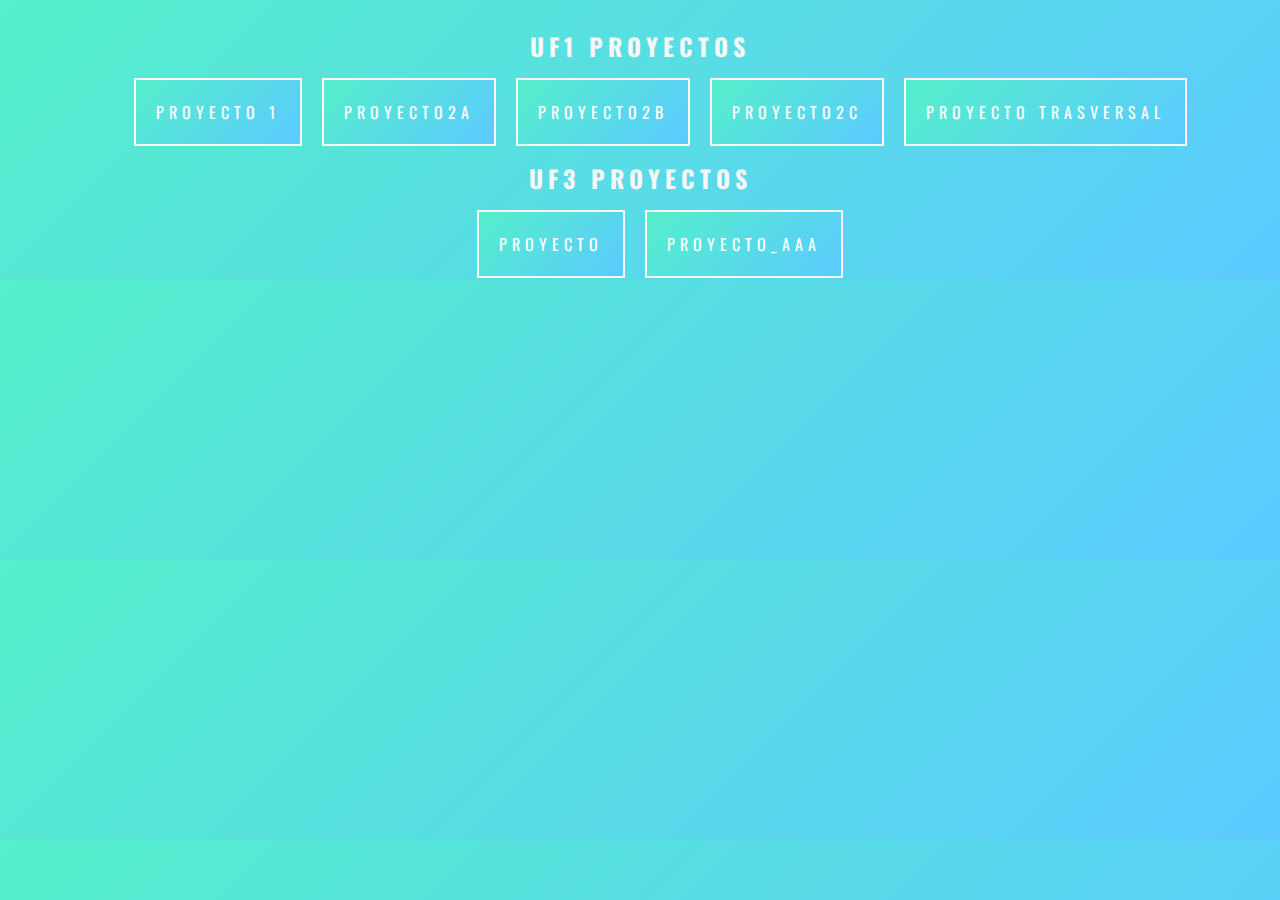
<file: index.html>
<!DOCTYPE html>
<html lang="en">
<head>
    <meta charset="UTF-8">
    <meta name="viewport"
          content="width=device-width, user-scalable=no, initial-scale=1.0, maximum-scale=1.0, minimum-scale=1.0">
    <meta http-equiv="X-UA-Compatible" content="ie=edge">
    <title>Document</title>
    <link rel="stylesheet" href="style.css">
    <link rel="preconnect" href="https://fonts.gstatic.com">
    <link href="https://fonts.googleapis.com/css2?family=Imbue:wght@300&family=Oswald&display=swap" rel="stylesheet">
</head>
<body>
<section>
    <article>
        <h2>UF1 PROYECTOS</h2>
        <nav>
            <ul class="container">
                <li><a class="button" href="./UF1/Proyecto1/">Proyecto 1</a></li>
                <li><a class="button" href="./UF1/Proyecto2a/">Proyecto2a</a></li>
                <li><a class="button" href="./UF1/Proyecto2b/">Proyecto2b</a></li>
                <li><a class="button" href="./UF1/Proyecto_2c/">Proyecto2c</a></li>
                <li><a class="button" href="./UF1/Proyecto-Trasversal/">Proyecto Trasversal</a></li>
            </ul>
        </nav>
    </article>
    <article>
        <h2>UF3 PROYECTOS</h2>
        <ul class="container">
            <li><a class="button" href="./UF-3/Proyecto/">Proyecto</a></li>
            <li><a class="button" href="./UF-3/Proyecto_AAA/">Proyecto_AAA</a></li>
        </ul>
    </article>
</section>

</body>
</html>
</file>
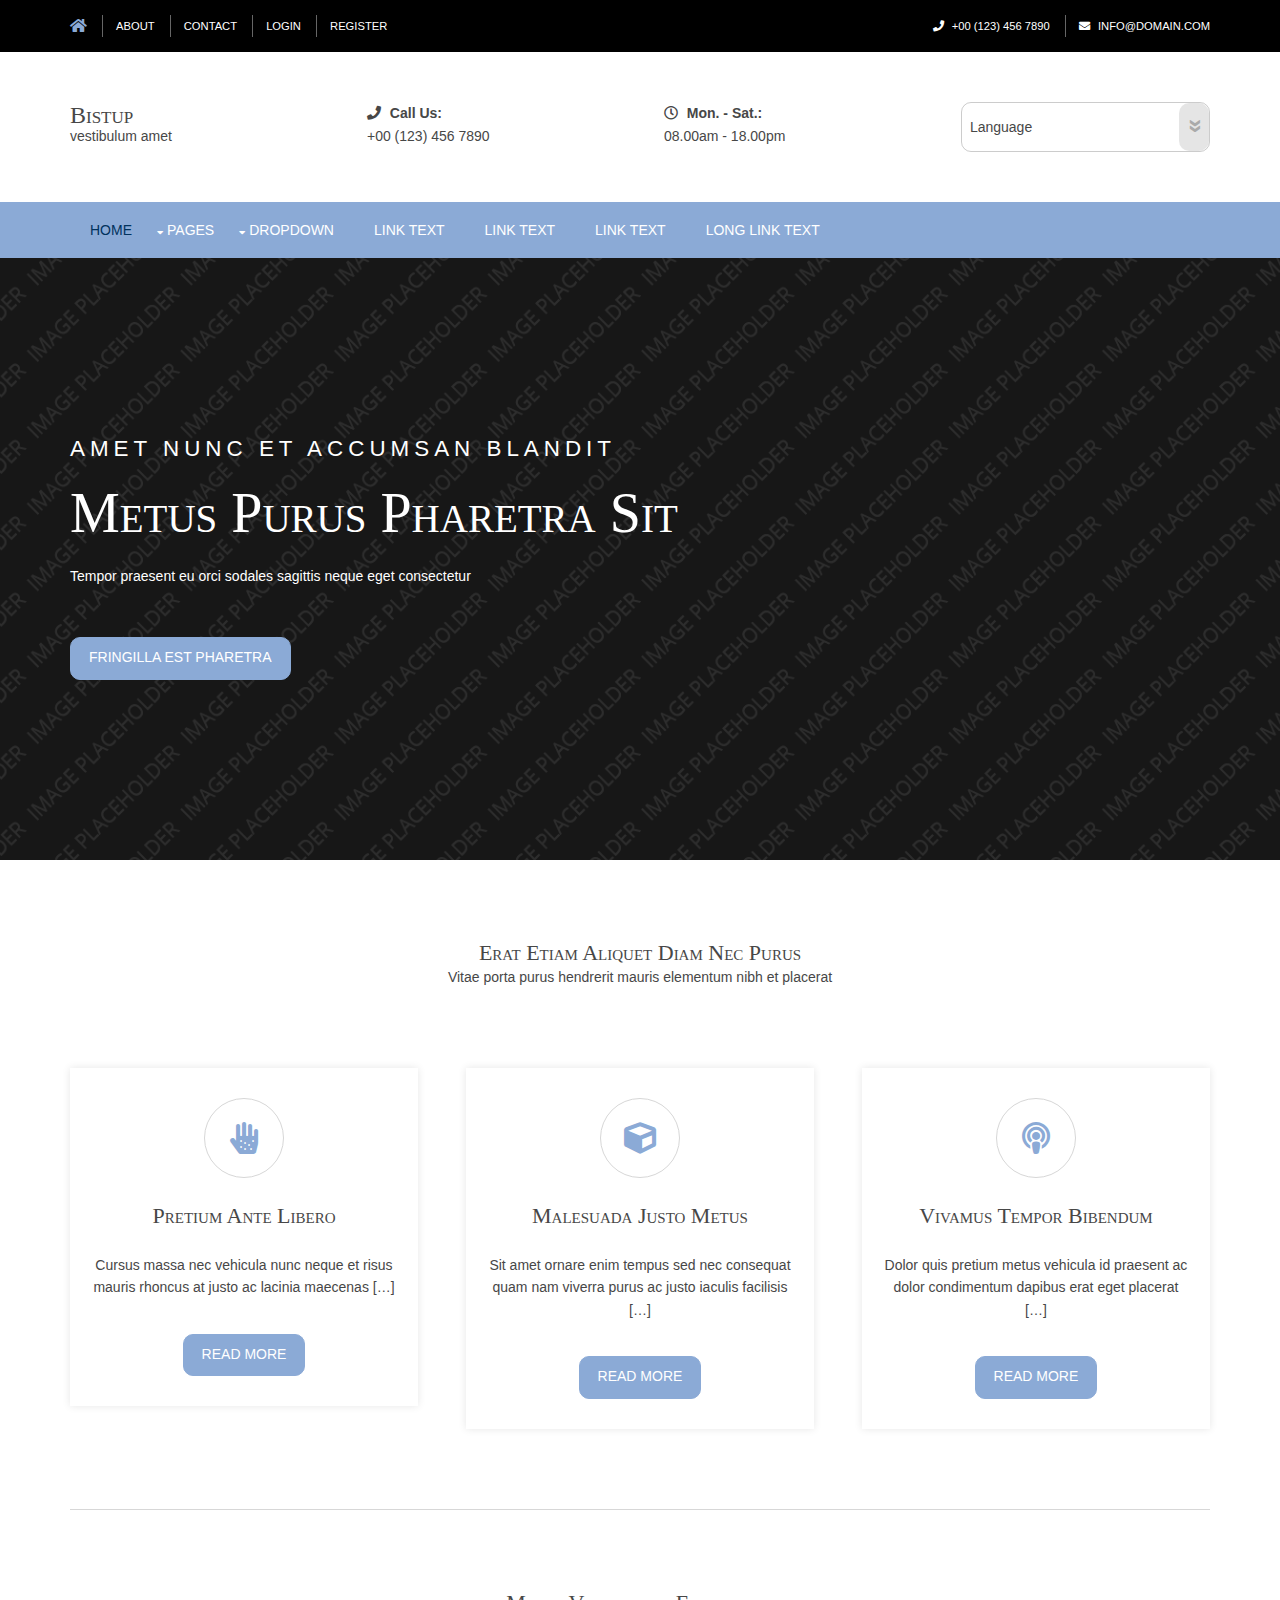
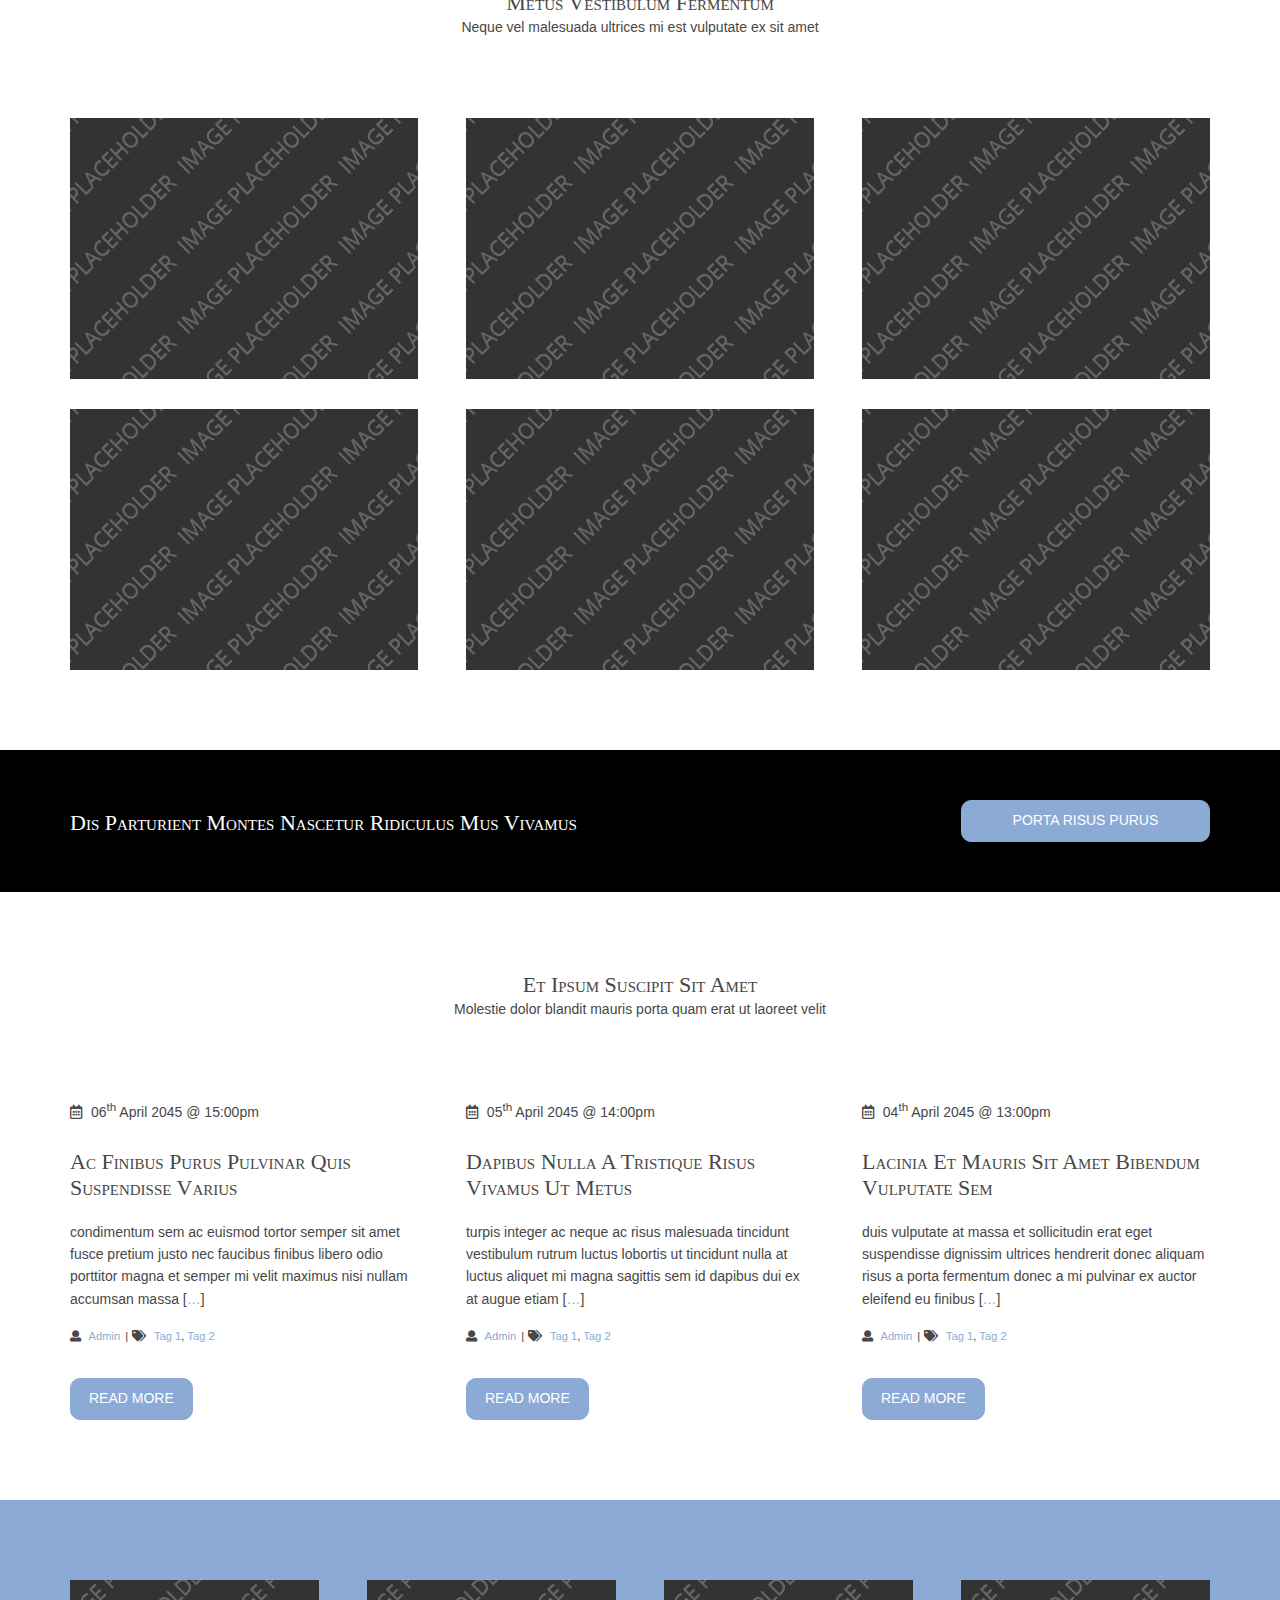
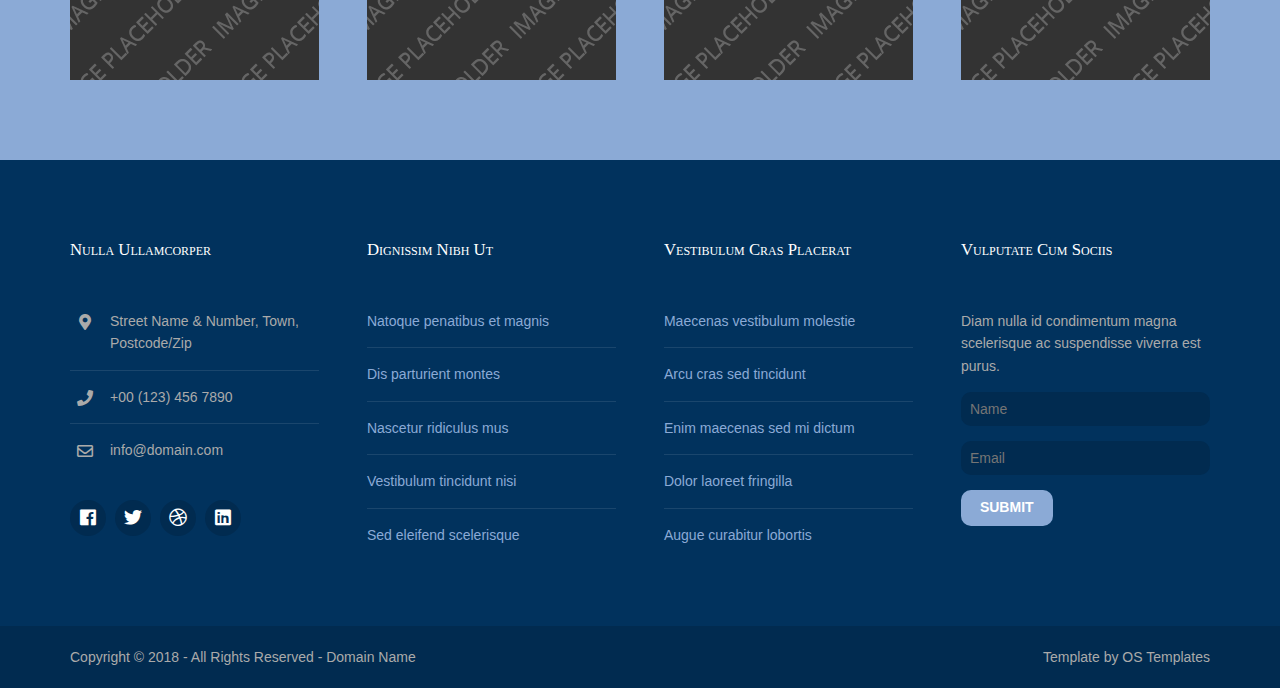
<file: UF-3/Proyecto-1/index.html>
<!DOCTYPE html>
<!--
Template Name: Bistup
Author: <a href="https://www.os-templates.com/">OS Templates</a>
Author URI: https://www.os-templates.com/
Copyright: OS-Templates.com
Licence: Free to use under our free template licence terms
Licence URI: https://www.os-templates.com/template-terms
-->
<html lang="">
<!-- To declare your language - read more here: https://www.w3.org/International/questions/qa-html-language-declarations -->
<head>
<title>Bistup</title>
<meta charset="utf-8">
<meta name="viewport" content="width=device-width, initial-scale=1.0, maximum-scale=1.0, user-scalable=no">
<link href="layout/styles/layout.css" rel="stylesheet" type="text/css" media="all">
</head>
<body id="top">
<!-- ################################################################################################ -->
<!-- ################################################################################################ -->
<!-- ################################################################################################ -->
<div class="wrapper row0">
  <div id="topbar" class="hoc clear"> 
    <!-- ################################################################################################ -->
    <div class="fl_left">
      <ul class="nospace">
        <li><a href="index.html"><i class="fas fa-home fa-lg"></i></a></li>
        <li><a href="#">About</a></li>
        <li><a href="#">Contact</a></li>
        <li><a href="#">Login</a></li>
        <li><a href="#">Register</a></li>
      </ul>
    </div>
    <div class="fl_right">
      <ul class="nospace">
        <li><i class="fas fa-phone rgtspace-5"></i> +00 (123) 456 7890</li>
        <li><i class="fas fa-envelope rgtspace-5"></i> info@domain.com</li>
      </ul>
    </div>
    <!-- ################################################################################################ -->
  </div>
</div>
<!-- ################################################################################################ -->
<!-- ################################################################################################ -->
<!-- ################################################################################################ -->
<div class="wrapper row1">
  <header id="header" class="hoc clear"> 
    <!-- ################################################################################################ -->
    <div id="logo" class="one_quarter first">
      <h1><a href="index.html">Bistup</a></h1>
      <p>Vestibulum amet</p>
    </div>
    <div class="one_quarter"><strong><i class="fas fa-phone rgtspace-5"></i> Call Us:</strong> +00 (123) 456 7890</div>
    <div class="one_quarter"><strong><i class="far fa-clock rgtspace-5"></i> Mon. - Sat.:</strong> 08.00am - 18.00pm</div>
    <div class="one_quarter">
      <form action="#" method="post">
        <label>
          <select>
            <option value="" selected="selected" disabled="disabled">Language</option>
            <option value="English">Default</option>
            <option value="German">German</option>
            <option value="Spanish">Spanish</option>
            <option value="Spanish">French</option>
          </select>
        </label>
      </form>
    </div>
    <!-- ################################################################################################ -->
  </header>
</div>
<!-- ################################################################################################ -->
<!-- ################################################################################################ -->
<!-- ################################################################################################ -->
<div class="wrapper row2">
  <nav id="mainav" class="hoc clear"> 
    <!-- ################################################################################################ -->
    <ul class="clear">
      <li class="active"><a href="index.html">Home</a></li>
      <li><a class="drop" href="#">Pages</a>
        <ul>
          <li><a href="pages/gallery.html">Gallery</a></li>
          <li><a href="pages/full-width.html">Full Width</a></li>
          <li><a href="pages/sidebar-left.html">Sidebar Left</a></li>
          <li><a href="pages/sidebar-right.html">Sidebar Right</a></li>
          <li><a href="pages/basic-grid.html">Basic Grid</a></li>
          <li><a href="pages/font-icons.html">Font Icons</a></li>
        </ul>
      </li>
      <li><a class="drop" href="#">Dropdown</a>
        <ul>
          <li><a href="#">Level 2</a></li>
          <li><a class="drop" href="#">Level 2 + Drop</a>
            <ul>
              <li><a href="#">Level 3</a></li>
              <li><a href="#">Level 3</a></li>
              <li><a href="#">Level 3</a></li>
            </ul>
          </li>
          <li><a href="#">Level 2</a></li>
        </ul>
      </li>
      <li><a href="#">Link Text</a></li>
      <li><a href="#">Link Text</a></li>
      <li><a href="#">Link Text</a></li>
      <li><a href="#">Long Link Text</a></li>
    </ul>
    <!-- ################################################################################################ -->
  </nav>
</div>
<!-- ################################################################################################ -->
<!-- ################################################################################################ -->
<!-- ################################################################################################ -->
<div class="wrapper bgded overlay" style="background-image:url('images/demo/backgrounds/01.png');">
  <div id="pageintro" class="hoc clear"> 
    <!-- ################################################################################################ -->
    <article>
      <p>Amet nunc et accumsan blandit</p>
      <h3 class="heading">Metus purus pharetra sit</h3>
      <p>Tempor praesent eu orci sodales sagittis neque eget consectetur</p>
      <footer><a class="btn" href="#">Fringilla est pharetra</a></footer>
    </article>
    <!-- ################################################################################################ -->
  </div>
</div>
<!-- ################################################################################################ -->
<!-- ################################################################################################ -->
<!-- ################################################################################################ -->
<div class="wrapper row3">
  <main class="hoc container clear"> 
    <!-- main body -->
    <!-- ################################################################################################ -->
    <section id="introblocks">
      <div class="sectiontitle">
        <h6 class="heading">Erat etiam aliquet diam nec purus</h6>
        <p>Vitae porta purus hendrerit mauris elementum nibh et placerat</p>
      </div>
      <ul class="nospace group">
        <li class="one_third first">
          <article><a href="#"><i class="fas fa-allergies"></i></a>
            <h6 class="heading">Pretium ante libero</h6>
            <p>Cursus massa nec vehicula nunc neque et risus mauris rhoncus at justo ac lacinia maecenas [&hellip;]</p>
            <footer><a class="btn" href="#">Read More</a></footer>
          </article>
        </li>
        <li class="one_third">
          <article><a href="#"><i class="fas fa-cube"></i></a>
            <h6 class="heading">Malesuada justo metus</h6>
            <p>Sit amet ornare enim tempus sed nec consequat quam nam viverra purus ac justo iaculis facilisis [&hellip;]</p>
            <footer><a class="btn" href="#">Read More</a></footer>
          </article>
        </li>
        <li class="one_third">
          <article><a href="#"><i class="fas fa-podcast"></i></a>
            <h6 class="heading">Vivamus tempor bibendum</h6>
            <p>Dolor quis pretium metus vehicula id praesent ac dolor condimentum dapibus erat eget placerat [&hellip;]</p>
            <footer><a class="btn" href="#">Read More</a></footer>
          </article>
        </li>
      </ul>
    </section>
    <!-- ################################################################################################ -->
    <hr class="btmspace-80">
    <!-- ################################################################################################ -->
    <section>
      <div class="sectiontitle">
        <h6 class="heading">Metus vestibulum fermentum</h6>
        <p>Neque vel malesuada ultrices mi est vulputate ex sit amet</p>
      </div>
      <ul class="nospace group overview">
        <li class="one_third">
          <figure><a href="#"><img src="images/demo/348x261.png" alt=""></a>
            <figcaption>
              <h6 class="heading">Posuere nisl lorem</h6>
              <p>Nisi egestas nunc nibh urna molestie in gravida vel tincidunt.</p>
            </figcaption>
          </figure>
        </li>
        <li class="one_third">
          <figure><a href="#"><img src="images/demo/348x261.png" alt=""></a>
            <figcaption>
              <h6 class="heading">Curabitur vestibulum</h6>
              <p>Id metus aliquam id fringilla dui duis scelerisque sed mi.</p>
            </figcaption>
          </figure>
        </li>
        <li class="one_third">
          <figure><a href="#"><img src="images/demo/348x261.png" alt=""></a>
            <figcaption>
              <h6 class="heading">Hendrerit leo vestibulum</h6>
              <p>Sed varius sed ex eros accumsan eget nisl a laoreet porta.</p>
            </figcaption>
          </figure>
        </li>
        <li class="one_third">
          <figure><a href="#"><img src="images/demo/348x261.png" alt=""></a>
            <figcaption>
              <h6 class="heading">Euismod urna sed</h6>
              <p>Urna vestibulum suscipit lacus quis odio vestibulum venenatis.</p>
            </figcaption>
          </figure>
        </li>
        <li class="one_third">
          <figure><a href="#"><img src="images/demo/348x261.png" alt=""></a>
            <figcaption>
              <h6 class="heading">Tincidunt a posuere</h6>
              <p>Phasellus vel hendrerit lorem sed tristique lacus in auctor.</p>
            </figcaption>
          </figure>
        </li>
        <li class="one_third">
          <figure><a href="#"><img src="images/demo/348x261.png" alt=""></a>
            <figcaption>
              <h6 class="heading">Posuere elit vel</h6>
              <p>Euismod libero sodales ut cum sociis natoque penatibus et magnis.</p>
            </figcaption>
          </figure>
        </li>
      </ul>
    </section>
    <!-- ################################################################################################ -->
    <!-- / main body -->
    <div class="clear"></div>
  </main>
</div>
<!-- ################################################################################################ -->
<!-- ################################################################################################ -->
<!-- ################################################################################################ -->
<div class="wrapper coloured">
  <article class="hoc cta clear"> 
    <!-- ################################################################################################ -->
    <h6 class="three_quarter first">Dis parturient montes nascetur ridiculus mus vivamus</h6>
    <footer class="one_quarter"><a class="btn" href="#">Porta risus purus</a></footer>
    <!-- ################################################################################################ -->
  </article>
</div>
<!-- ################################################################################################ -->
<!-- ################################################################################################ -->
<!-- ################################################################################################ -->
<div class="wrapper row3">
  <section class="hoc container clear"> 
    <!-- ################################################################################################ -->
    <div class="sectiontitle">
      <h6 class="heading">Et ipsum suscipit sit amet</h6>
      <p>Molestie dolor blandit mauris porta quam erat ut laoreet velit</p>
    </div>
    <ul class="nospace group latest">
      <li class="one_third first">
        <article>
          <time datetime="2045-04-06T08:15+00:00"><i class="far fa-calendar-alt rgtspace-5"></i> 06<sup>th</sup> April 2045 @ 15:00pm</time>
          <div class="excerpt">
            <h6 class="heading">ac finibus purus pulvinar quis suspendisse varius</h6>
            <p>condimentum sem ac euismod tortor semper sit amet fusce pretium justo nec faucibus finibus libero odio porttitor magna et semper mi velit maximus nisi nullam accumsan massa [<a href="#">&hellip;</a>]</p>
            <ul class="meta">
              <li><i class="fas fa-user rgtspace-5"></i> <a href="#">Admin</a></li>
              <li><i class="fas fa-tags rgtspace-5"></i> <a href="#">Tag 1</a>, <a href="#">Tag 2</a></li>
            </ul>
            <footer><a class="btn" href="#">Read More</a></footer>
          </div>
        </article>
      </li>
      <li class="one_third">
        <article>
          <time datetime="2045-04-05T08:14+00:00"><i class="far fa-calendar-alt rgtspace-5"></i> 05<sup>th</sup> April 2045 @ 14:00pm</time>
          <div class="excerpt">
            <h6 class="heading">dapibus nulla a tristique risus vivamus ut metus</h6>
            <p>turpis integer ac neque ac risus malesuada tincidunt vestibulum rutrum luctus lobortis ut tincidunt nulla at luctus aliquet mi magna sagittis sem id dapibus dui ex at augue etiam [<a href="#">&hellip;</a>]</p>
            <ul class="meta">
              <li><i class="fas fa-user rgtspace-5"></i> <a href="#">Admin</a></li>
              <li><i class="fas fa-tags rgtspace-5"></i> <a href="#">Tag 1</a>, <a href="#">Tag 2</a></li>
            </ul>
            <footer><a class="btn" href="#">Read More</a></footer>
          </div>
        </article>
      </li>
      <li class="one_third">
        <article>
          <time datetime="2045-04-04T08:13+00:00"><i class="far fa-calendar-alt rgtspace-5"></i> 04<sup>th</sup> April 2045 @ 13:00pm</time>
          <div class="excerpt">
            <h6 class="heading">lacinia et mauris sit amet bibendum vulputate sem</h6>
            <p>duis vulputate at massa et sollicitudin erat eget suspendisse dignissim ultrices hendrerit donec aliquam risus a porta fermentum donec a mi pulvinar ex auctor eleifend eu finibus [<a href="#">&hellip;</a>]</p>
            <ul class="meta">
              <li><i class="fas fa-user rgtspace-5"></i> <a href="#">Admin</a></li>
              <li><i class="fas fa-tags rgtspace-5"></i> <a href="#">Tag 1</a>, <a href="#">Tag 2</a></li>
            </ul>
            <footer><a class="btn" href="#">Read More</a></footer>
          </div>
        </article>
      </li>
    </ul>
    <!-- ################################################################################################ -->
  </section>
</div>
<!-- ################################################################################################ -->
<!-- ################################################################################################ -->
<!-- ################################################################################################ -->
<div class="wrapper row2">
  <figure class="hoc container clear clients"> 
    <!-- ################################################################################################ -->
    <ul class="nospace group">
      <li class="one_quarter first"><a href="#"><img src="images/demo/249x100.png" alt=""></a></li>
      <li class="one_quarter"><a href="#"><img src="images/demo/249x100.png" alt=""></a></li>
      <li class="one_quarter"><a href="#"><img src="images/demo/249x100.png" alt=""></a></li>
      <li class="one_quarter"><a href="#"><img src="images/demo/249x100.png" alt=""></a></li>
    </ul>
    <!-- ################################################################################################ -->
  </figure>
</div>
<!-- ################################################################################################ -->
<!-- ################################################################################################ -->
<!-- ################################################################################################ -->
<div class="wrapper row4">
  <footer id="footer" class="hoc clear"> 
    <!-- ################################################################################################ -->
    <div class="one_quarter first">
      <h6 class="heading">Nulla ullamcorper</h6>
      <ul class="nospace btmspace-30 linklist contact">
        <li><i class="fas fa-map-marker-alt"></i>
          <address>
          Street Name &amp; Number, Town, Postcode/Zip
          </address>
        </li>
        <li><i class="fas fa-phone"></i> +00 (123) 456 7890</li>
        <li><i class="far fa-envelope"></i> info@domain.com</li>
      </ul>
      <ul class="faico clear">
        <li><a class="faicon-facebook" href="#"><i class="fab fa-facebook"></i></a></li>
        <li><a class="faicon-twitter" href="#"><i class="fab fa-twitter"></i></a></li>
        <li><a class="faicon-dribble" href="#"><i class="fab fa-dribbble"></i></a></li>
        <li><a class="faicon-linkedin" href="#"><i class="fab fa-linkedin"></i></a></li>
      </ul>
    </div>
    <div class="one_quarter">
      <h6 class="heading">Dignissim nibh ut</h6>
      <ul class="nospace linklist">
        <li><a href="#">Natoque penatibus et magnis</a></li>
        <li><a href="#">Dis parturient montes</a></li>
        <li><a href="#">Nascetur ridiculus mus</a></li>
        <li><a href="#">Vestibulum tincidunt nisi</a></li>
        <li><a href="#">Sed eleifend scelerisque</a></li>
      </ul>
    </div>
    <div class="one_quarter">
      <h6 class="heading">Vestibulum cras placerat</h6>
      <ul class="nospace linklist">
        <li><a href="#">Maecenas vestibulum molestie</a></li>
        <li><a href="#">Arcu cras sed tincidunt</a></li>
        <li><a href="#">Enim maecenas sed mi dictum</a></li>
        <li><a href="#">Dolor laoreet fringilla</a></li>
        <li><a href="#">Augue curabitur lobortis</a></li>
      </ul>
    </div>
    <div class="one_quarter">
      <h6 class="heading">Vulputate cum sociis</h6>
      <p class="nospace btmspace-15">Diam nulla id condimentum magna scelerisque ac suspendisse viverra est purus.</p>
      <form method="post" action="#">
        <fieldset>
          <legend>Newsletter:</legend>
          <input class="btmspace-15" type="text" value="" placeholder="Name">
          <input class="btmspace-15" type="text" value="" placeholder="Email">
          <button type="submit" value="submit">Submit</button>
        </fieldset>
      </form>
    </div>
    <!-- ################################################################################################ -->
  </footer>
</div>
<!-- ################################################################################################ -->
<!-- ################################################################################################ -->
<!-- ################################################################################################ -->
<div class="wrapper row5">
  <div id="copyright" class="hoc clear"> 
    <!-- ################################################################################################ -->
    <p class="fl_left">Copyright &copy; 2018 - All Rights Reserved - <a href="#">Domain Name</a></p>
    <p class="fl_right">Template by <a target="_blank" href="https://www.os-templates.com/" title="Free Website Templates">OS Templates</a></p>
    <!-- ################################################################################################ -->
  </div>
</div>
<!-- ################################################################################################ -->
<!-- ################################################################################################ -->
<!-- ################################################################################################ -->
<a id="backtotop" href="#top"><i class="fas fa-chevron-up"></i></a>
<!-- JAVASCRIPTS -->
<script src="layout/scripts/jquery.min.js"></script>
<script src="layout/scripts/jquery.backtotop.js"></script>
<script src="layout/scripts/jquery.mobilemenu.js"></script>
</body>
</html>
</file>
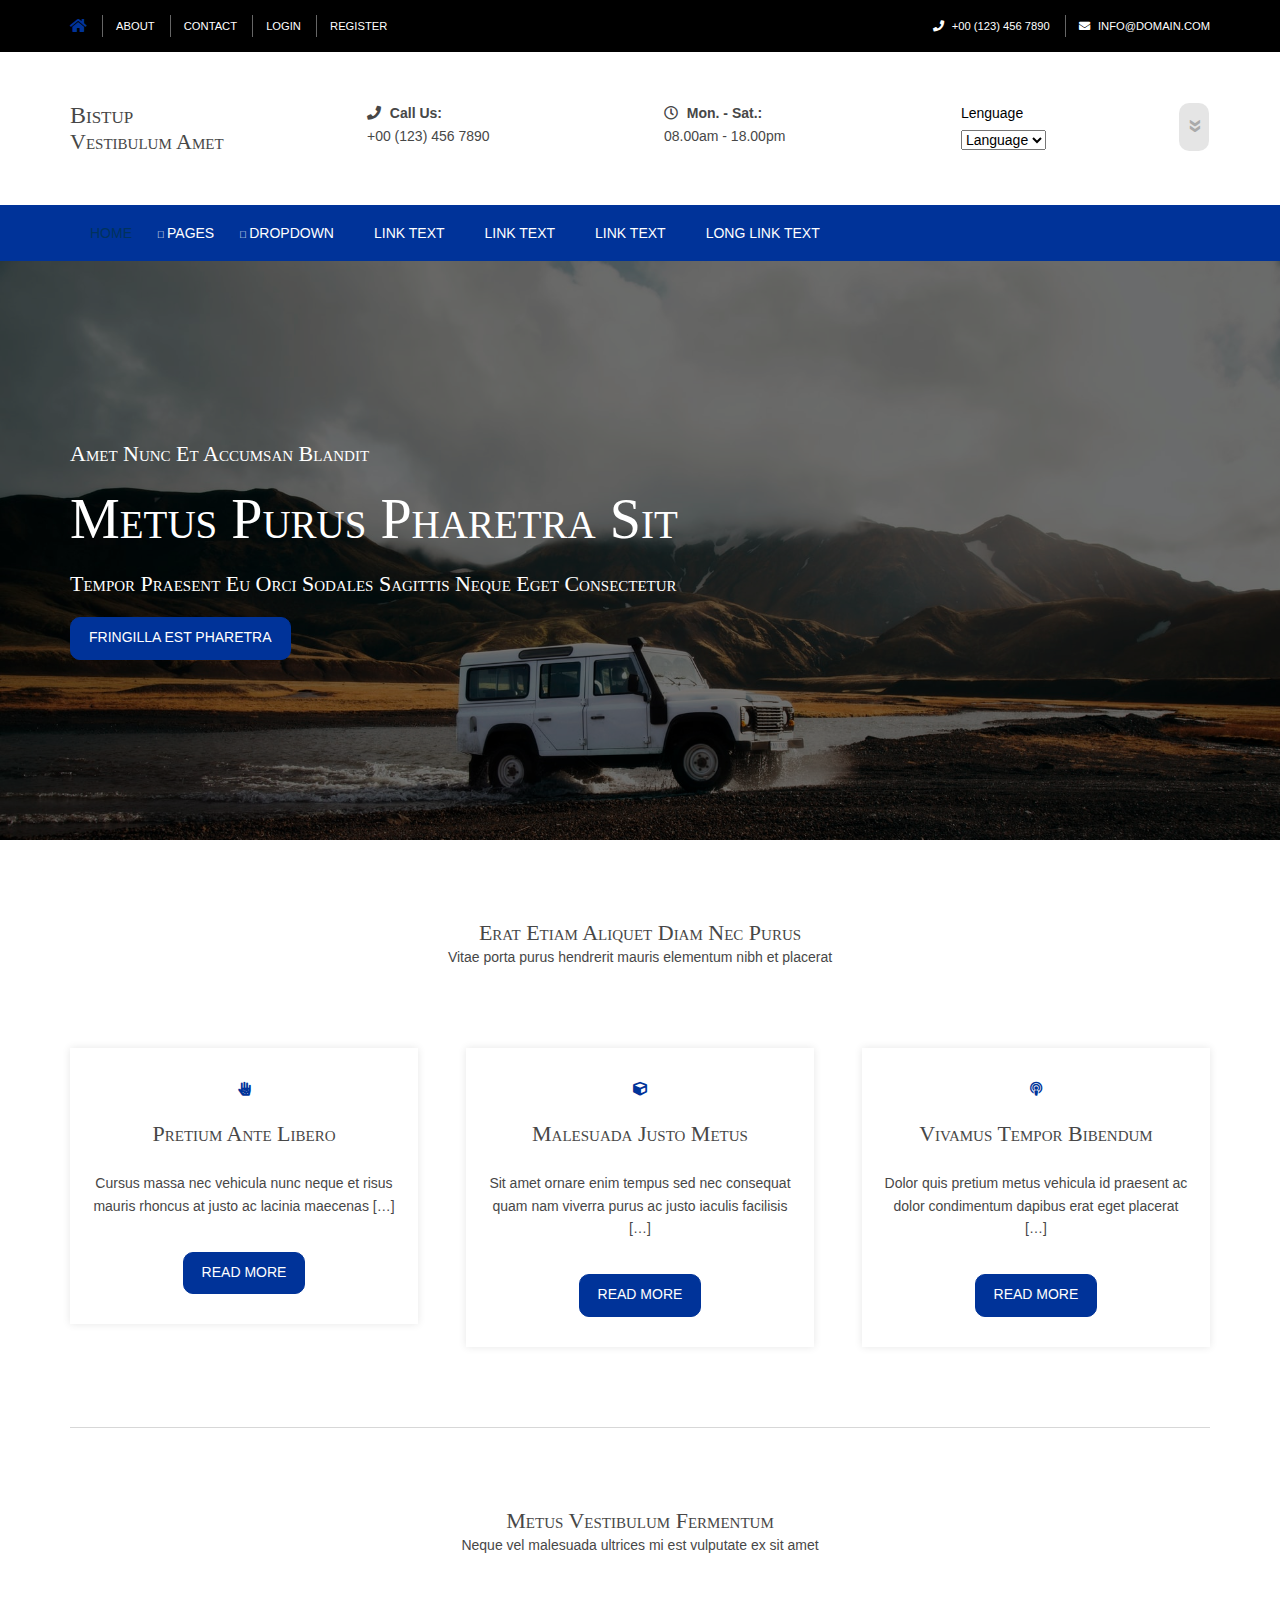
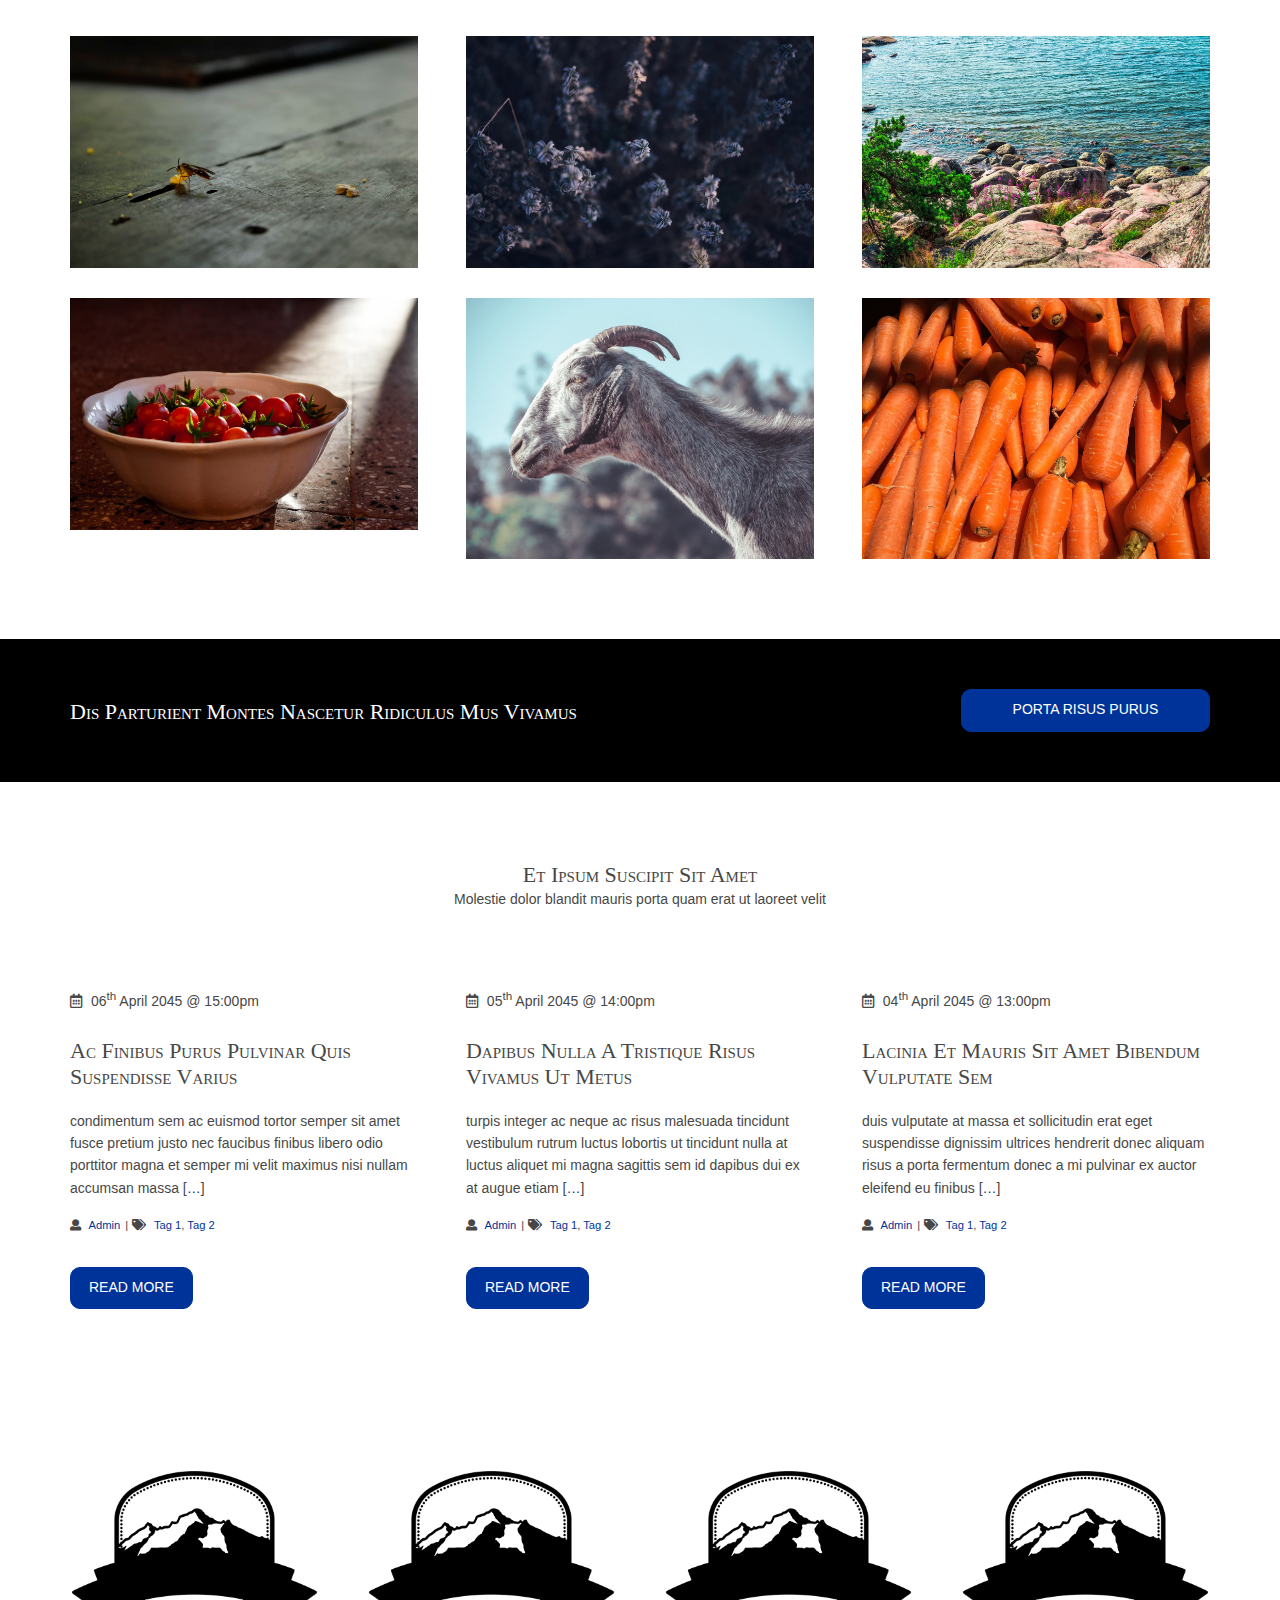
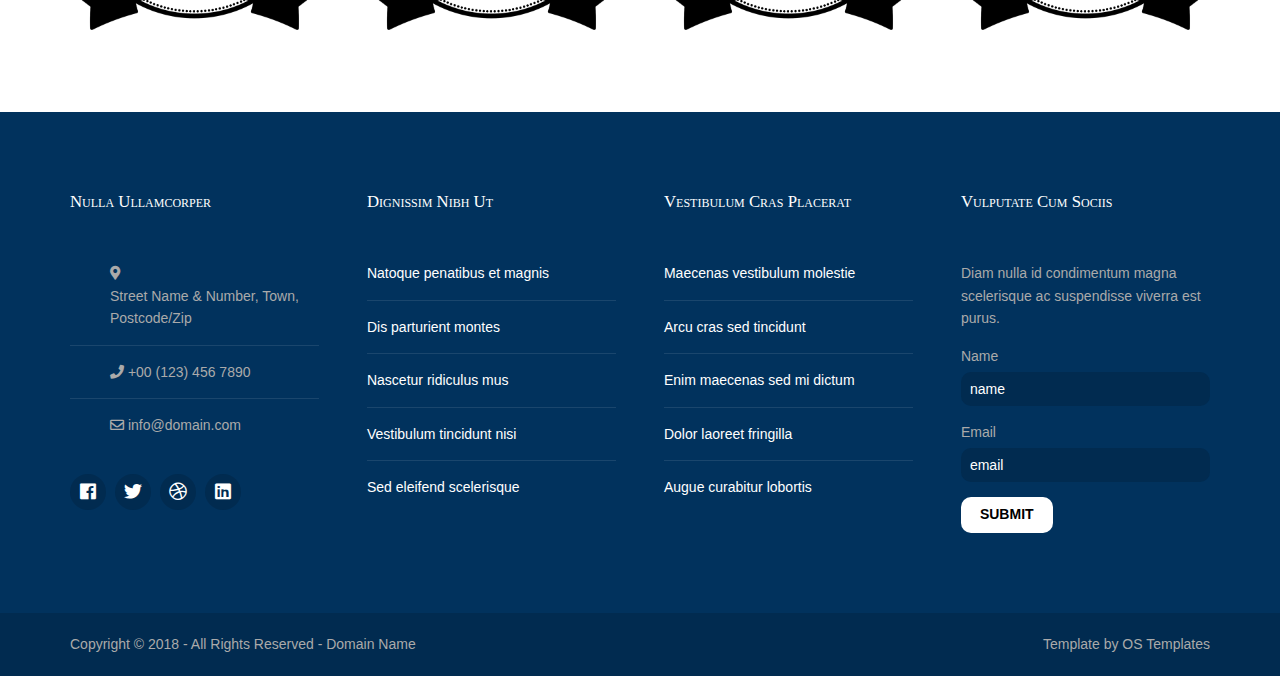
<file: UF-3/Proyecto/index.html>
<!DOCTYPE html>
<html lang="en">
<head>
    <title>Bistup</title>
    <meta charset="utf-8">
    <meta name="viewport" content="width=device-width, initial-scale=1.0, maximum-scale=1.0, user-scalable=no">
    <link href="layout/styles/layout.css" rel="stylesheet" type="text/css" media="all">
</head>
<body id="top">

<div class="wrapper row0">
    <div id="topbar" class="hoc clear">

        <div class="fl_left">
            <ul class="nospace">
                <li><a href="index.html"><em class="fas fa-home fa-lg"></em></a></li>
                <li><a href="#">About</a></li>
                <li><a href="#">Contact</a></li>
                <li><a href="#">Login</a></li>
                <li><a href="#">Register</a></li>
            </ul>
        </div>
        <div class="fl_right">
            <ul class="nospace">
                <li><em class="fas fa-phone rgtspace-5"></em> +00 (123) 456 7890</li>
                <li><em class="fas fa-envelope rgtspace-5"></em> info@domain.com</li>
            </ul>
        </div>

    </div>
</div>

<div class="wrapper row1">
    <header id="header" class="hoc clear">

        <div id="logo" class="one_quarter first">
            <h1><a href="index.html">Bistup</a></h1>
            <h2>Vestibulum amet</h2>
        </div>
        <div class="one_quarter"><strong><em class="fas fa-phone rgtspace-5"></em> Call Us:</strong> +00 (123) 456 7890
        </div>
        <div class="one_quarter"><strong><em class="far fa-clock rgtspace-5"></em> Mon. - Sat.:</strong> 08.00am -
            18.00pm
        </div>
        <div class="one_quarter">
            <form action="#" method="post">
                <label for="lenguage">
                    Lenguage
                </label>
                <select id="lenguage">
                    <option value="" selected="selected" disabled="disabled">Language</option>
                    <option value="English">Default</option>
                    <option value="German">German</option>
                    <option value="Spanish">Spanish</option>
                    <option value="Spanish">French</option>
                </select>
            </form>
        </div>

    </header>
</div>

<div class="wrapper row2">
    <nav id="mainav" class="hoc clear">

        <ul class="clear">
            <li class="active"><a href="index.html">Home</a></li>
            <li><a class="drop" href="#">Pages</a>
                <ul>
                    <li><a href="#">Gallery</a></li>
                    <li><a href="#">Full Width</a></li>
                    <li><a href="#">Sidebar Left</a></li>
                    <li><a href="#">Sidebar Right</a></li>
                    <li><a href="#">Basic Grid</a></li>
                    <li><a href="#">Font Icons</a></li>
                </ul>
            </li>
            <li><a class="drop" href="#">Dropdown</a>
                <ul>
                    <li><a href="#">Level 2</a></li>
                    <li><a class="drop" href="#">Level 2 + Drop</a>
                        <ul>
                            <li><a href="#">Level 3</a></li>
                            <li><a href="#">Level 3</a></li>
                            <li><a href="#">Level 3</a></li>
                        </ul>
                    </li>
                    <li><a href="#">Level 2</a></li>
                </ul>
            </li>
            <li><a href="#">Link Text</a></li>
            <li><a href="#">Link Text</a></li>
            <li><a href="#">Link Text</a></li>
            <li><a href="#">Long Link Text</a></li>
        </ul>

    </nav>
</div>

<div class="wrapper bgded overlay" style="background-image:url('images/car-wallpaper.jpeg');">
    <div id="pageintro" class="hoc clear">
        <article>
            <hgroup>
                <h2>Amet nunc et accumsan blandit</h2>
                <h3 class="heading"> Metus purus pharetra sit</h3>
                <h4>Tempor praesent eu orci sodales sagittis neque eget consectetur</h4>
            </hgroup>
            <div><a class="btn" href="#">Fringilla est pharetra</a></div>
        </article>

    </div>
</div>

<div class="wrapper row3">
    <main class="hoc container clear">
        <!-- main body -->

        <section id="introblocks">
            <div class="sectiontitle">
                <h6 class="heading">Erat etiam aliquet diam nec purus</h6>
                <p>Vitae porta purus hendrerit mauris elementum nibh et placerat</p>
            </div>
            <ul class="nospace group">
                <li class="one_third first">
                    <article><a href="#"><em class="fas fa-allergies"></em></a>
                        <h6 class="heading">Pretium ante libero</h6>
                        <p>Cursus massa nec vehicula nunc neque et risus mauris rhoncus at justo ac lacinia maecenas [&hellip;]</p>
                        <footer><a class="btn" href="#">Read More</a></footer>
                    </article>
                </li>
                <li class="one_third">
                    <article><a href="#"><em class="fas fa-cube"></em></a>
                        <h6 class="heading">Malesuada justo metus</h6>
                        <p>Sit amet ornare enim tempus sed nec consequat quam nam viverra purus ac justo iaculis
                            facilisis [&hellip;]</p>
                        <footer><a class="btn" href="#">Read More</a></footer>
                    </article>
                </li>
                <li class="one_third">
                    <article><a href="#"><em class="fas fa-podcast"></em></a>
                        <h6 class="heading">Vivamus tempor bibendum</h6>
                        <p>Dolor quis pretium metus vehicula id praesent ac dolor condimentum dapibus erat eget placerat
                            [&hellip;]</p>
                        <footer><a class="btn" href="#">Read More</a></footer>
                    </article>
                </li>
            </ul>
        </section>

        <hr class="btmspace-80">

        <section>
            <div class="sectiontitle">
                <h6 class="heading">Metus vestibulum fermentum</h6>
                <p>Neque vel malesuada ultrices mi est vulputate ex sit amet</p>
            </div>
            <ul class="nospace group overview">
                <li class="one_third">
                    <figure><a href="#"><img src="images/aveja.jpeg" alt="Abeja en el campo"></a>
                        <figcaption>
                            <h6 class="heading">Posuere nisl lorem</h6>
                            <p>Nisi egestas nunc nibh urna molestie in gravida vel tincidunt.</p>
                        </figcaption>
                    </figure>
                </li>
                <li class="one_third">
                    <figure><a href="#"><img src="images/flores.jpeg" alt="Flores de labanda"></a>
                        <figcaption>
                            <h6 class="heading">Curabitur vestibulum</h6>
                            <p>Id metus aliquam id fringilla dui duis scelerisque sed mi.</p>
                        </figcaption>
                    </figure>
                </li>
                <li class="one_third">
                    <figure><a href="#"><img src="images/mar.jpeg" alt="Playa en el mediterraneo"></a>
                        <figcaption>
                            <h6 class="heading">Hendrerit leo vestibulum</h6>
                            <p>Sed varius sed ex eros accumsan eget nisl a laoreet porta.</p>
                        </figcaption>
                    </figure>
                </li>
                <li class="one_third">
                    <figure><a href="#"><img src="images/tomates.jpeg" alt="tomates cherry en un bol"></a>
                        <figcaption>
                            <h6 class="heading">Euismod urna sed</h6>
                            <p>Urna vestibulum suscipit lacus quis odio vestibulum venenatis.</p>
                        </figcaption>
                    </figure>
                </li>
                <li class="one_third">
                    <figure><a href="#"><img src="images/cabra.jpeg" alt="Cabra salvaje"></a>
                        <figcaption>
                            <h6 class="heading">Tincidunt a posuere</h6>
                            <p>Phasellus vel hendrerit lorem sed tristique lacus in auctor.</p>
                        </figcaption>
                    </figure>
                </li>
                <li class="one_third">
                    <figure><a href="#"><img src="images/zanahoria.jpeg" alt="zanahorias ecologicas"></a>
                        <figcaption>
                            <h6 class="heading">Posuere elit vel</h6>
                            <p>Euismod libero sodales ut cum sociis natoque penatibus et magnis.</p>
                        </figcaption>
                    </figure>
                </li>
            </ul>
        </section>

        <!-- / main body -->
        <div class="clear"></div>
    </main>
</div>


<div class="wrapper coloured">
    <article class="hoc cta clear">

        <h6 class="three_quarter first">Dis parturient montes nascetur ridiculus mus vivamus</h6>
        <footer class="one_quarter"><a class="btn" href="#">Porta risus purus</a></footer>

    </article>
</div>

<div class="wrapper row3">
    <section class="hoc container clear">


        <div class="sectiontitle">
            <h6 class="heading">Et ipsum suscipit sit amet</h6>
            <p>Molestie dolor blandit mauris porta quam erat ut laoreet velit</p>
        </div>
        <ul class="nospace group latest">
            <li class="one_third first">
                <article>
                    <time datetime="2045-04-06T08:15+00:00"><em class="far fa-calendar-alt rgtspace-5"></em>
                        06<sup>th</sup> April 2045 @ 15:00pm
                    </time>
                    <div class="excerpt">
                        <h6 class="heading">ac finibus purus pulvinar quis suspendisse varius</h6>
                        <p>condimentum sem ac euismod tortor semper sit amet fusce pretium justo nec faucibus finibus
                            libero odio porttitor magna et semper mi velit maximus nisi nullam accumsan massa [<a
                                    href="#">&hellip;</a>]</p>
                        <ul class="meta">
                            <li><em class="fas fa-user rgtspace-5"></em> <a href="#">Admin</a></li>
                            <li><em class="fas fa-tags rgtspace-5"></em> <a href="#">Tag 1</a>, <a href="#">Tag 2</a>
                            </li>
                        </ul>
                        <footer><a class="btn" href="#">Read More</a></footer>
                    </div>
                </article>
            </li>
            <li class="one_third">
                <article>
                    <time datetime="2045-04-05T08:14+00:00"><em class="far fa-calendar-alt rgtspace-5"></em>
                        05<sup>th</sup> April 2045 @ 14:00pm
                    </time>
                    <div class="excerpt">
                        <h6 class="heading">dapibus nulla a tristique risus vivamus ut metus</h6>
                        <p>turpis integer ac neque ac risus malesuada tincidunt vestibulum rutrum luctus lobortis ut
                            tincidunt nulla at luctus aliquet mi magna sagittis sem id dapibus dui ex at augue etiam [<a
                                    href="#">&hellip;</a>]</p>
                        <ul class="meta">
                            <li><em class="fas fa-user rgtspace-5"></em> <a href="#">Admin</a></li>
                            <li><em class="fas fa-tags rgtspace-5"></em> <a href="#">Tag 1</a>, <a href="#">Tag 2</a>
                            </li>
                        </ul>
                        <footer><a class="btn" href="#">Read More</a></footer>
                    </div>
                </article>
            </li>
            <li class="one_third">
                <article>
                    <time datetime="2045-04-04T08:13+00:00"><em class="far fa-calendar-alt rgtspace-5"></em>
                        04<sup>th</sup> April 2045 @ 13:00pm
                    </time>
                    <div class="excerpt">
                        <h6 class="heading">lacinia et mauris sit amet bibendum vulputate sem</h6>
                        <p>duis vulputate at massa et sollicitudin erat eget suspendisse dignissim ultrices hendrerit
                            donec aliquam risus a porta fermentum donec a mi pulvinar ex auctor eleifend eu finibus [<a
                                    href="#">&hellip;</a>]</p>
                        <ul class="meta">
                            <li><em class="fas fa-user rgtspace-5"></em> <a href="#">Admin</a></li>
                            <li><em class="fas fa-tags rgtspace-5"></em> <a href="#">Tag 1</a>, <a href="#">Tag 2</a>
                            </li>
                        </ul>
                        <footer><a class="btn" href="#">Read More</a></footer>
                    </div>
                </article>
            </li>
        </ul>

    </section>
</div>

<div class="wrapper row2 client">
    <figure class="hoc container clear clients">

        <ul class="nospace group">
            <li class="one_quarter first"><a href="#"><img src="images/patrocinador01.webp" alt="Patrocinador"></a></li>
            <li class="one_quarter"><a href="#"><img src="images/patrocinador01.webp" alt="Patrocinador"></a></li>
            <li class="one_quarter"><a href="#"><img src="images/patrocinador01.webp" alt="Patrocinador"></a></li>
            <li class="one_quarter"><a href="#"><img src="images/patrocinador01.webp" alt="Patrocinador"></a></li>
        </ul>

    </figure>
</div>


<div class="wrapper row4">
    <footer id="footer" class="hoc clear">

        <div class="one_quarter first">
            <h6 class="heading">Nulla ullamcorper</h6>
            <ul class="nospace btmspace-30 linklist contact">
                <li><em class="fas fa-map-marker-alt"></em>
                    <address>
                        Street Name &amp; Number, Town, Postcode/Zip
                    </address>
                </li>
                <li><em class="fas fa-phone"></em> +00 (123) 456 7890</li>
                <li><em class="far fa-envelope"></em> info@domain.com</li>
            </ul>
            <ul class="faico clear">
                <li><a class="faicon-facebook" href="#"><em class="fab fa-facebook"></em></a></li>
                <li><a class="faicon-twitter" href="#"><em class="fab fa-twitter"></em></a></li>
                <li><a class="faicon-dribble" href="#"><em class="fab fa-dribbble"></em></a></li>
                <li><a class="faicon-linkedin" href="#"><em class="fab fa-linkedin"></em></a></li>
            </ul>
        </div>
        <div class="one_quarter">
            <h6 class="heading">Dignissim nibh ut</h6>
            <ul class="nospace linklist">
                <li><a href="#">Natoque penatibus et magnis</a></li>
                <li><a href="#">Dis parturient montes</a></li>
                <li><a href="#">Nascetur ridiculus mus</a></li>
                <li><a href="#">Vestibulum tincidunt nisi</a></li>
                <li><a href="#">Sed eleifend scelerisque</a></li>
            </ul>
        </div>
        <div class="one_quarter">
            <h6 class="heading">Vestibulum cras placerat</h6>
            <ul class="nospace linklist">
                <li><a href="#">Maecenas vestibulum molestie</a></li>
                <li><a href="#">Arcu cras sed tincidunt</a></li>
                <li><a href="#">Enim maecenas sed mi dictum</a></li>
                <li><a href="#">Dolor laoreet fringilla</a></li>
                <li><a href="#">Augue curabitur lobortis</a></li>
            </ul>
        </div>
        <div class="one_quarter">
            <h6 class="heading">Vulputate cum sociis</h6>
            <p class="nospace btmspace-15">Diam nulla id condimentum magna scelerisque ac suspendisse viverra est
                purus.</p>
            <form method="post" action="#">
                <fieldset>
                    <legend>Newsletter:</legend>
                    <label for="name">Name</label>
                    <input class="btmspace-15" id="name" type="text" value="name" placeholder="Name">

                    <label for="email">Email</label>
                    <input id="email" class="btmspace-15" type="text" value="email" placeholder="Email">

                    <button type="submit" value="submit">Submit</button>
                </fieldset>
            </form>
        </div>


    </footer>
</div>


<div class="wrapper row5">
    <div id="copyright" class="hoc clear">
        <p class="fl_left">Copyright &copy; 2018 - All Rights Reserved - <a href="#">Domain Name</a></p>
        <p class="fl_right">Template by <a target="_blank" href="https://www.os-templates.com/"
                                           title="Free Website Templates">OS Templates</a></p>
    </div>
</div>


<a id="backtotop" href="#top"><em class="fas fa-chevron-up"></em></a>


<script src="layout/scripts/jquery.min.js"></script>
<script src="layout/scripts/jquery.backtotop.js"></script>
<script src="layout/scripts/jquery.mobilemenu.js"></script>
</body>
</html>
</file>
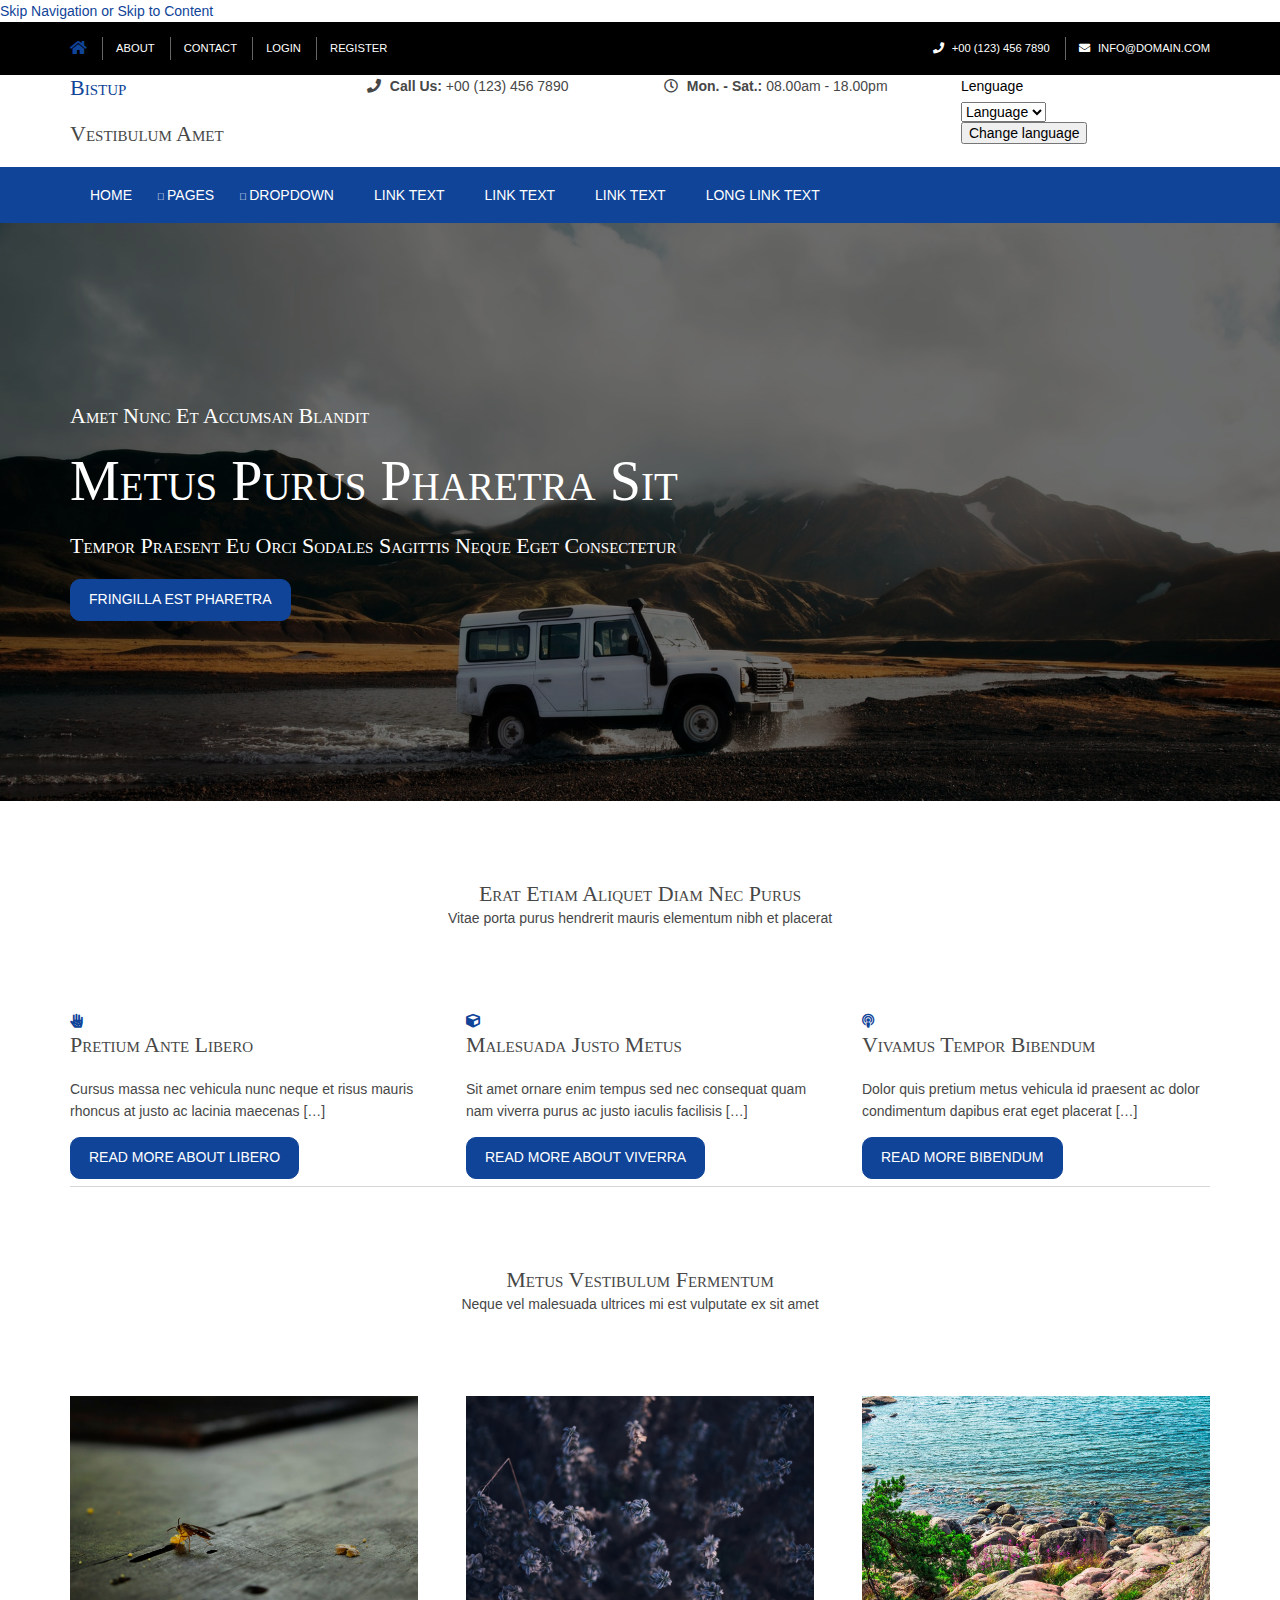
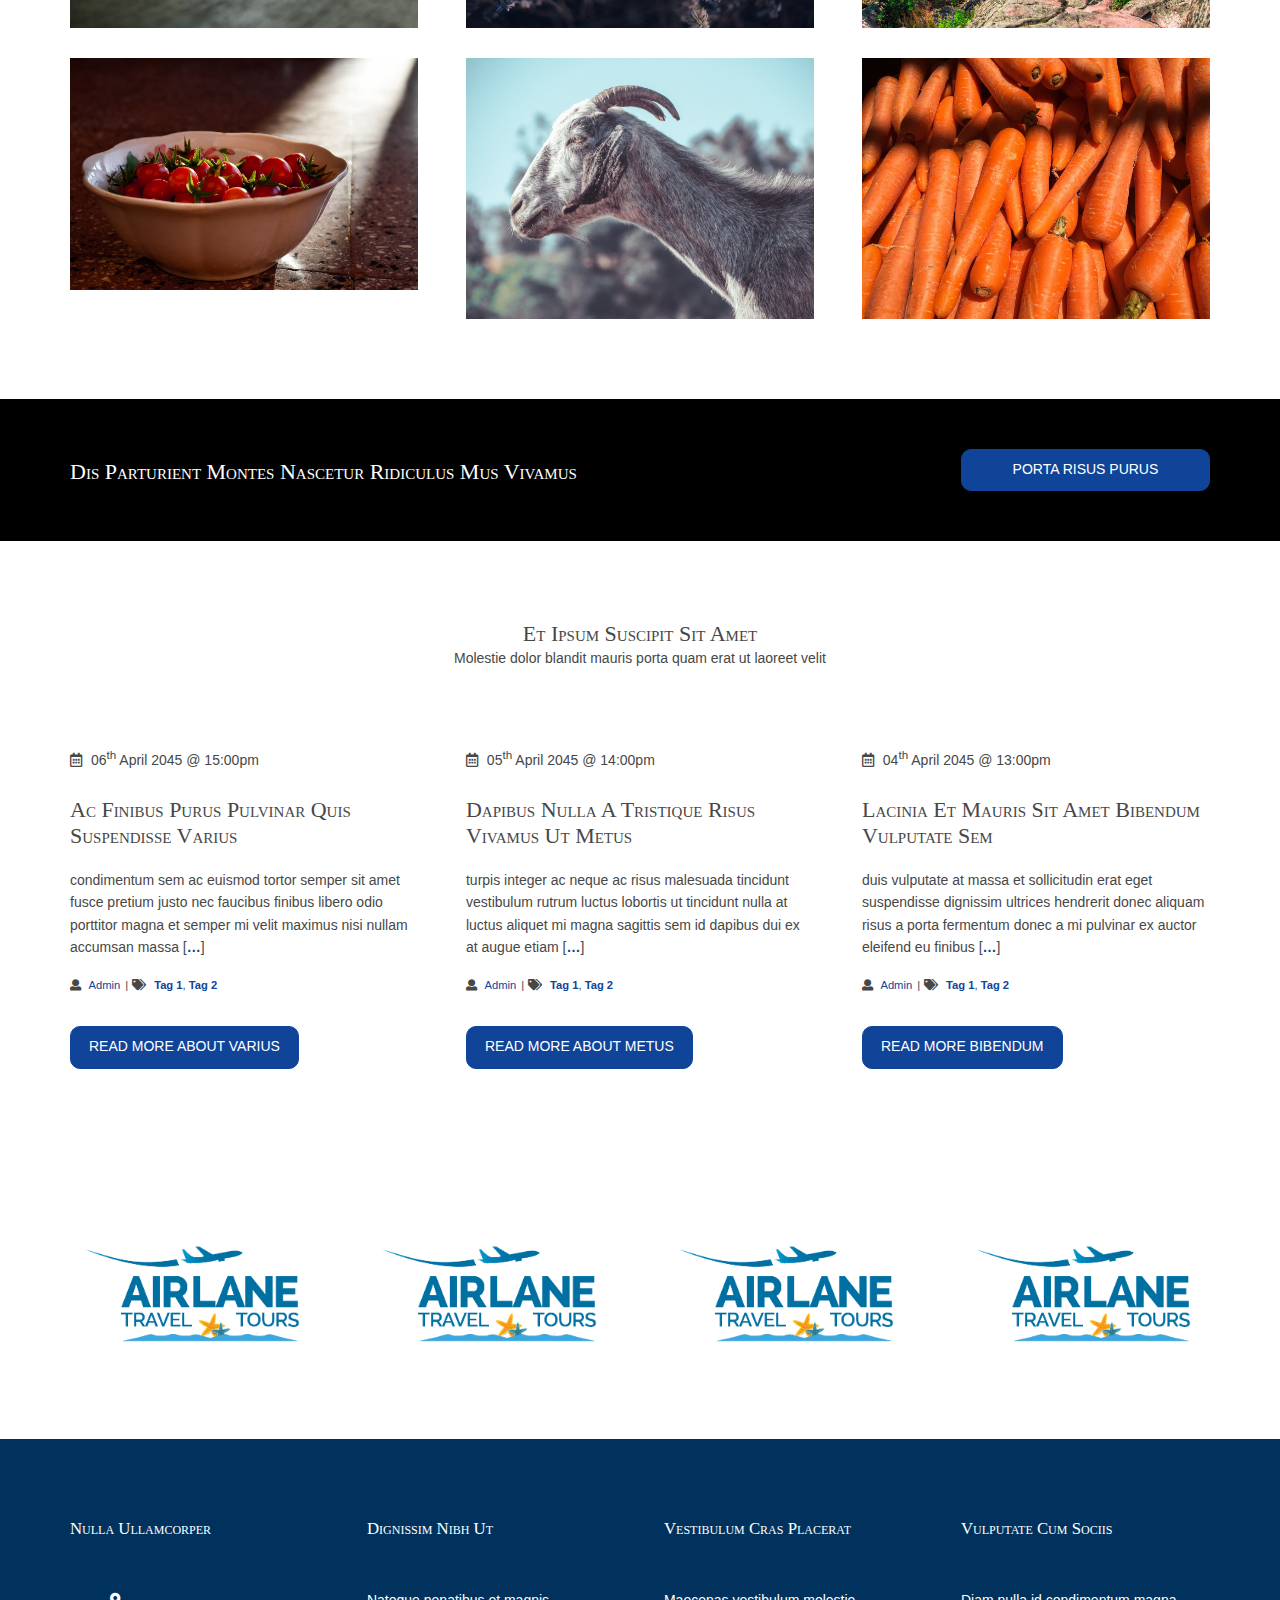
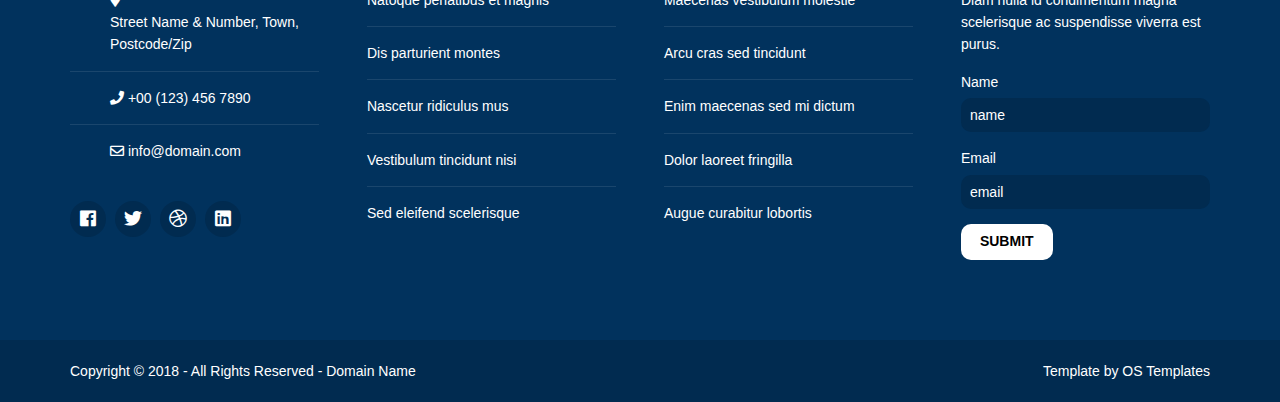
<file: UF-3/Proyecto_AAA/index.html>
<!DOCTYPE html>
<html lang="en">
<head>
    <title>Bistup</title>
    <meta charset="utf-8">

    <meta name="Bistup" content="Bistup web app">
    <meta name="viewport" content="width=device-width, initial-scale=1">

    <link href="layout/styles/layout.css" rel="stylesheet" type="text/css" media="all">
</head>
<body id="top" role="main">
<div role="navigation" aria-labelledby="skip-nav"><a id='skip-nav' class='screenreader-text' href='#main-content'>
    Skip Navigation or Skip to Content
</a></div>


<div class="wrapper row0">

    <nav id="topbar" class="hoc clear" aria-labelledby="content-nav">
        <div id="content-nav">
            <div class="fl_left">
                <ul class="nospace">
                    <li><a href="index.html"><em class="fas fa-home fa-lg"></em></a></li>
                    <li><a href="#">About</a></li>
                    <li><a href="#">Contact</a></li>
                    <li><a href="#">Login</a></li>
                    <li><a href="#">Register</a></li>
                </ul>
            </div>
            <div class="fl_right">
                <ul class="nospace">
                    <li><em class="fas fa-phone rgtspace-5"></em> +00 (123) 456 7890</li>
                    <li><em class="fas fa-envelope rgtspace-5"></em> info@domain.com</li>
                </ul>
            </div>
        </div>
    </nav>
</div>

<div class="wrapper row1" id="header-container">
    <header class="hoc clear" aria-labelledby="header-container" aria-hidden="true" >

        <div id="logo" class="one_quarter first">
            <h1><a href="index.html">Bistup</a></h1>
            <h2>Vestibulum amet</h2>
        </div>
        <div class="one_quarter"><strong><em class="fas fa-phone rgtspace-5"></em> Call Us:</strong> +00 (123) 456 7890
        </div>
        <div class="one_quarter"><strong><em class="far fa-clock rgtspace-5"></em> Mon. - Sat.:</strong> 08.00am -
            18.00pm
        </div>
        <div class="one_quarter">
            <form action="#" method="post">
                <label for="lenguage">
                    Lenguage
                </label>
                <select id="lenguage" >
                    <option value="" selected="selected" disabled="disabled">Language</option>
                    <option value="English">Default</option>
                    <option value="German">German</option>
                    <option value="Spanish">Spanish</option>
                    <option value="Spanish">French</option>
                </select>
                <button>Change language</button>
            </form>
        </div>

    </header>
</div>

<div class="wrapper row2" id="navcontent">
    <nav id="mainav" class="hoc clear" aria-labelledby="clear">

        <ul class="clear" id="clear">
            <li class="active"><a href="index.html">Home</a></li>
            <li><a class="drop" href="#">Pages</a>
                <ul>
                    <li><a href="#">Gallery</a></li>
                    <li><a href="#">Full Width</a></li>
                    <li><a href="#">Sidebar Left</a></li>
                    <li><a href="#">Sidebar Right</a></li>
                    <li><a href="#">Basic Grid</a></li>
                    <li><a href="#">Font Icons</a></li>
                </ul>
            </li>
            <li><a class="drop" href="#">Dropdown</a>
                <ul>
                    <li><a href="#">Level 2</a></li>
                    <li><a class="drop" href="#">Level 2 + Drop</a>
                        <ul>
                            <li><a href="#">Level 3</a></li>
                            <li><a href="#">Level 3</a></li>
                            <li><a href="#">Level 3</a></li>
                        </ul>
                    </li>
                    <li><a href="#">Level 2</a></li>
                </ul>
            </li>
            <li><a href="#">Link Text</a></li>
            <li><a href="#">Link Text</a></li>
            <li><a href="#">Link Text</a></li>
            <li><a href="#">Long Link Text</a></li>
        </ul>

    </nav>
</div>

<div class="wrapper bgded overlay" style="background-image:url('images/car-wallpaper.jpeg');">
    <div id="pageintro" class="hoc clear">
        <article role="complementary" aria-labelledby="pageintro">
            <hgroup>
                <h2>Amet nunc et accumsan blandit</h2>
                <h3 class="heading"> Metus purus pharetra sit</h3>
                <h4>Tempor praesent eu orci sodales sagittis neque eget consectetur</h4>
            </hgroup>
            <div><a class="btn" href="#">Fringilla est pharetra</a></div>
        </article>

    </div>
</div>

<div class="wrapper row3">
    <main class="hoc container clear">
        <!-- main body -->

        <section id="main-content">
            <div class="sectiontitle">
                <h5 class="heading">Erat etiam aliquet diam nec purus</h5>
                <p>Vitae porta purus hendrerit mauris elementum nibh et placerat</p>
            </div>
            <ul class="nospace group">
                <li class="one_third first" id="card01">
                    <article role="complementary" aria-labelledby="card01"><a href="#"><em
                            class="fas fa-allergies"></em></a>
                        <h6 class="heading">Pretium ante libero</h6>
                        <p>Cursus massa nec vehicula nunc neque et risus mauris rhoncus at justo ac lacinia maecenas [&hellip;]</p>
                        <footer><a class="btn" href="#">Read More About Libero</a></footer>
                    </article>
                </li>
                <li class="one_third" id="card02">
                    <article role="complementary" aria-labelledby="card02"><a href="#"><em class="fas fa-cube"></em></a>
                        <h6 class="heading">Malesuada justo metus</h6>
                        <p>Sit amet ornare enim tempus sed nec consequat quam nam viverra purus ac justo iaculis
                            facilisis [&hellip;]</p>
                        <footer><a class="btn" href="#">Read More About viverra</a></footer>
                    </article>
                </li>
                <li class="one_third" id="card03">
                    <article role="complementary" aria-labelledby="card03"><a href="#"><em class="fas fa-podcast"></em></a>
                        <h6 class="heading">Vivamus tempor bibendum</h6>
                        <p>Dolor quis pretium metus vehicula id praesent ac dolor condimentum dapibus erat eget placerat
                            [&hellip;]</p>
                        <footer><a class="btn" href="#">Read More bibendum</a></footer>
                    </article>
                </li>
            </ul>
        </section>

        <hr class="btmspace-80">

        <section id="pictures-section" role="banner">
            <div class="sectiontitle">
                <h6 class="heading">Metus vestibulum fermentum</h6>
                <p>Neque vel malesuada ultrices mi est vulputate ex sit amet</p>
            </div>
            <ul class="nospace group overview">
                <li class="one_third">
                    <figure><a href="#"><img src="images/aveja.jpeg"
                                             alt="insect in the field carrying food on a wooden floor"
                                             title="insect in the field carrying food on a wooden floor"></a>
                        <figcaption>
                            <h6 class="heading">Posuere nisl lorem</h6>
                            <p>Nisi egestas nunc nibh urna molestie in gravida vel tincidunt.</p>
                        </figcaption>
                    </figure>
                </li>
                <li class="one_third">
                    <figure><a href="#"><img src="images/flores.jpeg" alt="Flores de labanda"></a>
                        <figcaption>
                            <h6 class="heading">Curabitur vestibulum</h6>
                            <p>Id metus aliquam id fringilla dui duis scelerisque sed mi.</p>
                        </figcaption>
                    </figure>
                </li>
                <li class="one_third">
                    <figure><a href="#"><img src="images/mar.jpeg" alt="Playa en el mediterraneo"></a>
                        <figcaption>
                            <h6 class="heading">Hendrerit leo vestibulum</h6>
                            <p>Sed varius sed ex eros accumsan eget nisl a laoreet porta.</p>
                        </figcaption>
                    </figure>
                </li>
                <li class="one_third">
                    <figure><a href="#"><img src="images/tomates.jpeg" alt="tomates cherry en un bol"></a>
                        <figcaption>
                            <h6 class="heading">Euismod urna sed</h6>
                            <p>Urna vestibulum suscipit lacus quis odio vestibulum venenatis.</p>
                        </figcaption>
                    </figure>
                </li>
                <li class="one_third">
                    <figure><a href="#"><img src="images/cabra.jpeg" alt="Cabra salvaje"></a>
                        <figcaption>
                            <h6 class="heading">Tincidunt a posuere</h6>
                            <p>Phasellus vel hendrerit lorem sed tristique lacus in auctor.</p>
                        </figcaption>
                    </figure>
                </li>
                <li class="one_third">
                    <figure><a href="#"><img src="images/zanahoria.jpeg" alt="zanahorias ecologicas"></a>
                        <figcaption>
                            <h6 class="heading">Posuere elit vel</h6>
                            <p>Euismod libero sodales ut cum sociis natoque penatibus et magnis.</p>
                        </figcaption>
                    </figure>
                </li>
            </ul>
        </section>

        <!-- / main body -->
        <div class="clear"></div>
    </main>
</div>


<div class="wrapper coloured" id="coloure">
    <article class="hoc cta clear" role="complementary" aria-labelledby="coloure">

        <h6 class="three_quarter first">Dis parturient montes nascetur ridiculus mus vivamus</h6>
        <footer class="one_quarter"><a class="btn" href="#">Porta risus purus</a></footer>

    </article>
</div>

<div class="wrapper row3">
    <section class="hoc container clear">


        <div class="sectiontitle">
            <h6 class="heading">Et ipsum suscipit sit amet</h6>
            <p>Molestie dolor blandit mauris porta quam erat ut laoreet velit</p>
        </div>
        <ul class="nospace group latest">
            <li class="one_third first" id="car-background">
                <article role="complementary" aria-labelledby="car-background">
                    <time datetime="2045-04-06T08:15+00:00"><em class="far fa-calendar-alt rgtspace-5"></em>
                        06<sup>th</sup> April 2045 @ 15:00pm
                    </time>
                    <div class="excerpt">
                        <h6 class="heading">ac finibus purus pulvinar quis suspendisse varius</h6>
                        <p>condimentum sem ac euismod tortor semper sit amet fusce pretium justo nec faucibus finibus
                            libero odio porttitor magna et semper mi velit maximus nisi nullam accumsan massa
                            [<strong><a
                                    href="#">&hellip;</a></strong>]</p>
                        <ul class="meta">
                            <li><em class="fas fa-user rgtspace-5"></em> <a href="#">Admin</a></li>
                            <li><em class="fas fa-tags rgtspace-5"></em> <strong><a href="#">Tag 1</a></strong>,
                                <strong><a href="#">Tag 2</a></strong>
                            </li>
                        </ul>
                        <footer><a class="btn" href="#">Read More About Varius</a></footer>
                    </div>
                </article>
            </li>
            <li class="one_third" id="time-01">
                <article role="complementary" aria-labelledby="time-01">
                    <time datetime="2045-04-05T08:14+00:00"><em class="far fa-calendar-alt rgtspace-5"></em>
                        05<sup>th</sup> April 2045 @ 14:00pm
                    </time>
                    <div class="excerpt">
                        <h6 class="heading">dapibus nulla a tristique risus vivamus ut metus</h6>
                        <p>turpis integer ac neque ac risus malesuada tincidunt vestibulum rutrum luctus lobortis ut
                            tincidunt nulla at luctus aliquet mi magna sagittis sem id dapibus dui ex at augue etiam
                            [<strong><a
                                    href="#">&hellip;</a></strong>]</p>
                        <ul class="meta">
                            <li><em class="fas fa-user rgtspace-5"></em> <a href="#">Admin</a></li>
                            <li><em class="fas fa-tags rgtspace-5"></em> <strong><a href="#">Tag 1</a></strong>,<strong>
                                <a href="#">Tag 2</a></strong>
                            </li>
                        </ul>
                        <footer><a class="btn" href="#">Read More About Metus</a></footer>
                    </div>
                </article>
            </li>
            <li class="one_third" id="card04">
                <article aria-labelledby="card04">
                    <time datetime="2045-04-04T08:13+00:00"><em class="far fa-calendar-alt rgtspace-5"></em>
                        04<sup>th</sup> April 2045 @ 13:00pm
                    </time>
                    <div class="excerpt">
                        <h6 class="heading">lacinia et mauris sit amet bibendum vulputate sem</h6>
                        <p>duis vulputate at massa et sollicitudin erat eget suspendisse dignissim ultrices hendrerit
                            donec aliquam risus a porta fermentum donec a mi pulvinar ex auctor eleifend eu finibus
                            [<strong><a
                                    href="#">&hellip;</a></strong>]</p>
                        <ul class="meta">
                            <li><em class="fas fa-user rgtspace-5"></em> <a href="#">Admin</a></li>
                            <li><em class="fas fa-tags rgtspace-5"></em> <strong><a href="#">Tag 1</a></strong>,
                                <strong><a href="#">Tag 2</a></strong>
                            </li>
                        </ul>
                        <footer><a class="btn" href="#">Read More Bibendum</a></footer>
                    </div>
                </article>
            </li>
        </ul>

    </section>
</div>

<article class="wrapper row2 client" role="img" aria-labelledby="sponsor-img">

    <div class="hoc container clear clients" id="sponsor-img">

        <ul class="nospace group">
            <li class="one_quarter first"><a href="#"><img src="images/patrocinador01.png"
                                                           alt="Airlane travel tour logo"></a></li>
            <li class="one_quarter"><a href="#"><img src="images/patrocinador01.png" alt="Patrocinador"></a></li>
            <li class="one_quarter"><a href="#"><img src="images/patrocinador01.png" alt="Patrocinador"></a></li>
            <li class="one_quarter"><a href="#"><img src="images/patrocinador01.png" alt="Patrocinador"></a></li>
        </ul>

    </div>
</article>


<div class="wrapper row4">
    <footer id="footer" class="hoc clear">

        <div class="one_quarter first">
            <h6 class="heading">Nulla ullamcorper</h6>
            <ul class="nospace btmspace-30 linklist contact">
                <li><em class="fas fa-map-marker-alt"></em>
                    <address>
                        Street Name &amp; Number, Town, Postcode/Zip
                    </address>
                </li>
                <li><em class="fas fa-phone"></em> +00 (123) 456 7890</li>
                <li><em class="far fa-envelope"></em> info@domain.com</li>
            </ul>
            <ul class="faico clear">
                <li><a class="faicon-facebook" href="#"><em class="fab fa-facebook"></em></a></li>
                <li><a class="faicon-twitter" href="#"><em class="fab fa-twitter"></em></a></li>
                <li><a class="faicon-dribble" href="#"><em class="fab fa-dribbble"></em></a></li>
                <li><a class="faicon-linkedin" href="#"><em class="fab fa-linkedin"></em></a></li>
            </ul>
        </div>
        <div class="one_quarter">
            <h6 class="heading">Dignissim nibh ut</h6>
            <ul class="nospace linklist">
                <li><a href="#">Natoque penatibus et magnis</a></li>
                <li><a href="#">Dis parturient montes</a></li>
                <li><a href="#">Nascetur ridiculus mus</a></li>
                <li><a href="#">Vestibulum tincidunt nisi</a></li>
                <li><a href="#">Sed eleifend scelerisque</a></li>
            </ul>
        </div>
        <div class="one_quarter">
            <h6 class="heading">Vestibulum cras placerat</h6>
            <ul class="nospace linklist">
                <li><a href="#">Maecenas vestibulum molestie</a></li>
                <li><a href="#">Arcu cras sed tincidunt</a></li>
                <li><a href="#">Enim maecenas sed mi dictum</a></li>
                <li><a href="#">Dolor laoreet fringilla</a></li>
                <li><a href="#">Augue curabitur lobortis</a></li>
            </ul>
        </div>
        <div class="one_quarter">
            <h6 class="heading">Vulputate cum sociis</h6>
            <p class="nospace btmspace-15">Diam nulla id condimentum magna scelerisque ac suspendisse viverra est
                purus.</p>
            <form method="post" action="#">
                <fieldset>
                    <legend>Newsletter:</legend>
                    <label for="name">Name</label>
                    <input class="btmspace-15" id="name" type="text" value="name" placeholder="Name">

                    <label for="email">Email</label>
                    <input id="email" class="btmspace-15" type="text" value="email" placeholder="Email">

                    <button type="submit" value="submit">Submit</button>
                </fieldset>
            </form>
        </div>


    </footer>
</div>


<div class="wrapper row5">
    <aside id="copyright" class="hoc clear">
        <p class="fl_left">Copyright &copy; 2018 - All Rights Reserved - <a href="#">Domain Name</a></p>
        <p class="fl_right">Template by <a target="_blank" href="https://www.os-templates.com/"
                                           title="Free Website Templates">OS Templates</a></p>
    </aside>
</div>


<div><a id="backtotop" href="#top"><em class="fas fa-chevron-up"></em></a></div>


<script src="layout/scripts/jquery.min.js"></script>
<script src="layout/scripts/jquery.backtotop.js"></script>
<script src="layout/scripts/jquery.mobilemenu.js"></script>
</body>
</html>
</file>
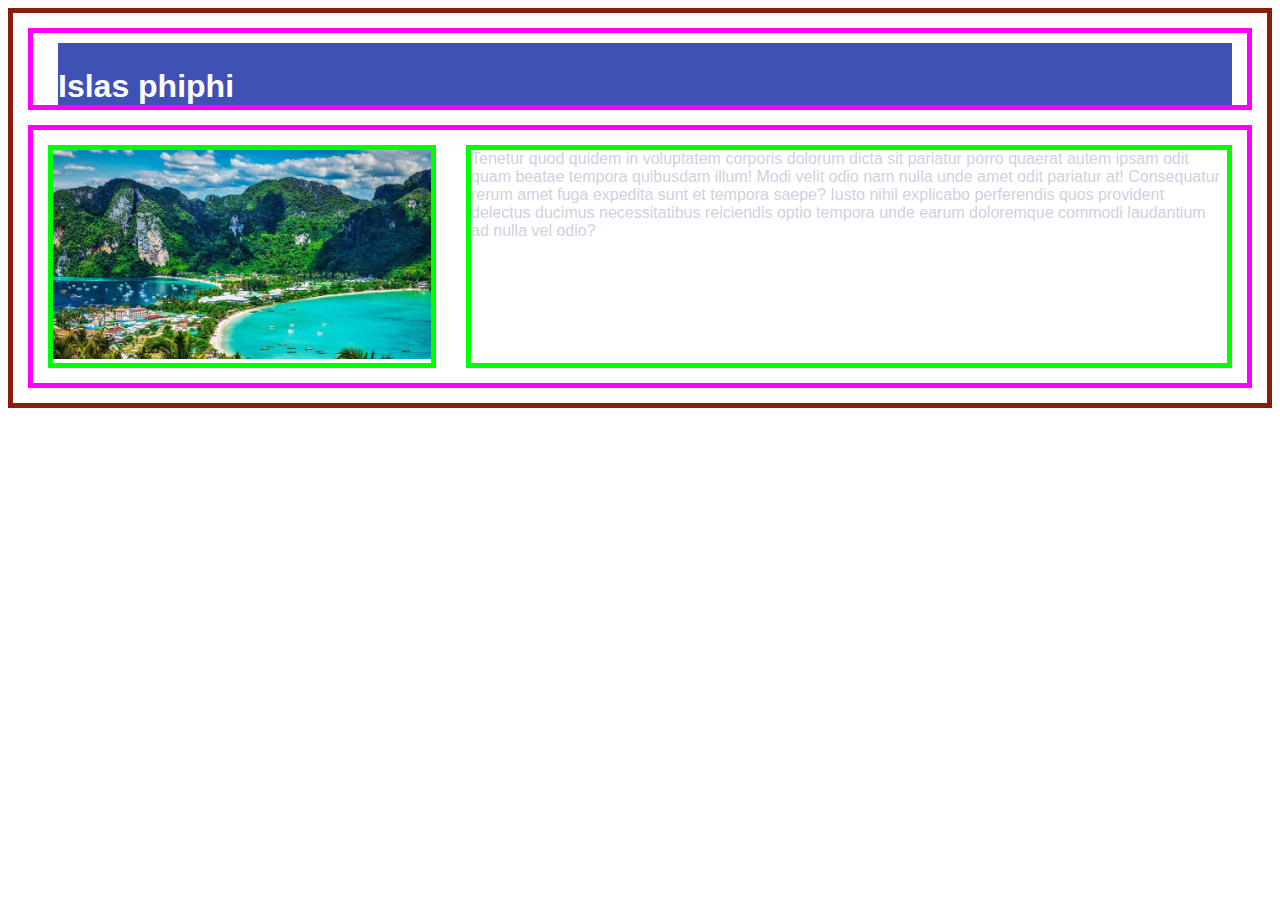
<file: UF1/Proyecto1/index.html>
<!doctype html>
<html lang="en">

<head>
    <meta charset="UTF-8">
    <meta name="viewport" content="width=device-width, user-scalable=no, initial-scale=1.0, maximum-scale=1.0, minimum-scale=1.0">
    <meta http-equiv="X-UA-Compatible" content="ie=edge">
    <title>Document</title>
    <link rel="stylesheet" href="css/style01.css">
</head>

<body>
    <div class="container">
        <div class="title">
            <h1>Islas phiphi</h1>
        </div>
        <div class="content">
            <div class="image">
                <img src="img/img01.jpg" alt="Islas phiphi">
            </div>
            <div class="description">
                Tenetur quod quidem in voluptatem corporis dolorum dicta sit pariatur porro quaerat autem ipsam odit quam beatae tempora quibusdam illum! Modi velit odio nam nulla unde amet odit pariatur at! Consequatur rerum amet fuga expedita sunt et tempora saepe?
                Iusto nihil explicabo perferendis quos provident delectus ducimus necessitatibus reiciendis optio tempora unde earum doloremque commodi laudantium ad nulla vel odio?
            </div>
        </div>
    </div>
</body>

</html>
</file>
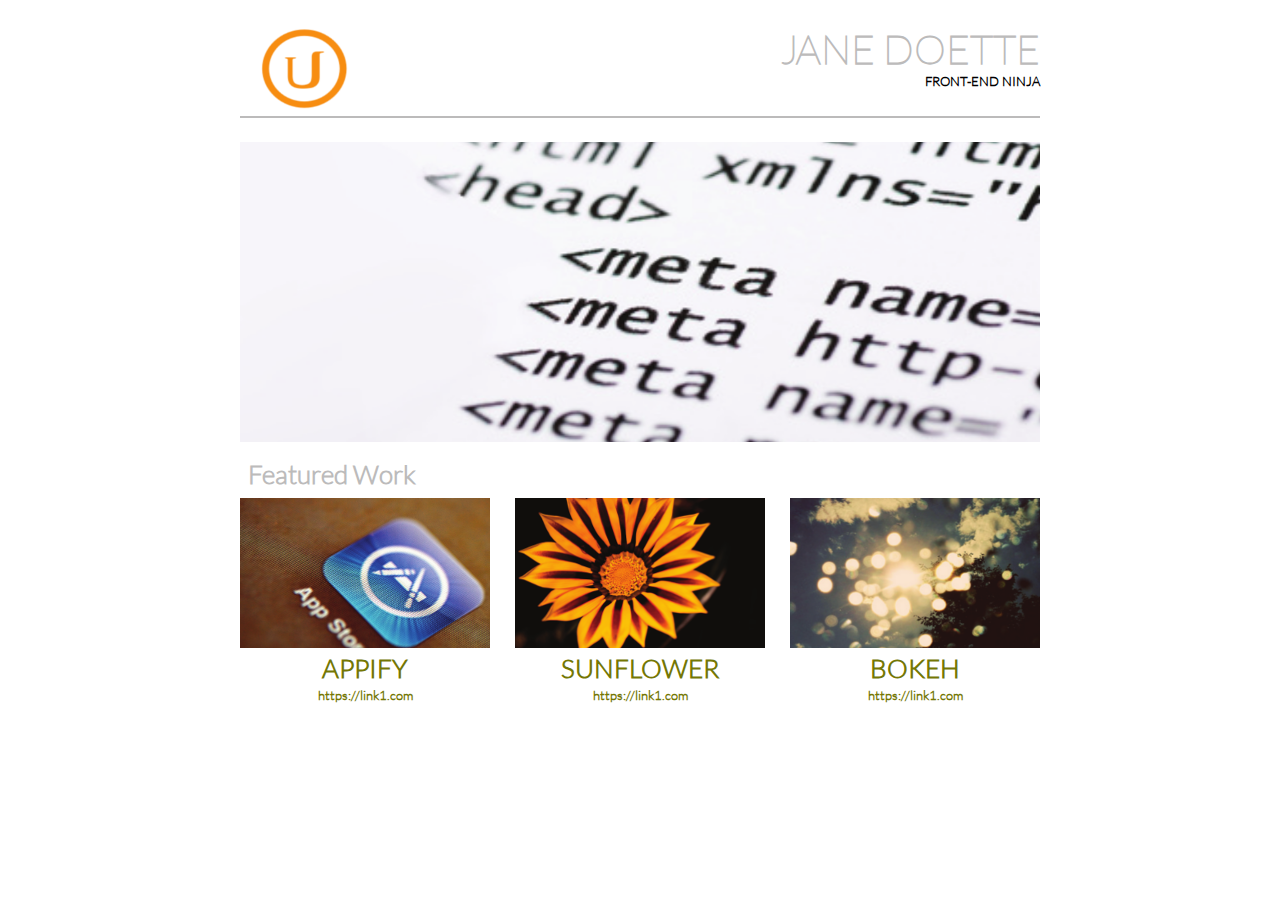
<file: UF1/Proyecto2a/index.html>
<!DOCTYPE html>
<html lang="es">

<head>
    <meta charset="UTF-8">
    <title>Proyecto 2a - Flexbox</title>
    <link rel="stylesheet" href="./css/style01.css">
</head>

<body>
<div class="container">
    <header>
        <img src="img/logo.png" alt="logo">
        <hgroup class="title">
            <h1>Jane Doette</h1>
            <h3>Front-end ninja</h3>
        </hgroup>
    </header>
    <hr>

    <div class="items-container">
        <img id="main-img" src="img/img01.png" alt="Imagen principal">
        <h2>Featured Work</h2>
        <div class="item">
            <img src="img/item1.png" alt="item 1">
            <h3>appify</h3>
            <a href="">https://link1.com</a>
        </div>

        <div class="item">
            <img src="img/item2.png" alt="item 2">
            <h3>sunflower</h3>
            <a href="">https://link1.com</a>
        </div>
        <div class="item">
            <img src="img/item3.png" alt="item 3">
            <h3>bokeh</h3>
            <a href="">https://link1.com</a>
        </div>
    </div>
</div>
</body>

</html>
</file>
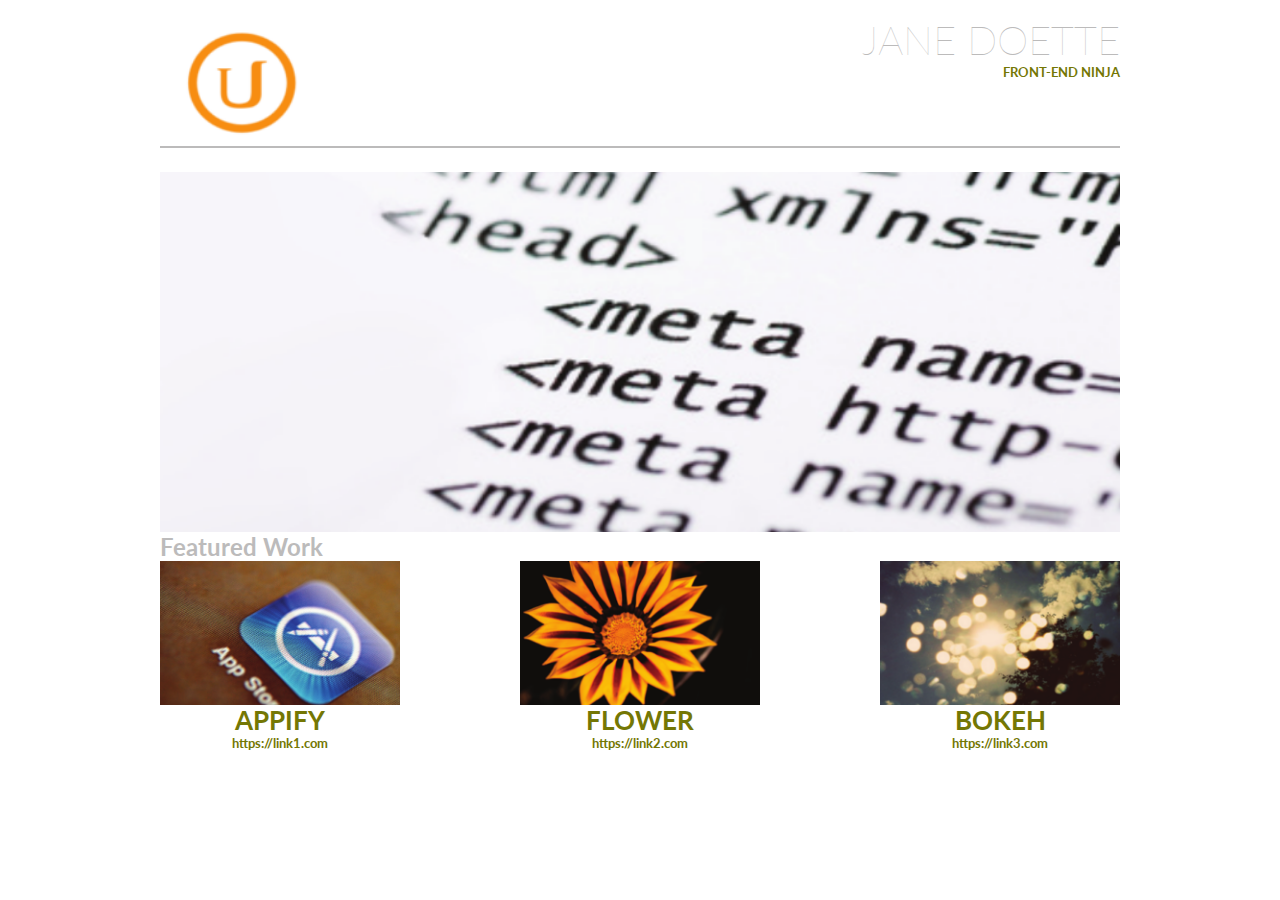
<file: UF1/Proyecto2b/index.html>
<!DOCTYPE html>
<html lang="en">
<head>
    <meta charset="UTF-8">
    <title>Title</title>
    <link rel="stylesheet" href="css/framework.css">
    <link rel="stylesheet" href="css/main.css">
    <link href="https://fonts.googleapis.com/css2?family=Lato:wght@300&display=swap" rel="stylesheet">
</head>
<body>
<div class="main-container">
    <header class="row">
        <div class="col-2 logo">
            <img src="img/logo.png" alt="logo">
        </div>
        <div class="col-10 title">
            <h1>jane doette</h1>
            <h3>front-end ninja</h3>
        </div>
    </header>
    <div class="row">
        <div class="col-12">
            <hr>
        </div>
    </div>
    <div class="row image">
        <div class="col-12">
            <img src="img/img01.png" alt="main image">
        </div>
    </div>
    <div class="row">
        <div class="col-12">
            <h2>Featured Work</h2>
        </div>
    </div>
    <div class="row items-container">
        <div class="col-3 item">
            <img src="img/item1.png" alt="item 1">
            <h3>appify</h3>
            <a href="">https://link1.com</a>
        </div>
        <div class="col-3 item">
            <img src="img/item2.png" alt="item 2">
            <h3>flower</h3>
            <a href="">https://link2.com</a>
        </div>
        <div class="col-3 item">
            <img src="img/item3.png" alt="item 3">
            <h3>bokeh</h3>
            <a href="">https://link3.com</a>
        </div>
    </div>
</div>
</body>
</html>
</file>
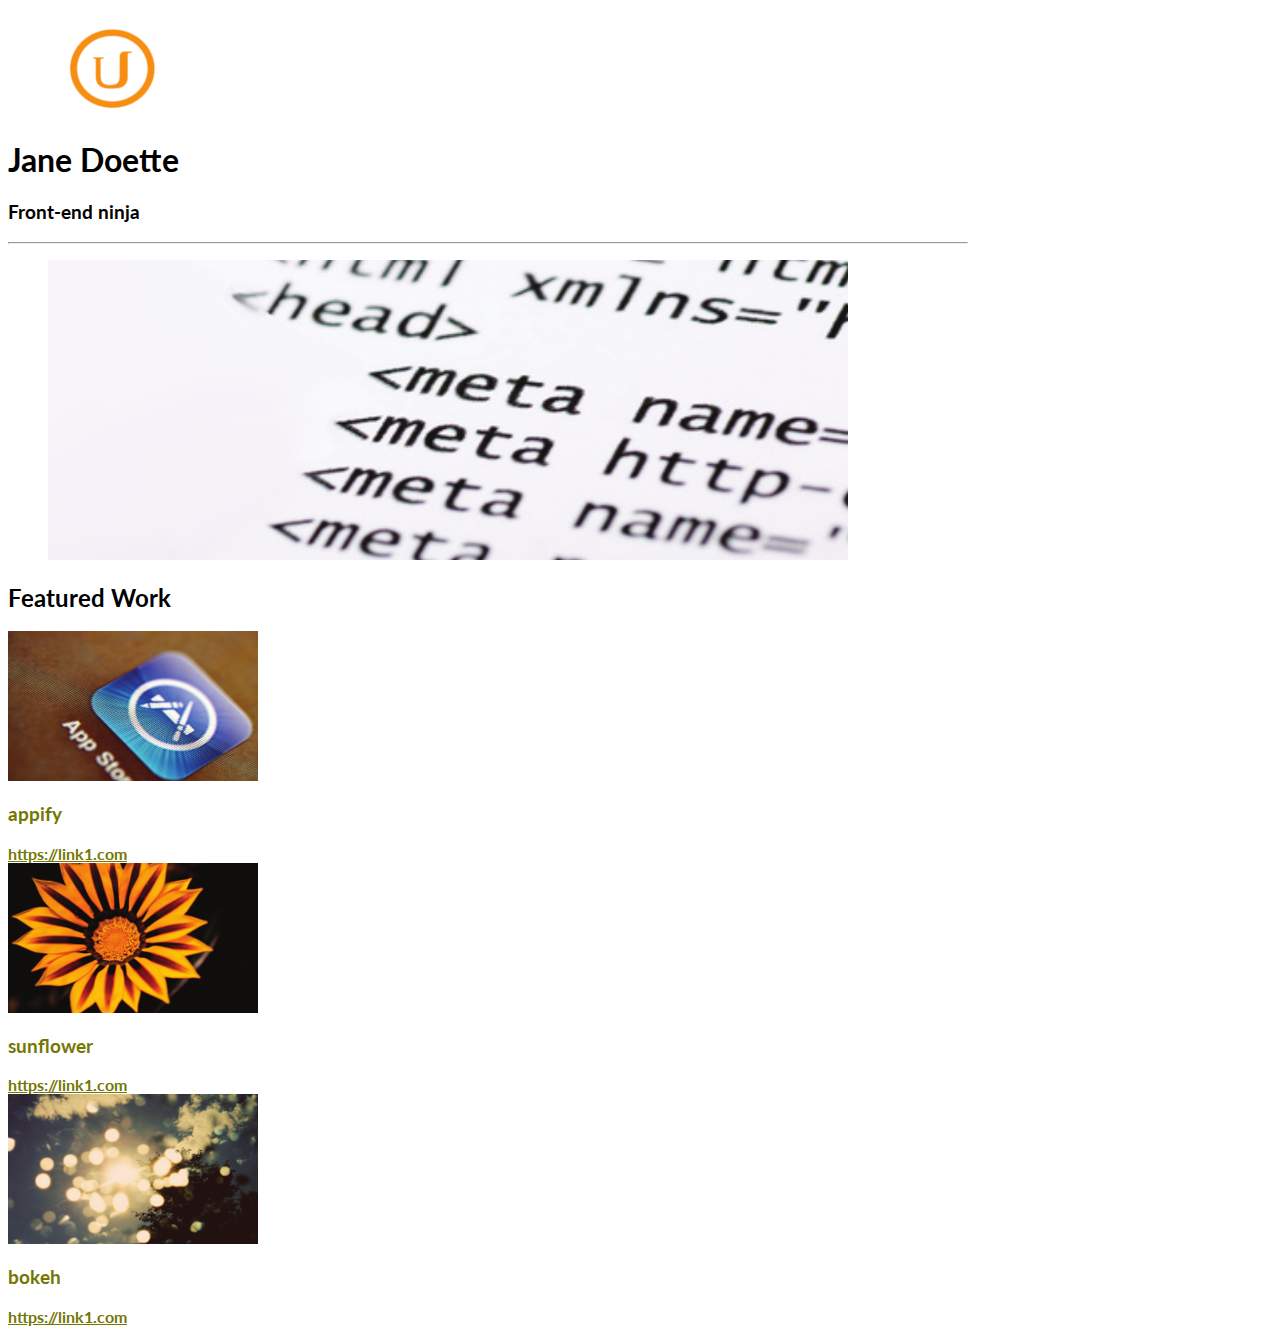
<file: UF1/Proyecto_2c/index.html>
<!DOCTYPE html>
<html lang="es">

<head>
    <meta charset="UTF-8">
    <title>Proyecto 2c </title>

    <link rel="stylesheet" href="https://cdn.jsdelivr.net/npm/bootstrap@4.5.3/dist/css/bootstrap.min.css"
          integrity="sha384-TX8t27EcRE3e/ihU7zmQxVncDAy5uIKz4rEkgIXeMed4M0jlfIDPvg6uqKI2xXr2" crossorigin="anonymous">
    <link href="https://fonts.googleapis.com/css?family=Lato:100" rel="stylesheet">
    <link rel="stylesheet" href="css/main.css">
</head>

<body>
<div class="container">
    <header class="row">
        <figure class="col-ms mr-5">
            <img src="img/logo.png" alt="logo" class="img-fluid ml-3 ">
        </figure>
        <hgroup class="text-right text-uppercase col-9 ml-5">
            <h1>Jane Doette</h1>
            <h3>Front-end ninja</h3>
        </hgroup>
    </header>
    <hr>
    <div class="row justify-content-md-center">
        <figure class="w-100">
            <img class="img-fluid w-100" src="img/img01.png" alt="Imagen principal">
        </figure>
        <h2 class="container-fluid">Featured Work</h2>
        <div class="col-ms mx-auto text-center  ">
            <img src="img/item1.png" alt="item 1" class="img-fluid">
            <h3 class="text-uppercase ">appify</h3>
            <a href="">https://link1.com</a>
        </div>
        <div class="col-ms mx-auto text-center">
            <img src="img/item2.png" alt="item 2" class="img-fluid">
            <h3 class="text-uppercase ">sunflower</h3>
            <a href="">https://link1.com</a>
        </div>
        <div class="col-ms mx-auto text-center">
            <img src="img/item3.png" alt="item 3" class="img-fluid">
            <h3 class="text-uppercase ">bokeh</h3>
            <a href="">https://link1.com</a>
        </div>
    </div>
</div>

<script src="https://code.jquery.com/jquery-3.5.1.slim.min.js"
        integrity="sha384-DfXdz2htPH0lsSSs5nCTpuj/zy4C+OGpamoFVy38MVBnE+IbbVYUew+OrCXaRkfj"
        crossorigin="anonymous"></script>
<script src="https://cdn.jsdelivr.net/npm/bootstrap@4.5.3/dist/js/bootstrap.bundle.min.js"
        integrity="sha384-ho+j7jyWK8fNQe+A12Hb8AhRq26LrZ/JpcUGGOn+Y7RsweNrtN/tE3MoK7ZeZDyx"
        crossorigin="anonymous"></script>
</body>

</html>
</file>
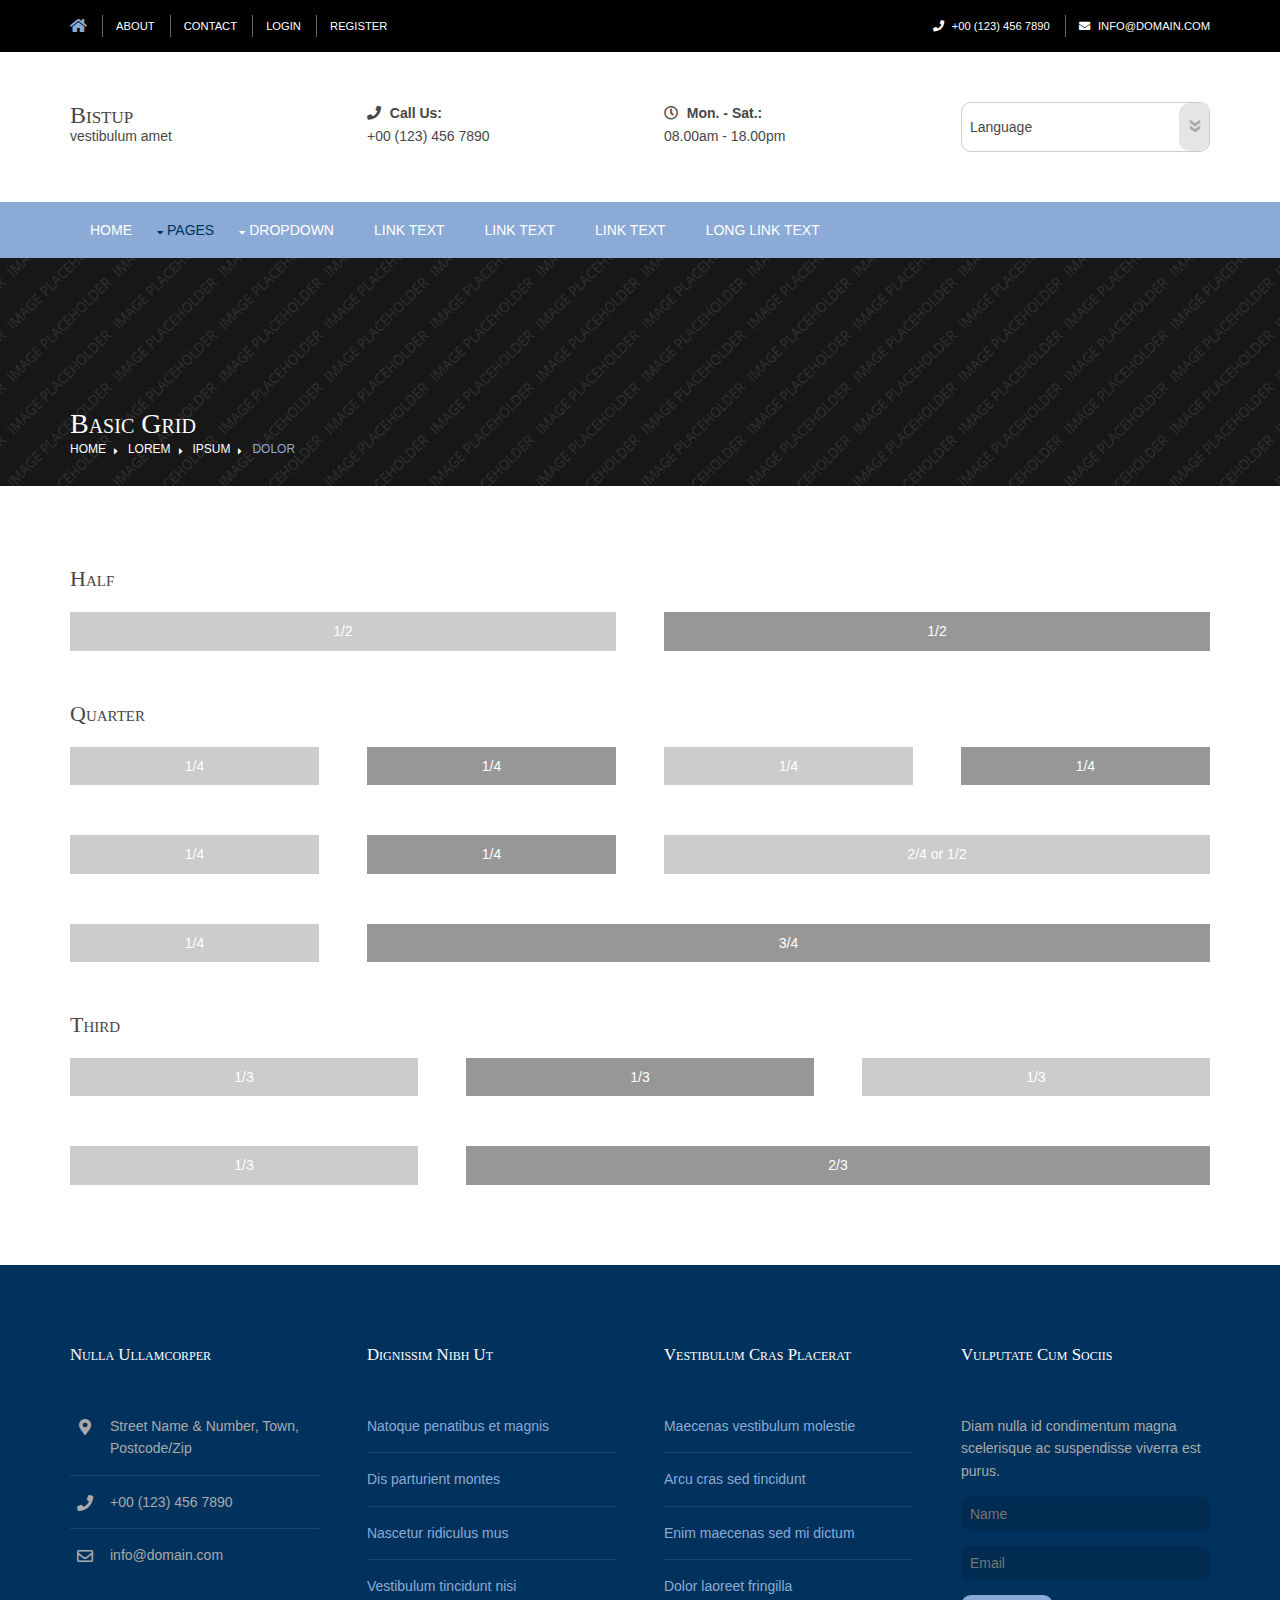
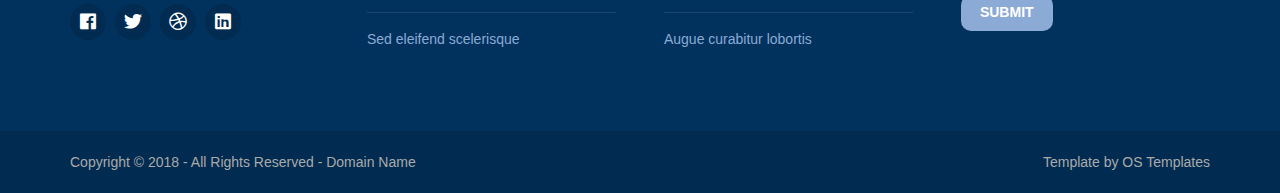
<file: UF-3/Proyecto-1/pages/basic-grid.html>
<!DOCTYPE html>
<!--
Template Name: Bistup
Author: <a href="https://www.os-templates.com/">OS Templates</a>
Author URI: https://www.os-templates.com/
Copyright: OS-Templates.com
Licence: Free to use under our free template licence terms
Licence URI: https://www.os-templates.com/template-terms
-->
<html lang="">
<!-- To declare your language - read more here: https://www.w3.org/International/questions/qa-html-language-declarations -->
<head>
<title>Bistup | Pages | Basic Grid</title>
<meta charset="utf-8">
<meta name="viewport" content="width=device-width, initial-scale=1.0, maximum-scale=1.0, user-scalable=no">
<link href="../layout/styles/layout.css" rel="stylesheet" type="text/css" media="all">
<style type="text/css">
/* DEMO ONLY */
.container .demo{text-align:center;}
.container .demo div{padding:8px 0;}
.container .demo div:nth-child(odd){color:#FFFFFF; background:#CCCCCC;}
.container .demo div:nth-child(even){color:#FFFFFF; background:#979797;}
@media screen and (max-width:900px){.container .demo div{margin-bottom:0;}}
/* DEMO ONLY */
</style>
</head>
<body id="top">
<!-- ################################################################################################ -->
<!-- ################################################################################################ -->
<!-- ################################################################################################ -->
<div class="wrapper row0">
  <div id="topbar" class="hoc clear"> 
    <!-- ################################################################################################ -->
    <div class="fl_left">
      <ul class="nospace">
        <li><a href="../index.html"><i class="fas fa-home fa-lg"></i></a></li>
        <li><a href="#">About</a></li>
        <li><a href="#">Contact</a></li>
        <li><a href="#">Login</a></li>
        <li><a href="#">Register</a></li>
      </ul>
    </div>
    <div class="fl_right">
      <ul class="nospace">
        <li><i class="fas fa-phone rgtspace-5"></i> +00 (123) 456 7890</li>
        <li><i class="fas fa-envelope rgtspace-5"></i> info@domain.com</li>
      </ul>
    </div>
    <!-- ################################################################################################ -->
  </div>
</div>
<!-- ################################################################################################ -->
<!-- ################################################################################################ -->
<!-- ################################################################################################ -->
<div class="wrapper row1">
  <header id="header" class="hoc clear"> 
    <!-- ################################################################################################ -->
    <div id="logo" class="one_quarter first">
      <h1><a href="../index.html">Bistup</a></h1>
      <p>Vestibulum amet</p>
    </div>
    <div class="one_quarter"><strong><i class="fas fa-phone rgtspace-5"></i> Call Us:</strong> +00 (123) 456 7890</div>
    <div class="one_quarter"><strong><i class="far fa-clock rgtspace-5"></i> Mon. - Sat.:</strong> 08.00am - 18.00pm</div>
    <div class="one_quarter">
      <form action="#" method="post">
        <label>
          <select>
            <option value="" selected="selected" disabled="disabled">Language</option>
            <option value="English">Default</option>
            <option value="German">German</option>
            <option value="Spanish">Spanish</option>
            <option value="Spanish">French</option>
          </select>
        </label>
      </form>
    </div>
    <!-- ################################################################################################ -->
  </header>
</div>
<!-- ################################################################################################ -->
<!-- ################################################################################################ -->
<!-- ################################################################################################ -->
<div class="wrapper row2">
  <nav id="mainav" class="hoc clear"> 
    <!-- ################################################################################################ -->
    <ul class="clear">
      <li><a href="../index.html">Home</a></li>
      <li class="active"><a class="drop" href="#">Pages</a>
        <ul>
          <li><a href="gallery.html">Gallery</a></li>
          <li><a href="full-width.html">Full Width</a></li>
          <li><a href="sidebar-left.html">Sidebar Left</a></li>
          <li><a href="sidebar-right.html">Sidebar Right</a></li>
          <li class="active"><a href="basic-grid.html">Basic Grid</a></li>
          <li><a href="font-icons.html">Font Icons</a></li>
        </ul>
      </li>
      <li><a class="drop" href="#">Dropdown</a>
        <ul>
          <li><a href="#">Level 2</a></li>
          <li><a class="drop" href="#">Level 2 + Drop</a>
            <ul>
              <li><a href="#">Level 3</a></li>
              <li><a href="#">Level 3</a></li>
              <li><a href="#">Level 3</a></li>
            </ul>
          </li>
          <li><a href="#">Level 2</a></li>
        </ul>
      </li>
      <li><a href="#">Link Text</a></li>
      <li><a href="#">Link Text</a></li>
      <li><a href="#">Link Text</a></li>
      <li><a href="#">Long Link Text</a></li>
    </ul>
    <!-- ################################################################################################ -->
  </nav>
</div>
<!-- ################################################################################################ -->
<!-- ################################################################################################ -->
<!-- ################################################################################################ -->
<div class="wrapper bgded overlay" style="background-image:url('../images/demo/backgrounds/01.png');">
  <div id="breadcrumb" class="hoc clear"> 
    <!-- ################################################################################################ -->
    <h6 class="heading">Basic Grid</h6>
    <!-- ################################################################################################ -->
    <ul>
      <li><a href="#">Home</a></li>
      <li><a href="#">Lorem</a></li>
      <li><a href="#">Ipsum</a></li>
      <li><a href="#">Dolor</a></li>
    </ul>
    <!-- ################################################################################################ -->
  </div>
</div>
<!-- ################################################################################################ -->
<!-- ################################################################################################ -->
<!-- ################################################################################################ -->
<div class="wrapper row3">
  <main class="hoc container clear"> 
    <!-- main body -->
    <!-- ################################################################################################ -->
    <div class="content"> 
      <!-- ################################################################################################ -->
      <h2>Half</h2>
      <!-- ################################################################################################ -->
      <div class="group btmspace-50 demo">
        <div class="one_half first">1/2</div>
        <div class="one_half">1/2</div>
      </div>
      <!-- ################################################################################################ -->
      <h2>Quarter</h2>
      <!-- ################################################################################################ -->
      <div class="group btmspace-50 demo">
        <div class="one_quarter first">1/4</div>
        <div class="one_quarter">1/4</div>
        <div class="one_quarter">1/4</div>
        <div class="one_quarter">1/4</div>
      </div>
      <div class="group btmspace-50 demo">
        <div class="one_quarter first">1/4</div>
        <div class="one_quarter">1/4</div>
        <div class="two_quarter">2/4 or 1/2</div>
      </div>
      <div class="group btmspace-50 demo">
        <div class="one_quarter first">1/4</div>
        <div class="three_quarter">3/4</div>
      </div>
      <!-- ################################################################################################ -->
      <h2>Third</h2>
      <!-- ################################################################################################ -->
      <div class="group btmspace-50 demo">
        <div class="one_third first">1/3</div>
        <div class="one_third">1/3</div>
        <div class="one_third">1/3</div>
      </div>
      <div class="group demo">
        <div class="one_third first">1/3</div>
        <div class="two_third">2/3</div>
      </div>
      <!-- ################################################################################################ -->
    </div>
    <!-- ################################################################################################ -->
    <!-- / main body -->
    <div class="clear"></div>
  </main>
</div>
<!-- ################################################################################################ -->
<!-- ################################################################################################ -->
<!-- ################################################################################################ -->
<div class="wrapper row4">
  <footer id="footer" class="hoc clear"> 
    <!-- ################################################################################################ -->
    <div class="one_quarter first">
      <h6 class="heading">Nulla ullamcorper</h6>
      <ul class="nospace btmspace-30 linklist contact">
        <li><i class="fas fa-map-marker-alt"></i>
          <address>
          Street Name &amp; Number, Town, Postcode/Zip
          </address>
        </li>
        <li><i class="fas fa-phone"></i> +00 (123) 456 7890</li>
        <li><i class="far fa-envelope"></i> info@domain.com</li>
      </ul>
      <ul class="faico clear">
        <li><a class="faicon-facebook" href="#"><i class="fab fa-facebook"></i></a></li>
        <li><a class="faicon-twitter" href="#"><i class="fab fa-twitter"></i></a></li>
        <li><a class="faicon-dribble" href="#"><i class="fab fa-dribbble"></i></a></li>
        <li><a class="faicon-linkedin" href="#"><i class="fab fa-linkedin"></i></a></li>
      </ul>
    </div>
    <div class="one_quarter">
      <h6 class="heading">Dignissim nibh ut</h6>
      <ul class="nospace linklist">
        <li><a href="#">Natoque penatibus et magnis</a></li>
        <li><a href="#">Dis parturient montes</a></li>
        <li><a href="#">Nascetur ridiculus mus</a></li>
        <li><a href="#">Vestibulum tincidunt nisi</a></li>
        <li><a href="#">Sed eleifend scelerisque</a></li>
      </ul>
    </div>
    <div class="one_quarter">
      <h6 class="heading">Vestibulum cras placerat</h6>
      <ul class="nospace linklist">
        <li><a href="#">Maecenas vestibulum molestie</a></li>
        <li><a href="#">Arcu cras sed tincidunt</a></li>
        <li><a href="#">Enim maecenas sed mi dictum</a></li>
        <li><a href="#">Dolor laoreet fringilla</a></li>
        <li><a href="#">Augue curabitur lobortis</a></li>
      </ul>
    </div>
    <div class="one_quarter">
      <h6 class="heading">Vulputate cum sociis</h6>
      <p class="nospace btmspace-15">Diam nulla id condimentum magna scelerisque ac suspendisse viverra est purus.</p>
      <form method="post" action="#">
        <fieldset>
          <legend>Newsletter:</legend>
          <input class="btmspace-15" type="text" value="" placeholder="Name">
          <input class="btmspace-15" type="text" value="" placeholder="Email">
          <button type="submit" value="submit">Submit</button>
        </fieldset>
      </form>
    </div>
    <!-- ################################################################################################ -->
  </footer>
</div>
<!-- ################################################################################################ -->
<!-- ################################################################################################ -->
<!-- ################################################################################################ -->
<div class="wrapper row5">
  <div id="copyright" class="hoc clear"> 
    <!-- ################################################################################################ -->
    <p class="fl_left">Copyright &copy; 2018 - All Rights Reserved - <a href="#">Domain Name</a></p>
    <p class="fl_right">Template by <a target="_blank" href="https://www.os-templates.com/" title="Free Website Templates">OS Templates</a></p>
    <!-- ################################################################################################ -->
  </div>
</div>
<!-- ################################################################################################ -->
<!-- ################################################################################################ -->
<!-- ################################################################################################ -->
<a id="backtotop" href="#top"><i class="fas fa-chevron-up"></i></a>
<!-- JAVASCRIPTS -->
<script src="../layout/scripts/jquery.min.js"></script>
<script src="../layout/scripts/jquery.backtotop.js"></script>
<script src="../layout/scripts/jquery.mobilemenu.js"></script>
</body>
</html>
</file>
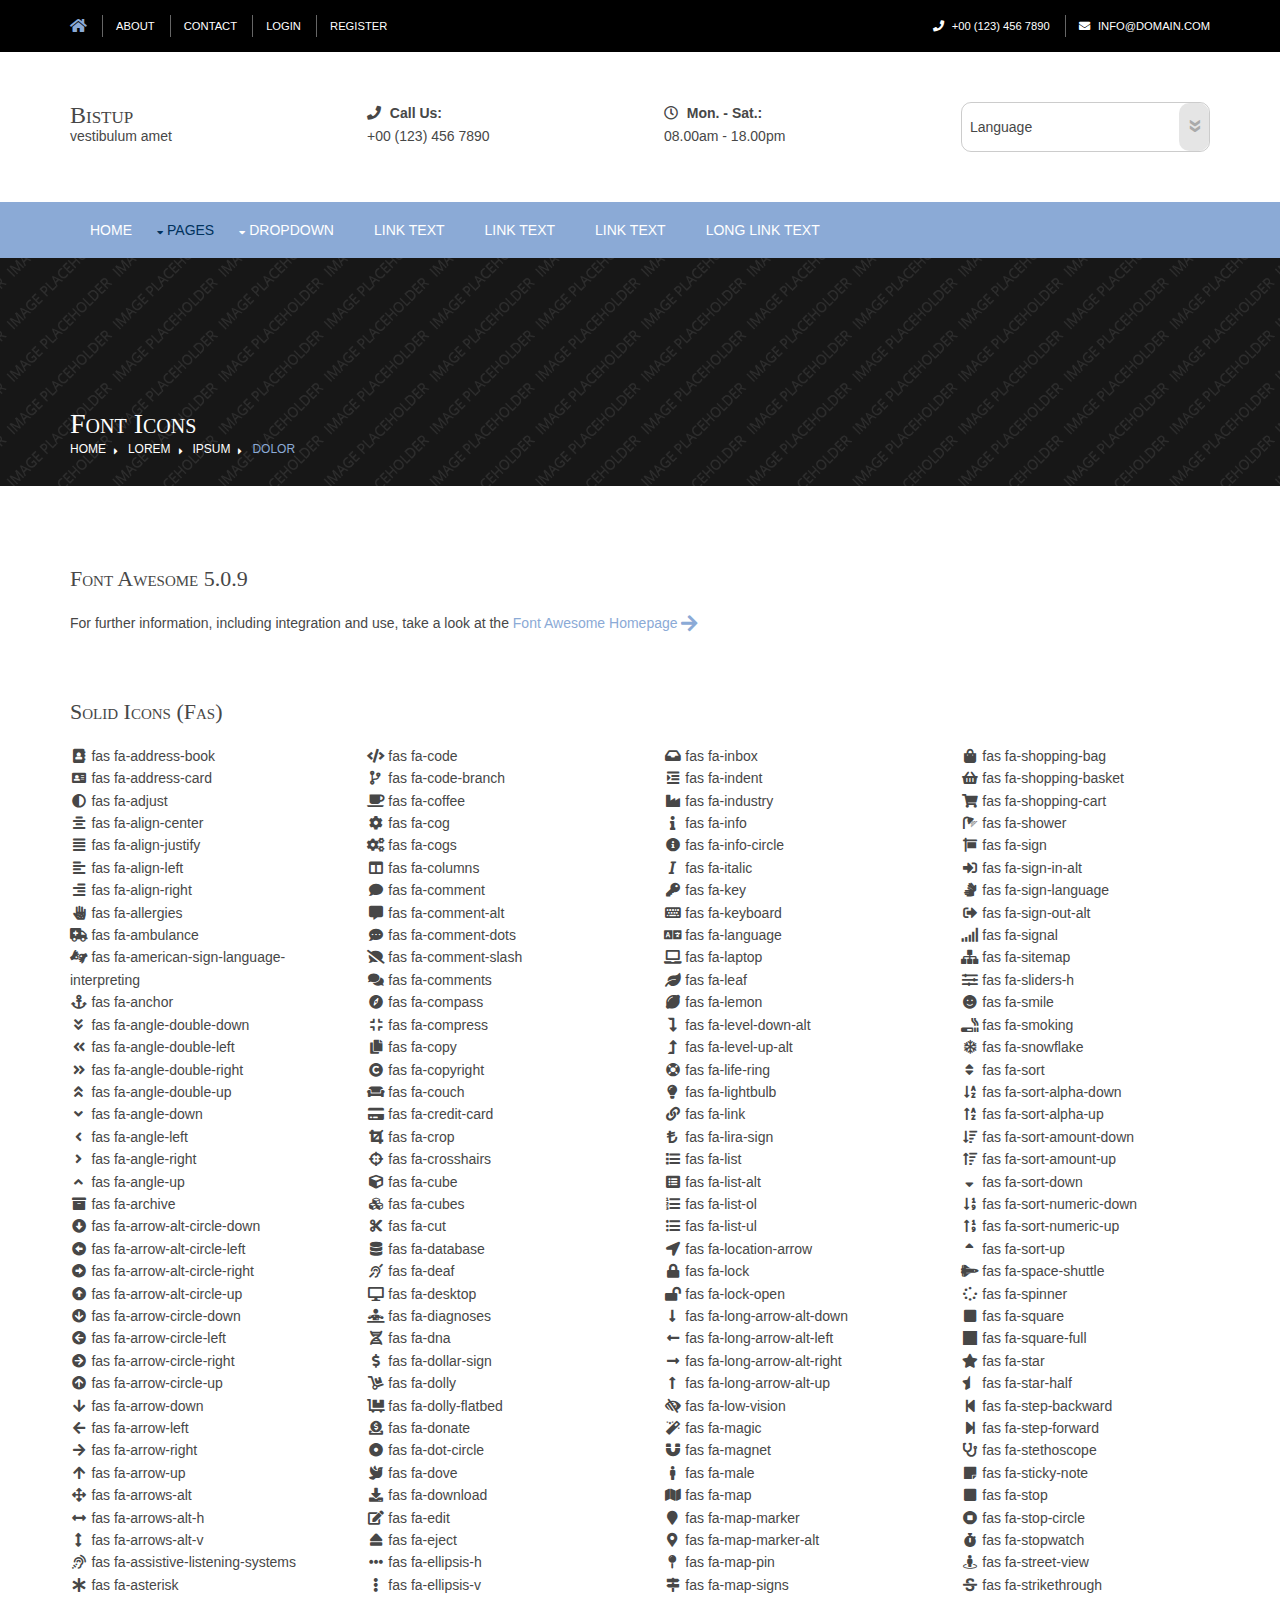
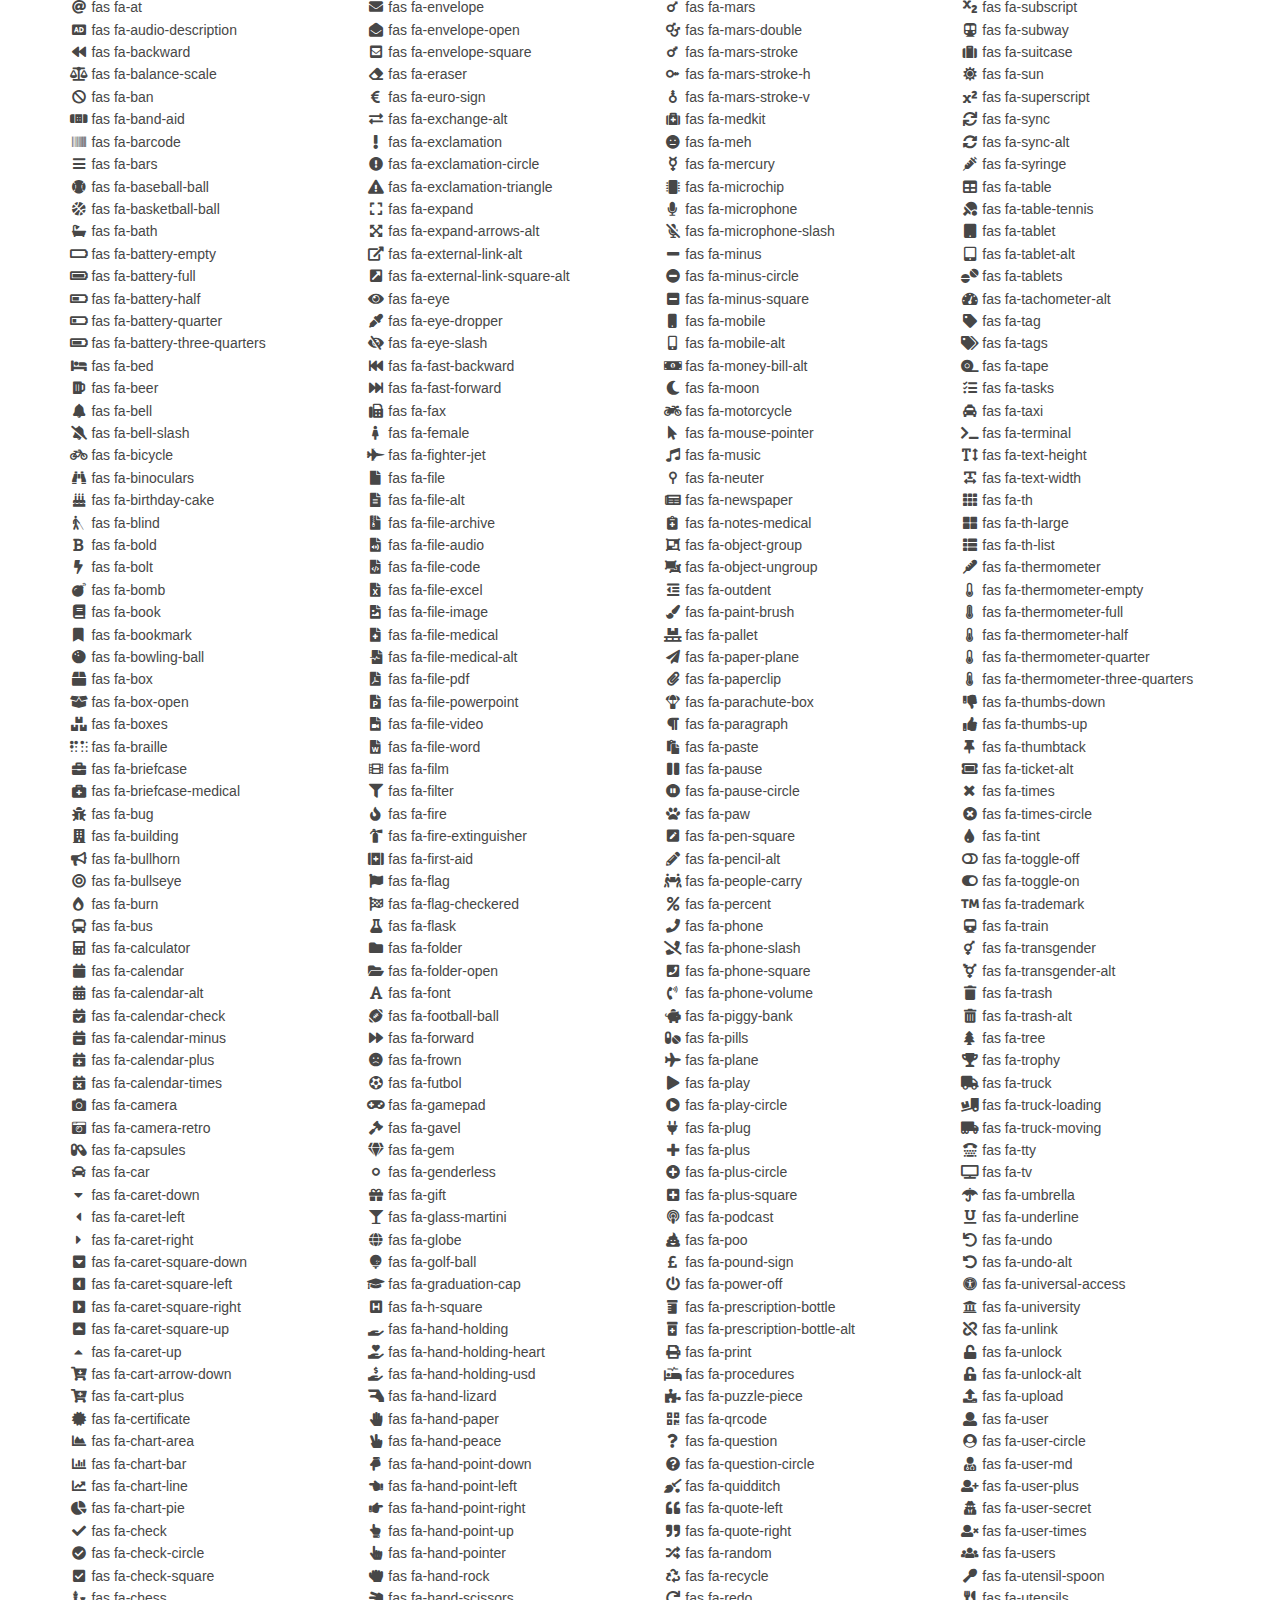
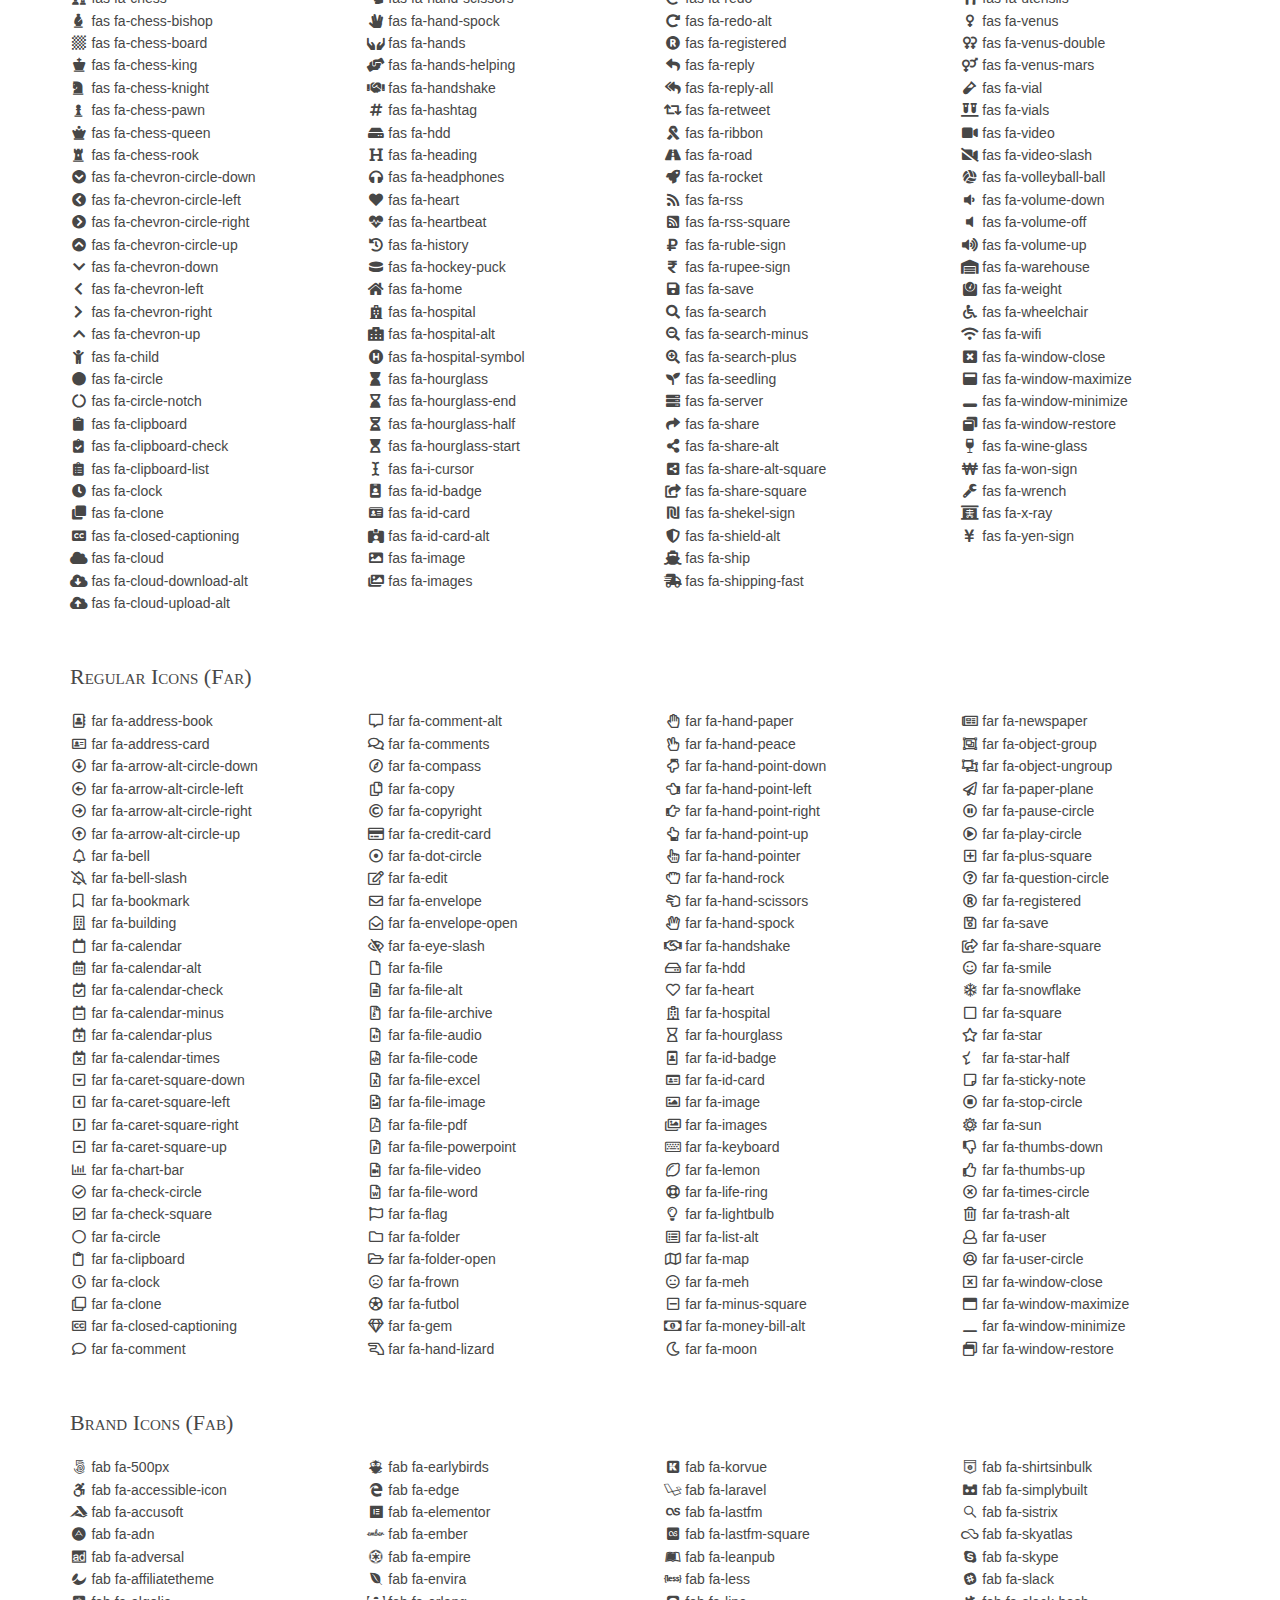
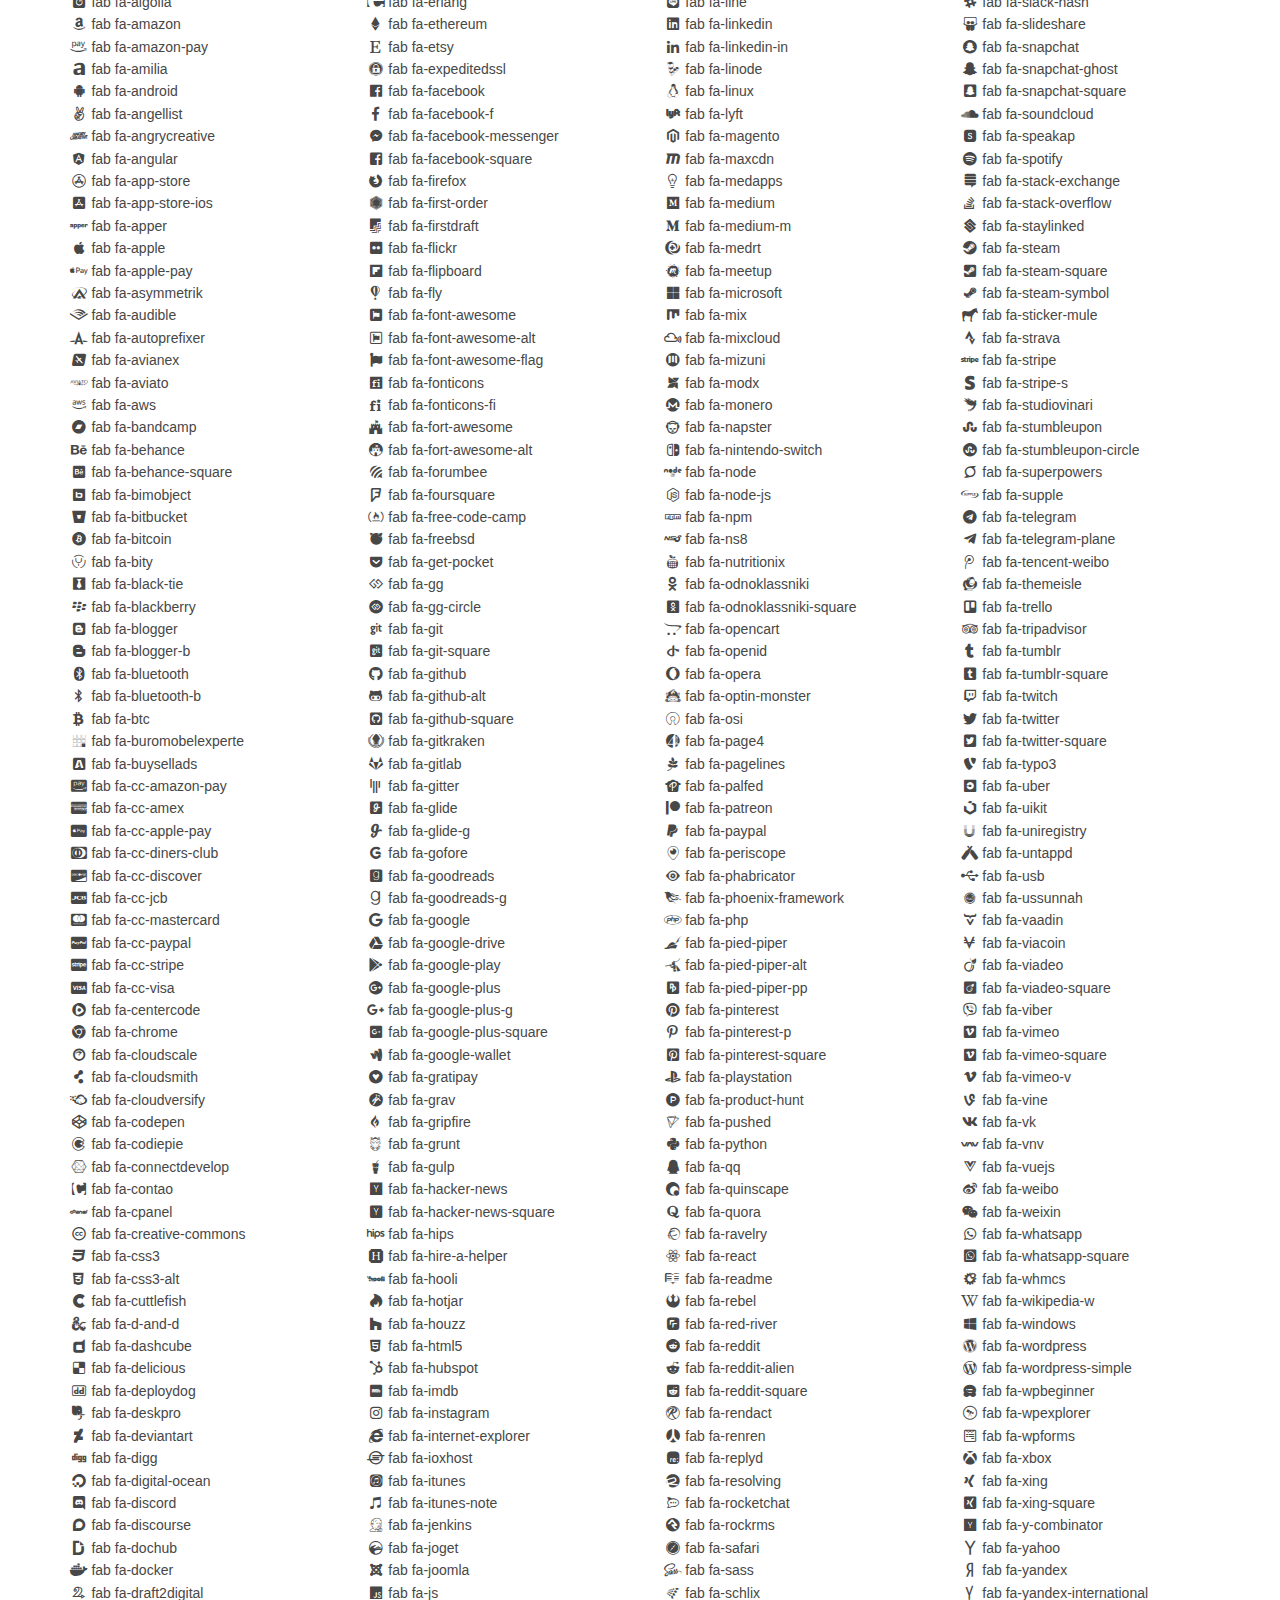
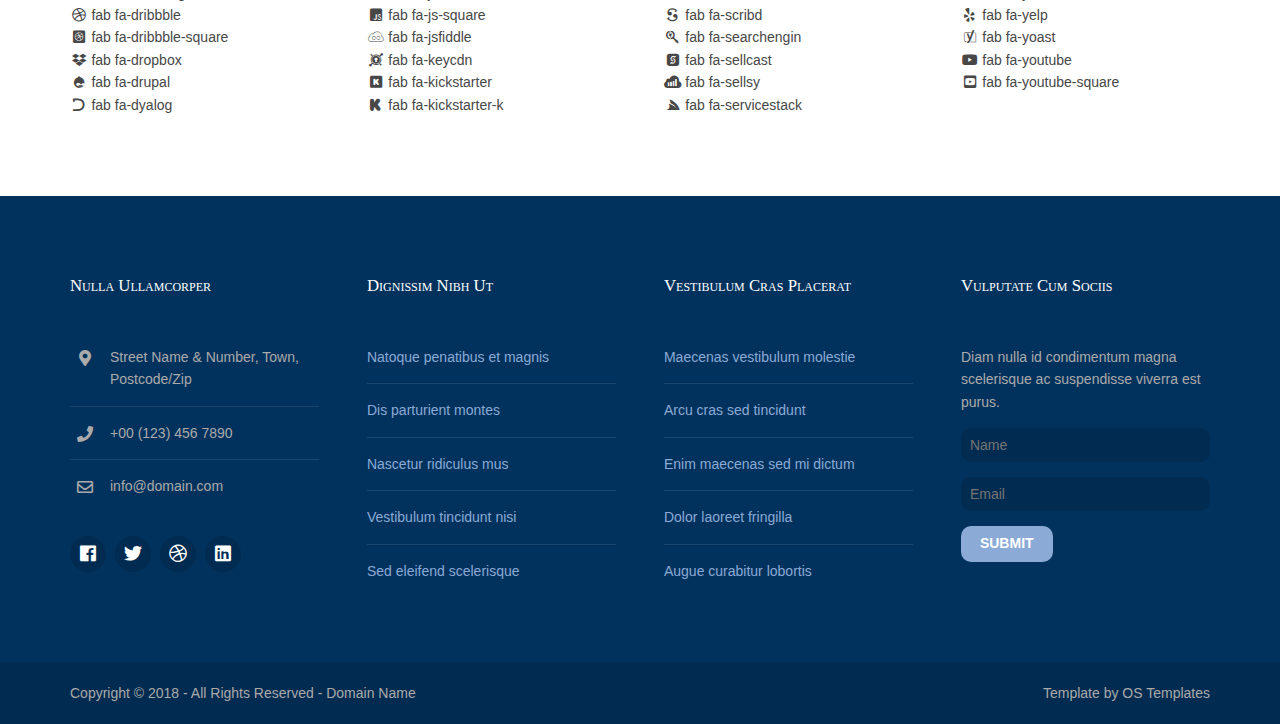
<file: UF-3/Proyecto-1/pages/font-icons.html>
<!DOCTYPE html>
<!--
Template Name: Bistup
Author: <a href="https://www.os-templates.com/">OS Templates</a>
Author URI: https://www.os-templates.com/
Copyright: OS-Templates.com
Licence: Free to use under our free template licence terms
Licence URI: https://www.os-templates.com/template-terms
-->
<html lang="">
<!-- To declare your language - read more here: https://www.w3.org/International/questions/qa-html-language-declarations -->
<head>
<title>Bistup | Pages | Font Icons</title>
<meta charset="utf-8">
<meta name="viewport" content="width=device-width, initial-scale=1.0, maximum-scale=1.0, user-scalable=no">
<link href="../layout/styles/layout.css" rel="stylesheet" type="text/css" media="all">
</head>
<body id="top">
<!-- ################################################################################################ -->
<!-- ################################################################################################ -->
<!-- ################################################################################################ -->
<div class="wrapper row0">
  <div id="topbar" class="hoc clear"> 
    <!-- ################################################################################################ -->
    <div class="fl_left">
      <ul class="nospace">
        <li><a href="../index.html"><i class="fas fa-home fa-lg"></i></a></li>
        <li><a href="#">About</a></li>
        <li><a href="#">Contact</a></li>
        <li><a href="#">Login</a></li>
        <li><a href="#">Register</a></li>
      </ul>
    </div>
    <div class="fl_right">
      <ul class="nospace">
        <li><i class="fas fa-phone rgtspace-5"></i> +00 (123) 456 7890</li>
        <li><i class="fas fa-envelope rgtspace-5"></i> info@domain.com</li>
      </ul>
    </div>
    <!-- ################################################################################################ -->
  </div>
</div>
<!-- ################################################################################################ -->
<!-- ################################################################################################ -->
<!-- ################################################################################################ -->
<div class="wrapper row1">
  <header id="header" class="hoc clear"> 
    <!-- ################################################################################################ -->
    <div id="logo" class="one_quarter first">
      <h1><a href="../index.html">Bistup</a></h1>
      <p>Vestibulum amet</p>
    </div>
    <div class="one_quarter"><strong><i class="fas fa-phone rgtspace-5"></i> Call Us:</strong> +00 (123) 456 7890</div>
    <div class="one_quarter"><strong><i class="far fa-clock rgtspace-5"></i> Mon. - Sat.:</strong> 08.00am - 18.00pm</div>
    <div class="one_quarter">
      <form action="#" method="post">
        <label>
          <select>
            <option value="" selected="selected" disabled="disabled">Language</option>
            <option value="English">Default</option>
            <option value="German">German</option>
            <option value="Spanish">Spanish</option>
            <option value="Spanish">French</option>
          </select>
        </label>
      </form>
    </div>
    <!-- ################################################################################################ -->
  </header>
</div>
<!-- ################################################################################################ -->
<!-- ################################################################################################ -->
<!-- ################################################################################################ -->
<div class="wrapper row2">
  <nav id="mainav" class="hoc clear"> 
    <!-- ################################################################################################ -->
    <ul class="clear">
      <li><a href="../index.html">Home</a></li>
      <li class="active"><a class="drop" href="#">Pages</a>
        <ul>
          <li><a href="gallery.html">Gallery</a></li>
          <li><a href="full-width.html">Full Width</a></li>
          <li><a href="sidebar-left.html">Sidebar Left</a></li>
          <li><a href="sidebar-right.html">Sidebar Right</a></li>
          <li><a href="basic-grid.html">Basic Grid</a></li>
          <li class="active"><a href="font-icons.html">Font Icons</a></li>
        </ul>
      </li>
      <li><a class="drop" href="#">Dropdown</a>
        <ul>
          <li><a href="#">Level 2</a></li>
          <li><a class="drop" href="#">Level 2 + Drop</a>
            <ul>
              <li><a href="#">Level 3</a></li>
              <li><a href="#">Level 3</a></li>
              <li><a href="#">Level 3</a></li>
            </ul>
          </li>
          <li><a href="#">Level 2</a></li>
        </ul>
      </li>
      <li><a href="#">Link Text</a></li>
      <li><a href="#">Link Text</a></li>
      <li><a href="#">Link Text</a></li>
      <li><a href="#">Long Link Text</a></li>
    </ul>
    <!-- ################################################################################################ -->
  </nav>
</div>
<!-- ################################################################################################ -->
<!-- ################################################################################################ -->
<!-- ################################################################################################ -->
<div class="wrapper bgded overlay" style="background-image:url('../images/demo/backgrounds/01.png');">
  <div id="breadcrumb" class="hoc clear"> 
    <!-- ################################################################################################ -->
    <h6 class="heading">Font Icons</h6>
    <!-- ################################################################################################ -->
    <ul>
      <li><a href="#">Home</a></li>
      <li><a href="#">Lorem</a></li>
      <li><a href="#">Ipsum</a></li>
      <li><a href="#">Dolor</a></li>
    </ul>
    <!-- ################################################################################################ -->
  </div>
</div>
<!-- ################################################################################################ -->
<!-- ################################################################################################ -->
<!-- ################################################################################################ -->
<div class="wrapper row3">
  <main class="hoc container clear"> 
    <!-- main body -->
    <!-- ################################################################################################ -->
    <div class="content"> 
      <!-- ################################################################################################ -->
      <div class="clear btmspace-50">
        <h2>Font Awesome 5.0.9</h2>
        <p class="clear">For further information, including integration and use, take a look at the <a target="_blank" rel="nofollow noopener" href="https://fontawesome.com/">Font Awesome Homepage <i class="fas fa-arrow-right fa-lg"></i></a></p>
      </div>
      <!-- ################################################################################################ -->
      <!-- ################################################################################################ -->
      <!-- ################################################################################################ -->
      <div class="clear btmspace-50">
        <h2>Solid Icons (fas)</h2>
        <div class="one_quarter first">
          <ul class="nospace">
            <li><i class="fa-address-book fa-fw fas"></i> fas fa-address-book</li>
            <li><i class="fa-address-card fa-fw fas"></i> fas fa-address-card</li>
            <li><i class="fa-adjust fa-fw fas"></i> fas fa-adjust</li>
            <li><i class="fa-align-center fa-fw fas"></i> fas fa-align-center</li>
            <li><i class="fa-align-justify fa-fw fas"></i> fas fa-align-justify</li>
            <li><i class="fa-align-left fa-fw fas"></i> fas fa-align-left</li>
            <li><i class="fa-align-right fa-fw fas"></i> fas fa-align-right</li>
            <li><i class="fa-allergies fa-fw fas"></i> fas fa-allergies</li>
            <li><i class="fa-ambulance fa-fw fas"></i> fas fa-ambulance</li>
            <li><i class="fa-american-sign-language-interpreting fa-fw fas"></i> fas fa-american-sign-language-interpreting</li>
            <li><i class="fa-anchor fa-fw fas"></i> fas fa-anchor</li>
            <li><i class="fa-angle-double-down fa-fw fas"></i> fas fa-angle-double-down</li>
            <li><i class="fa-angle-double-left fa-fw fas"></i> fas fa-angle-double-left</li>
            <li><i class="fa-angle-double-right fa-fw fas"></i> fas fa-angle-double-right</li>
            <li><i class="fa-angle-double-up fa-fw fas"></i> fas fa-angle-double-up</li>
            <li><i class="fa-angle-down fa-fw fas"></i> fas fa-angle-down</li>
            <li><i class="fa-angle-left fa-fw fas"></i> fas fa-angle-left</li>
            <li><i class="fa-angle-right fa-fw fas"></i> fas fa-angle-right</li>
            <li><i class="fa-angle-up fa-fw fas"></i> fas fa-angle-up</li>
            <li><i class="fa-archive fa-fw fas"></i> fas fa-archive</li>
            <li><i class="fa-arrow-alt-circle-down fa-fw fas"></i> fas fa-arrow-alt-circle-down</li>
            <li><i class="fa-arrow-alt-circle-left fa-fw fas"></i> fas fa-arrow-alt-circle-left</li>
            <li><i class="fa-arrow-alt-circle-right fa-fw fas"></i> fas fa-arrow-alt-circle-right</li>
            <li><i class="fa-arrow-alt-circle-up fa-fw fas"></i> fas fa-arrow-alt-circle-up</li>
            <li><i class="fa-arrow-circle-down fa-fw fas"></i> fas fa-arrow-circle-down</li>
            <li><i class="fa-arrow-circle-left fa-fw fas"></i> fas fa-arrow-circle-left</li>
            <li><i class="fa-arrow-circle-right fa-fw fas"></i> fas fa-arrow-circle-right</li>
            <li><i class="fa-arrow-circle-up fa-fw fas"></i> fas fa-arrow-circle-up</li>
            <li><i class="fa-arrow-down fa-fw fas"></i> fas fa-arrow-down</li>
            <li><i class="fa-arrow-left fa-fw fas"></i> fas fa-arrow-left</li>
            <li><i class="fa-arrow-right fa-fw fas"></i> fas fa-arrow-right</li>
            <li><i class="fa-arrow-up fa-fw fas"></i> fas fa-arrow-up</li>
            <li><i class="fa-arrows-alt fa-fw fas"></i> fas fa-arrows-alt</li>
            <li><i class="fa-arrows-alt-h fa-fw fas"></i> fas fa-arrows-alt-h</li>
            <li><i class="fa-arrows-alt-v fa-fw fas"></i> fas fa-arrows-alt-v</li>
            <li><i class="fa-assistive-listening-systems fa-fw fas"></i> fas fa-assistive-listening-systems</li>
            <li><i class="fa-asterisk fa-fw fas"></i> fas fa-asterisk</li>
            <li><i class="fa-at fa-fw fas"></i> fas fa-at</li>
            <li><i class="fa-audio-description fa-fw fas"></i> fas fa-audio-description</li>
            <li><i class="fa-backward fa-fw fas"></i> fas fa-backward</li>
            <li><i class="fa-balance-scale fa-fw fas"></i> fas fa-balance-scale</li>
            <li><i class="fa-ban fa-fw fas"></i> fas fa-ban</li>
            <li><i class="fa-band-aid fa-fw fas"></i> fas fa-band-aid</li>
            <li><i class="fa-barcode fa-fw fas"></i> fas fa-barcode</li>
            <li><i class="fa-bars fa-fw fas"></i> fas fa-bars</li>
            <li><i class="fa-baseball-ball fa-fw fas"></i> fas fa-baseball-ball</li>
            <li><i class="fa-basketball-ball fa-fw fas"></i> fas fa-basketball-ball</li>
            <li><i class="fa-bath fa-fw fas"></i> fas fa-bath</li>
            <li><i class="fa-battery-empty fa-fw fas"></i> fas fa-battery-empty</li>
            <li><i class="fa-battery-full fa-fw fas"></i> fas fa-battery-full</li>
            <li><i class="fa-battery-half fa-fw fas"></i> fas fa-battery-half</li>
            <li><i class="fa-battery-quarter fa-fw fas"></i> fas fa-battery-quarter</li>
            <li><i class="fa-battery-three-quarters fa-fw fas"></i> fas fa-battery-three-quarters</li>
            <li><i class="fa-bed fa-fw fas"></i> fas fa-bed</li>
            <li><i class="fa-beer fa-fw fas"></i> fas fa-beer</li>
            <li><i class="fa-bell fa-fw fas"></i> fas fa-bell</li>
            <li><i class="fa-bell-slash fa-fw fas"></i> fas fa-bell-slash</li>
            <li><i class="fa-bicycle fa-fw fas"></i> fas fa-bicycle</li>
            <li><i class="fa-binoculars fa-fw fas"></i> fas fa-binoculars</li>
            <li><i class="fa-birthday-cake fa-fw fas"></i> fas fa-birthday-cake</li>
            <li><i class="fa-blind fa-fw fas"></i> fas fa-blind</li>
            <li><i class="fa-bold fa-fw fas"></i> fas fa-bold</li>
            <li><i class="fa-bolt fa-fw fas"></i> fas fa-bolt</li>
            <li><i class="fa-bomb fa-fw fas"></i> fas fa-bomb</li>
            <li><i class="fa-book fa-fw fas"></i> fas fa-book</li>
            <li><i class="fa-bookmark fa-fw fas"></i> fas fa-bookmark</li>
            <li><i class="fa-bowling-ball fa-fw fas"></i> fas fa-bowling-ball</li>
            <li><i class="fa-box fa-fw fas"></i> fas fa-box</li>
            <li><i class="fa-box-open fa-fw fas"></i> fas fa-box-open</li>
            <li><i class="fa-boxes fa-fw fas"></i> fas fa-boxes</li>
            <li><i class="fa-braille fa-fw fas"></i> fas fa-braille</li>
            <li><i class="fa-briefcase fa-fw fas"></i> fas fa-briefcase</li>
            <li><i class="fa-briefcase-medical fa-fw fas"></i> fas fa-briefcase-medical</li>
            <li><i class="fa-bug fa-fw fas"></i> fas fa-bug</li>
            <li><i class="fa-building fa-fw fas"></i> fas fa-building</li>
            <li><i class="fa-bullhorn fa-fw fas"></i> fas fa-bullhorn</li>
            <li><i class="fa-bullseye fa-fw fas"></i> fas fa-bullseye</li>
            <li><i class="fa-burn fa-fw fas"></i> fas fa-burn</li>
            <li><i class="fa-bus fa-fw fas"></i> fas fa-bus</li>
            <li><i class="fa-calculator fa-fw fas"></i> fas fa-calculator</li>
            <li><i class="fa-calendar fa-fw fas"></i> fas fa-calendar</li>
            <li><i class="fa-calendar-alt fa-fw fas"></i> fas fa-calendar-alt</li>
            <li><i class="fa-calendar-check fa-fw fas"></i> fas fa-calendar-check</li>
            <li><i class="fa-calendar-minus fa-fw fas"></i> fas fa-calendar-minus</li>
            <li><i class="fa-calendar-plus fa-fw fas"></i> fas fa-calendar-plus</li>
            <li><i class="fa-calendar-times fa-fw fas"></i> fas fa-calendar-times</li>
            <li><i class="fa-camera fa-fw fas"></i> fas fa-camera</li>
            <li><i class="fa-camera-retro fa-fw fas"></i> fas fa-camera-retro</li>
            <li><i class="fa-capsules fa-fw fas"></i> fas fa-capsules</li>
            <li><i class="fa-car fa-fw fas"></i> fas fa-car</li>
            <li><i class="fa-caret-down fa-fw fas"></i> fas fa-caret-down</li>
            <li><i class="fa-caret-left fa-fw fas"></i> fas fa-caret-left</li>
            <li><i class="fa-caret-right fa-fw fas"></i> fas fa-caret-right</li>
            <li><i class="fa-caret-square-down fa-fw fas"></i> fas fa-caret-square-down</li>
            <li><i class="fa-caret-square-left fa-fw fas"></i> fas fa-caret-square-left</li>
            <li><i class="fa-caret-square-right fa-fw fas"></i> fas fa-caret-square-right</li>
            <li><i class="fa-caret-square-up fa-fw fas"></i> fas fa-caret-square-up</li>
            <li><i class="fa-caret-up fa-fw fas"></i> fas fa-caret-up</li>
            <li><i class="fa-cart-arrow-down fa-fw fas"></i> fas fa-cart-arrow-down</li>
            <li><i class="fa-cart-plus fa-fw fas"></i> fas fa-cart-plus</li>
            <li><i class="fa-certificate fa-fw fas"></i> fas fa-certificate</li>
            <li><i class="fa-chart-area fa-fw fas"></i> fas fa-chart-area</li>
            <li><i class="fa-chart-bar fa-fw fas"></i> fas fa-chart-bar</li>
            <li><i class="fa-chart-line fa-fw fas"></i> fas fa-chart-line</li>
            <li><i class="fa-chart-pie fa-fw fas"></i> fas fa-chart-pie</li>
            <li><i class="fa-check fa-fw fas"></i> fas fa-check</li>
            <li><i class="fa-check-circle fa-fw fas"></i> fas fa-check-circle</li>
            <li><i class="fa-check-square fa-fw fas"></i> fas fa-check-square</li>
            <li><i class="fa-chess fa-fw fas"></i> fas fa-chess</li>
            <li><i class="fa-chess-bishop fa-fw fas"></i> fas fa-chess-bishop</li>
            <li><i class="fa-chess-board fa-fw fas"></i> fas fa-chess-board</li>
            <li><i class="fa-chess-king fa-fw fas"></i> fas fa-chess-king</li>
            <li><i class="fa-chess-knight fa-fw fas"></i> fas fa-chess-knight</li>
            <li><i class="fa-chess-pawn fa-fw fas"></i> fas fa-chess-pawn</li>
            <li><i class="fa-chess-queen fa-fw fas"></i> fas fa-chess-queen</li>
            <li><i class="fa-chess-rook fa-fw fas"></i> fas fa-chess-rook</li>
            <li><i class="fa-chevron-circle-down fa-fw fas"></i> fas fa-chevron-circle-down</li>
            <li><i class="fa-chevron-circle-left fa-fw fas"></i> fas fa-chevron-circle-left</li>
            <li><i class="fa-chevron-circle-right fa-fw fas"></i> fas fa-chevron-circle-right</li>
            <li><i class="fa-chevron-circle-up fa-fw fas"></i> fas fa-chevron-circle-up</li>
            <li><i class="fa-chevron-down fa-fw fas"></i> fas fa-chevron-down</li>
            <li><i class="fa-chevron-left fa-fw fas"></i> fas fa-chevron-left</li>
            <li><i class="fa-chevron-right fa-fw fas"></i> fas fa-chevron-right</li>
            <li><i class="fa-chevron-up fa-fw fas"></i> fas fa-chevron-up</li>
            <li><i class="fa-child fa-fw fas"></i> fas fa-child</li>
            <li><i class="fa-circle fa-fw fas"></i> fas fa-circle</li>
            <li><i class="fa-circle-notch fa-fw fas"></i> fas fa-circle-notch</li>
            <li><i class="fa-clipboard fa-fw fas"></i> fas fa-clipboard</li>
            <li><i class="fa-clipboard-check fa-fw fas"></i> fas fa-clipboard-check</li>
            <li><i class="fa-clipboard-list fa-fw fas"></i> fas fa-clipboard-list</li>
            <li><i class="fa-clock fa-fw fas"></i> fas fa-clock</li>
            <li><i class="fa-clone fa-fw fas"></i> fas fa-clone</li>
            <li><i class="fa-closed-captioning fa-fw fas"></i> fas fa-closed-captioning</li>
            <li><i class="fa-cloud fa-fw fas"></i> fas fa-cloud</li>
            <li><i class="fa-cloud-download-alt fa-fw fas"></i> fas fa-cloud-download-alt</li>
            <li><i class="fa-cloud-upload-alt fa-fw fas"></i> fas fa-cloud-upload-alt</li>
          </ul>
        </div>
        <div class="one_quarter">
          <ul class="nospace">
            <li><i class="fa-code fa-fw fas"></i> fas fa-code</li>
            <li><i class="fa-code-branch fa-fw fas"></i> fas fa-code-branch</li>
            <li><i class="fa-coffee fa-fw fas"></i> fas fa-coffee</li>
            <li><i class="fa-cog fa-fw fas"></i> fas fa-cog</li>
            <li><i class="fa-cogs fa-fw fas"></i> fas fa-cogs</li>
            <li><i class="fa-columns fa-fw fas"></i> fas fa-columns</li>
            <li><i class="fa-comment fa-fw fas"></i> fas fa-comment</li>
            <li><i class="fa-comment-alt fa-fw fas"></i> fas fa-comment-alt</li>
            <li><i class="fa-comment-dots fa-fw fas"></i> fas fa-comment-dots</li>
            <li><i class="fa-comment-slash fa-fw fas"></i> fas fa-comment-slash</li>
            <li><i class="fa-comments fa-fw fas"></i> fas fa-comments</li>
            <li><i class="fa-compass fa-fw fas"></i> fas fa-compass</li>
            <li><i class="fa-compress fa-fw fas"></i> fas fa-compress</li>
            <li><i class="fa-copy fa-fw fas"></i> fas fa-copy</li>
            <li><i class="fa-copyright fa-fw fas"></i> fas fa-copyright</li>
            <li><i class="fa-couch fa-fw fas"></i> fas fa-couch</li>
            <li><i class="fa-credit-card fa-fw fas"></i> fas fa-credit-card</li>
            <li><i class="fa-crop fa-fw fas"></i> fas fa-crop</li>
            <li><i class="fa-crosshairs fa-fw fas"></i> fas fa-crosshairs</li>
            <li><i class="fa-cube fa-fw fas"></i> fas fa-cube</li>
            <li><i class="fa-cubes fa-fw fas"></i> fas fa-cubes</li>
            <li><i class="fa-cut fa-fw fas"></i> fas fa-cut</li>
            <li><i class="fa-database fa-fw fas"></i> fas fa-database</li>
            <li><i class="fa-deaf fa-fw fas"></i> fas fa-deaf</li>
            <li><i class="fa-desktop fa-fw fas"></i> fas fa-desktop</li>
            <li><i class="fa-diagnoses fa-fw fas"></i> fas fa-diagnoses</li>
            <li><i class="fa-dna fa-fw fas"></i> fas fa-dna</li>
            <li><i class="fa-dollar-sign fa-fw fas"></i> fas fa-dollar-sign</li>
            <li><i class="fa-dolly fa-fw fas"></i> fas fa-dolly</li>
            <li><i class="fa-dolly-flatbed fa-fw fas"></i> fas fa-dolly-flatbed</li>
            <li><i class="fa-donate fa-fw fas"></i> fas fa-donate</li>
            <li><i class="fa-dot-circle fa-fw fas"></i> fas fa-dot-circle</li>
            <li><i class="fa-dove fa-fw fas"></i> fas fa-dove</li>
            <li><i class="fa-download fa-fw fas"></i> fas fa-download</li>
            <li><i class="fa-edit fa-fw fas"></i> fas fa-edit</li>
            <li><i class="fa-eject fa-fw fas"></i> fas fa-eject</li>
            <li><i class="fa-ellipsis-h fa-fw fas"></i> fas fa-ellipsis-h</li>
            <li><i class="fa-ellipsis-v fa-fw fas"></i> fas fa-ellipsis-v</li>
            <li><i class="fa-envelope fa-fw fas"></i> fas fa-envelope</li>
            <li><i class="fa-envelope-open fa-fw fas"></i> fas fa-envelope-open</li>
            <li><i class="fa-envelope-square fa-fw fas"></i> fas fa-envelope-square</li>
            <li><i class="fa-eraser fa-fw fas"></i> fas fa-eraser</li>
            <li><i class="fa-euro-sign fa-fw fas"></i> fas fa-euro-sign</li>
            <li><i class="fa-exchange-alt fa-fw fas"></i> fas fa-exchange-alt</li>
            <li><i class="fa-exclamation fa-fw fas"></i> fas fa-exclamation</li>
            <li><i class="fa-exclamation-circle fa-fw fas"></i> fas fa-exclamation-circle</li>
            <li><i class="fa-exclamation-triangle fa-fw fas"></i> fas fa-exclamation-triangle</li>
            <li><i class="fa-expand fa-fw fas"></i> fas fa-expand</li>
            <li><i class="fa-expand-arrows-alt fa-fw fas"></i> fas fa-expand-arrows-alt</li>
            <li><i class="fa-external-link-alt fa-fw fas"></i> fas fa-external-link-alt</li>
            <li><i class="fa-external-link-square-alt fa-fw fas"></i> fas fa-external-link-square-alt</li>
            <li><i class="fa-eye fa-fw fas"></i> fas fa-eye</li>
            <li><i class="fa-eye-dropper fa-fw fas"></i> fas fa-eye-dropper</li>
            <li><i class="fa-eye-slash fa-fw fas"></i> fas fa-eye-slash</li>
            <li><i class="fa-fast-backward fa-fw fas"></i> fas fa-fast-backward</li>
            <li><i class="fa-fast-forward fa-fw fas"></i> fas fa-fast-forward</li>
            <li><i class="fa-fax fa-fw fas"></i> fas fa-fax</li>
            <li><i class="fa-female fa-fw fas"></i> fas fa-female</li>
            <li><i class="fa-fighter-jet fa-fw fas"></i> fas fa-fighter-jet</li>
            <li><i class="fa-file fa-fw fas"></i> fas fa-file</li>
            <li><i class="fa-file-alt fa-fw fas"></i> fas fa-file-alt</li>
            <li><i class="fa-file-archive fa-fw fas"></i> fas fa-file-archive</li>
            <li><i class="fa-file-audio fa-fw fas"></i> fas fa-file-audio</li>
            <li><i class="fa-file-code fa-fw fas"></i> fas fa-file-code</li>
            <li><i class="fa-file-excel fa-fw fas"></i> fas fa-file-excel</li>
            <li><i class="fa-file-image fa-fw fas"></i> fas fa-file-image</li>
            <li><i class="fa-file-medical fa-fw fas"></i> fas fa-file-medical</li>
            <li><i class="fa-file-medical-alt fa-fw fas"></i> fas fa-file-medical-alt</li>
            <li><i class="fa-file-pdf fa-fw fas"></i> fas fa-file-pdf</li>
            <li><i class="fa-file-powerpoint fa-fw fas"></i> fas fa-file-powerpoint</li>
            <li><i class="fa-file-video fa-fw fas"></i> fas fa-file-video</li>
            <li><i class="fa-file-word fa-fw fas"></i> fas fa-file-word</li>
            <li><i class="fa-film fa-fw fas"></i> fas fa-film</li>
            <li><i class="fa-filter fa-fw fas"></i> fas fa-filter</li>
            <li><i class="fa-fire fa-fw fas"></i> fas fa-fire</li>
            <li><i class="fa-fire-extinguisher fa-fw fas"></i> fas fa-fire-extinguisher</li>
            <li><i class="fa-first-aid fa-fw fas"></i> fas fa-first-aid</li>
            <li><i class="fa-flag fa-fw fas"></i> fas fa-flag</li>
            <li><i class="fa-flag-checkered fa-fw fas"></i> fas fa-flag-checkered</li>
            <li><i class="fa-flask fa-fw fas"></i> fas fa-flask</li>
            <li><i class="fa-folder fa-fw fas"></i> fas fa-folder</li>
            <li><i class="fa-folder-open fa-fw fas"></i> fas fa-folder-open</li>
            <li><i class="fa-font fa-fw fas"></i> fas fa-font</li>
            <li><i class="fa-football-ball fa-fw fas"></i> fas fa-football-ball</li>
            <li><i class="fa-forward fa-fw fas"></i> fas fa-forward</li>
            <li><i class="fa-frown fa-fw fas"></i> fas fa-frown</li>
            <li><i class="fa-futbol fa-fw fas"></i> fas fa-futbol</li>
            <li><i class="fa-gamepad fa-fw fas"></i> fas fa-gamepad</li>
            <li><i class="fa-gavel fa-fw fas"></i> fas fa-gavel</li>
            <li><i class="fa-gem fa-fw fas"></i> fas fa-gem</li>
            <li><i class="fa-genderless fa-fw fas"></i> fas fa-genderless</li>
            <li><i class="fa-gift fa-fw fas"></i> fas fa-gift</li>
            <li><i class="fa-glass-martini fa-fw fas"></i> fas fa-glass-martini</li>
            <li><i class="fa-globe fa-fw fas"></i> fas fa-globe</li>
            <li><i class="fa-golf-ball fa-fw fas"></i> fas fa-golf-ball</li>
            <li><i class="fa-graduation-cap fa-fw fas"></i> fas fa-graduation-cap</li>
            <li><i class="fa-h-square fa-fw fas"></i> fas fa-h-square</li>
            <li><i class="fa-hand-holding fa-fw fas"></i> fas fa-hand-holding</li>
            <li><i class="fa-hand-holding-heart fa-fw fas"></i> fas fa-hand-holding-heart</li>
            <li><i class="fa-hand-holding-usd fa-fw fas"></i> fas fa-hand-holding-usd</li>
            <li><i class="fa-hand-lizard fa-fw fas"></i> fas fa-hand-lizard</li>
            <li><i class="fa-hand-paper fa-fw fas"></i> fas fa-hand-paper</li>
            <li><i class="fa-hand-peace fa-fw fas"></i> fas fa-hand-peace</li>
            <li><i class="fa-hand-point-down fa-fw fas"></i> fas fa-hand-point-down</li>
            <li><i class="fa-hand-point-left fa-fw fas"></i> fas fa-hand-point-left</li>
            <li><i class="fa-hand-point-right fa-fw fas"></i> fas fa-hand-point-right</li>
            <li><i class="fa-hand-point-up fa-fw fas"></i> fas fa-hand-point-up</li>
            <li><i class="fa-hand-pointer fa-fw fas"></i> fas fa-hand-pointer</li>
            <li><i class="fa-hand-rock fa-fw fas"></i> fas fa-hand-rock</li>
            <li><i class="fa-hand-scissors fa-fw fas"></i> fas fa-hand-scissors</li>
            <li><i class="fa-hand-spock fa-fw fas"></i> fas fa-hand-spock</li>
            <li><i class="fa-hands fa-fw fas"></i> fas fa-hands</li>
            <li><i class="fa-hands-helping fa-fw fas"></i> fas fa-hands-helping</li>
            <li><i class="fa-handshake fa-fw fas"></i> fas fa-handshake</li>
            <li><i class="fa-hashtag fa-fw fas"></i> fas fa-hashtag</li>
            <li><i class="fa-hdd fa-fw fas"></i> fas fa-hdd</li>
            <li><i class="fa-heading fa-fw fas"></i> fas fa-heading</li>
            <li><i class="fa-headphones fa-fw fas"></i> fas fa-headphones</li>
            <li><i class="fa-heart fa-fw fas"></i> fas fa-heart</li>
            <li><i class="fa-heartbeat fa-fw fas"></i> fas fa-heartbeat</li>
            <li><i class="fa-history fa-fw fas"></i> fas fa-history</li>
            <li><i class="fa-hockey-puck fa-fw fas"></i> fas fa-hockey-puck</li>
            <li><i class="fa-home fa-fw fas"></i> fas fa-home</li>
            <li><i class="fa-hospital fa-fw fas"></i> fas fa-hospital</li>
            <li><i class="fa-hospital-alt fa-fw fas"></i> fas fa-hospital-alt</li>
            <li><i class="fa-hospital-symbol fa-fw fas"></i> fas fa-hospital-symbol</li>
            <li><i class="fa-hourglass fa-fw fas"></i> fas fa-hourglass</li>
            <li><i class="fa-hourglass-end fa-fw fas"></i> fas fa-hourglass-end</li>
            <li><i class="fa-hourglass-half fa-fw fas"></i> fas fa-hourglass-half</li>
            <li><i class="fa-hourglass-start fa-fw fas"></i> fas fa-hourglass-start</li>
            <li><i class="fa-i-cursor fa-fw fas"></i> fas fa-i-cursor</li>
            <li><i class="fa-id-badge fa-fw fas"></i> fas fa-id-badge</li>
            <li><i class="fa-id-card fa-fw fas"></i> fas fa-id-card</li>
            <li><i class="fa-id-card-alt fa-fw fas"></i> fas fa-id-card-alt</li>
            <li><i class="fa-image fa-fw fas"></i> fas fa-image</li>
            <li><i class="fa-images fa-fw fas"></i> fas fa-images</li>
          </ul>
        </div>
        <div class="one_quarter">
          <ul class="nospace">
            <li><i class="fa-inbox fa-fw fas"></i> fas fa-inbox</li>
            <li><i class="fa-indent fa-fw fas"></i> fas fa-indent</li>
            <li><i class="fa-industry fa-fw fas"></i> fas fa-industry</li>
            <li><i class="fa-info fa-fw fas"></i> fas fa-info</li>
            <li><i class="fa-info-circle fa-fw fas"></i> fas fa-info-circle</li>
            <li><i class="fa-italic fa-fw fas"></i> fas fa-italic</li>
            <li><i class="fa-key fa-fw fas"></i> fas fa-key</li>
            <li><i class="fa-keyboard fa-fw fas"></i> fas fa-keyboard</li>
            <li><i class="fa-language fa-fw fas"></i> fas fa-language</li>
            <li><i class="fa-laptop fa-fw fas"></i> fas fa-laptop</li>
            <li><i class="fa-leaf fa-fw fas"></i> fas fa-leaf</li>
            <li><i class="fa-lemon fa-fw fas"></i> fas fa-lemon</li>
            <li><i class="fa-level-down-alt fa-fw fas"></i> fas fa-level-down-alt</li>
            <li><i class="fa-level-up-alt fa-fw fas"></i> fas fa-level-up-alt</li>
            <li><i class="fa-life-ring fa-fw fas"></i> fas fa-life-ring</li>
            <li><i class="fa-lightbulb fa-fw fas"></i> fas fa-lightbulb</li>
            <li><i class="fa-link fa-fw fas"></i> fas fa-link</li>
            <li><i class="fa-lira-sign fa-fw fas"></i> fas fa-lira-sign</li>
            <li><i class="fa-list fa-fw fas"></i> fas fa-list</li>
            <li><i class="fa-list-alt fa-fw fas"></i> fas fa-list-alt</li>
            <li><i class="fa-list-ol fa-fw fas"></i> fas fa-list-ol</li>
            <li><i class="fa-list-ul fa-fw fas"></i> fas fa-list-ul</li>
            <li><i class="fa-location-arrow fa-fw fas"></i> fas fa-location-arrow</li>
            <li><i class="fa-lock fa-fw fas"></i> fas fa-lock</li>
            <li><i class="fa-lock-open fa-fw fas"></i> fas fa-lock-open</li>
            <li><i class="fa-long-arrow-alt-down fa-fw fas"></i> fas fa-long-arrow-alt-down</li>
            <li><i class="fa-long-arrow-alt-left fa-fw fas"></i> fas fa-long-arrow-alt-left</li>
            <li><i class="fa-long-arrow-alt-right fa-fw fas"></i> fas fa-long-arrow-alt-right</li>
            <li><i class="fa-long-arrow-alt-up fa-fw fas"></i> fas fa-long-arrow-alt-up</li>
            <li><i class="fa-low-vision fa-fw fas"></i> fas fa-low-vision</li>
            <li><i class="fa-magic fa-fw fas"></i> fas fa-magic</li>
            <li><i class="fa-magnet fa-fw fas"></i> fas fa-magnet</li>
            <li><i class="fa-male fa-fw fas"></i> fas fa-male</li>
            <li><i class="fa-map fa-fw fas"></i> fas fa-map</li>
            <li><i class="fa-map-marker fa-fw fas"></i> fas fa-map-marker</li>
            <li><i class="fa-map-marker-alt fa-fw fas"></i> fas fa-map-marker-alt</li>
            <li><i class="fa-map-pin fa-fw fas"></i> fas fa-map-pin</li>
            <li><i class="fa-map-signs fa-fw fas"></i> fas fa-map-signs</li>
            <li><i class="fa-mars fa-fw fas"></i> fas fa-mars</li>
            <li><i class="fa-mars-double fa-fw fas"></i> fas fa-mars-double</li>
            <li><i class="fa-mars-stroke fa-fw fas"></i> fas fa-mars-stroke</li>
            <li><i class="fa-mars-stroke-h fa-fw fas"></i> fas fa-mars-stroke-h</li>
            <li><i class="fa-mars-stroke-v fa-fw fas"></i> fas fa-mars-stroke-v</li>
            <li><i class="fa-medkit fa-fw fas"></i> fas fa-medkit</li>
            <li><i class="fa-meh fa-fw fas"></i> fas fa-meh</li>
            <li><i class="fa-mercury fa-fw fas"></i> fas fa-mercury</li>
            <li><i class="fa-microchip fa-fw fas"></i> fas fa-microchip</li>
            <li><i class="fa-microphone fa-fw fas"></i> fas fa-microphone</li>
            <li><i class="fa-microphone-slash fa-fw fas"></i> fas fa-microphone-slash</li>
            <li><i class="fa-minus fa-fw fas"></i> fas fa-minus</li>
            <li><i class="fa-minus-circle fa-fw fas"></i> fas fa-minus-circle</li>
            <li><i class="fa-minus-square fa-fw fas"></i> fas fa-minus-square</li>
            <li><i class="fa-mobile fa-fw fas"></i> fas fa-mobile</li>
            <li><i class="fa-mobile-alt fa-fw fas"></i> fas fa-mobile-alt</li>
            <li><i class="fa-money-bill-alt fa-fw fas"></i> fas fa-money-bill-alt</li>
            <li><i class="fa-moon fa-fw fas"></i> fas fa-moon</li>
            <li><i class="fa-motorcycle fa-fw fas"></i> fas fa-motorcycle</li>
            <li><i class="fa-mouse-pointer fa-fw fas"></i> fas fa-mouse-pointer</li>
            <li><i class="fa-music fa-fw fas"></i> fas fa-music</li>
            <li><i class="fa-neuter fa-fw fas"></i> fas fa-neuter</li>
            <li><i class="fa-newspaper fa-fw fas"></i> fas fa-newspaper</li>
            <li><i class="fa-notes-medical fa-fw fas"></i> fas fa-notes-medical</li>
            <li><i class="fa-object-group fa-fw fas"></i> fas fa-object-group</li>
            <li><i class="fa-object-ungroup fa-fw fas"></i> fas fa-object-ungroup</li>
            <li><i class="fa-outdent fa-fw fas"></i> fas fa-outdent</li>
            <li><i class="fa-paint-brush fa-fw fas"></i> fas fa-paint-brush</li>
            <li><i class="fa-pallet fa-fw fas"></i> fas fa-pallet</li>
            <li><i class="fa-paper-plane fa-fw fas"></i> fas fa-paper-plane</li>
            <li><i class="fa-paperclip fa-fw fas"></i> fas fa-paperclip</li>
            <li><i class="fa-parachute-box fa-fw fas"></i> fas fa-parachute-box</li>
            <li><i class="fa-paragraph fa-fw fas"></i> fas fa-paragraph</li>
            <li><i class="fa-paste fa-fw fas"></i> fas fa-paste</li>
            <li><i class="fa-pause fa-fw fas"></i> fas fa-pause</li>
            <li><i class="fa-pause-circle fa-fw fas"></i> fas fa-pause-circle</li>
            <li><i class="fa-paw fa-fw fas"></i> fas fa-paw</li>
            <li><i class="fa-pen-square fa-fw fas"></i> fas fa-pen-square</li>
            <li><i class="fa-pencil-alt fa-fw fas"></i> fas fa-pencil-alt</li>
            <li><i class="fa-people-carry fa-fw fas"></i> fas fa-people-carry</li>
            <li><i class="fa-percent fa-fw fas"></i> fas fa-percent</li>
            <li><i class="fa-phone fa-fw fas"></i> fas fa-phone</li>
            <li><i class="fa-phone-slash fa-fw fas"></i> fas fa-phone-slash</li>
            <li><i class="fa-phone-square fa-fw fas"></i> fas fa-phone-square</li>
            <li><i class="fa-phone-volume fa-fw fas"></i> fas fa-phone-volume</li>
            <li><i class="fa-piggy-bank fa-fw fas"></i> fas fa-piggy-bank</li>
            <li><i class="fa-pills fa-fw fas"></i> fas fa-pills</li>
            <li><i class="fa-plane fa-fw fas"></i> fas fa-plane</li>
            <li><i class="fa-play fa-fw fas"></i> fas fa-play</li>
            <li><i class="fa-play-circle fa-fw fas"></i> fas fa-play-circle</li>
            <li><i class="fa-plug fa-fw fas"></i> fas fa-plug</li>
            <li><i class="fa-plus fa-fw fas"></i> fas fa-plus</li>
            <li><i class="fa-plus-circle fa-fw fas"></i> fas fa-plus-circle</li>
            <li><i class="fa-plus-square fa-fw fas"></i> fas fa-plus-square</li>
            <li><i class="fa-podcast fa-fw fas"></i> fas fa-podcast</li>
            <li><i class="fa-poo fa-fw fas"></i> fas fa-poo</li>
            <li><i class="fa-pound-sign fa-fw fas"></i> fas fa-pound-sign</li>
            <li><i class="fa-power-off fa-fw fas"></i> fas fa-power-off</li>
            <li><i class="fa-prescription-bottle fa-fw fas"></i> fas fa-prescription-bottle</li>
            <li><i class="fa-prescription-bottle-alt fa-fw fas"></i> fas fa-prescription-bottle-alt</li>
            <li><i class="fa-print fa-fw fas"></i> fas fa-print</li>
            <li><i class="fa-procedures fa-fw fas"></i> fas fa-procedures</li>
            <li><i class="fa-puzzle-piece fa-fw fas"></i> fas fa-puzzle-piece</li>
            <li><i class="fa-qrcode fa-fw fas"></i> fas fa-qrcode</li>
            <li><i class="fa-question fa-fw fas"></i> fas fa-question</li>
            <li><i class="fa-question-circle fa-fw fas"></i> fas fa-question-circle</li>
            <li><i class="fa-quidditch fa-fw fas"></i> fas fa-quidditch</li>
            <li><i class="fa-quote-left fa-fw fas"></i> fas fa-quote-left</li>
            <li><i class="fa-quote-right fa-fw fas"></i> fas fa-quote-right</li>
            <li><i class="fa-random fa-fw fas"></i> fas fa-random</li>
            <li><i class="fa-recycle fa-fw fas"></i> fas fa-recycle</li>
            <li><i class="fa-redo fa-fw fas"></i> fas fa-redo</li>
            <li><i class="fa-redo-alt fa-fw fas"></i> fas fa-redo-alt</li>
            <li><i class="fa-registered fa-fw fas"></i> fas fa-registered</li>
            <li><i class="fa-reply fa-fw fas"></i> fas fa-reply</li>
            <li><i class="fa-reply-all fa-fw fas"></i> fas fa-reply-all</li>
            <li><i class="fa-retweet fa-fw fas"></i> fas fa-retweet</li>
            <li><i class="fa-ribbon fa-fw fas"></i> fas fa-ribbon</li>
            <li><i class="fa-road fa-fw fas"></i> fas fa-road</li>
            <li><i class="fa-rocket fa-fw fas"></i> fas fa-rocket</li>
            <li><i class="fa-rss fa-fw fas"></i> fas fa-rss</li>
            <li><i class="fa-rss-square fa-fw fas"></i> fas fa-rss-square</li>
            <li><i class="fa-ruble-sign fa-fw fas"></i> fas fa-ruble-sign</li>
            <li><i class="fa-rupee-sign fa-fw fas"></i> fas fa-rupee-sign</li>
            <li><i class="fa-save fa-fw fas"></i> fas fa-save</li>
            <li><i class="fa-search fa-fw fas"></i> fas fa-search</li>
            <li><i class="fa-search-minus fa-fw fas"></i> fas fa-search-minus</li>
            <li><i class="fa-search-plus fa-fw fas"></i> fas fa-search-plus</li>
            <li><i class="fa-seedling fa-fw fas"></i> fas fa-seedling</li>
            <li><i class="fa-server fa-fw fas"></i> fas fa-server</li>
            <li><i class="fa-share fa-fw fas"></i> fas fa-share</li>
            <li><i class="fa-share-alt fa-fw fas"></i> fas fa-share-alt</li>
            <li><i class="fa-share-alt-square fa-fw fas"></i> fas fa-share-alt-square</li>
            <li><i class="fa-share-square fa-fw fas"></i> fas fa-share-square</li>
            <li><i class="fa-shekel-sign fa-fw fas"></i> fas fa-shekel-sign</li>
            <li><i class="fa-shield-alt fa-fw fas"></i> fas fa-shield-alt</li>
            <li><i class="fa-ship fa-fw fas"></i> fas fa-ship</li>
            <li><i class="fa-shipping-fast fa-fw fas"></i> fas fa-shipping-fast</li>
          </ul>
        </div>
        <div class="one_quarter">
          <ul class="nospace">
            <li><i class="fa-shopping-bag fa-fw fas"></i> fas fa-shopping-bag</li>
            <li><i class="fa-shopping-basket fa-fw fas"></i> fas fa-shopping-basket</li>
            <li><i class="fa-shopping-cart fa-fw fas"></i> fas fa-shopping-cart</li>
            <li><i class="fa-shower fa-fw fas"></i> fas fa-shower</li>
            <li><i class="fa-sign fa-fw fas"></i> fas fa-sign</li>
            <li><i class="fa-sign-in-alt fa-fw fas"></i> fas fa-sign-in-alt</li>
            <li><i class="fa-sign-language fa-fw fas"></i> fas fa-sign-language</li>
            <li><i class="fa-sign-out-alt fa-fw fas"></i> fas fa-sign-out-alt</li>
            <li><i class="fa-signal fa-fw fas"></i> fas fa-signal</li>
            <li><i class="fa-sitemap fa-fw fas"></i> fas fa-sitemap</li>
            <li><i class="fa-sliders-h fa-fw fas"></i> fas fa-sliders-h</li>
            <li><i class="fa-smile fa-fw fas"></i> fas fa-smile</li>
            <li><i class="fa-smoking fa-fw fas"></i> fas fa-smoking</li>
            <li><i class="fa-snowflake fa-fw fas"></i> fas fa-snowflake</li>
            <li><i class="fa-sort fa-fw fas"></i> fas fa-sort</li>
            <li><i class="fa-sort-alpha-down fa-fw fas"></i> fas fa-sort-alpha-down</li>
            <li><i class="fa-sort-alpha-up fa-fw fas"></i> fas fa-sort-alpha-up</li>
            <li><i class="fa-sort-amount-down fa-fw fas"></i> fas fa-sort-amount-down</li>
            <li><i class="fa-sort-amount-up fa-fw fas"></i> fas fa-sort-amount-up</li>
            <li><i class="fa-sort-down fa-fw fas"></i> fas fa-sort-down</li>
            <li><i class="fa-sort-numeric-down fa-fw fas"></i> fas fa-sort-numeric-down</li>
            <li><i class="fa-sort-numeric-up fa-fw fas"></i> fas fa-sort-numeric-up</li>
            <li><i class="fa-sort-up fa-fw fas"></i> fas fa-sort-up</li>
            <li><i class="fa-space-shuttle fa-fw fas"></i> fas fa-space-shuttle</li>
            <li><i class="fa-spinner fa-fw fas"></i> fas fa-spinner</li>
            <li><i class="fa-square fa-fw fas"></i> fas fa-square</li>
            <li><i class="fa-square-full fa-fw fas"></i> fas fa-square-full</li>
            <li><i class="fa-star fa-fw fas"></i> fas fa-star</li>
            <li><i class="fa-star-half fa-fw fas"></i> fas fa-star-half</li>
            <li><i class="fa-step-backward fa-fw fas"></i> fas fa-step-backward</li>
            <li><i class="fa-step-forward fa-fw fas"></i> fas fa-step-forward</li>
            <li><i class="fa-stethoscope fa-fw fas"></i> fas fa-stethoscope</li>
            <li><i class="fa-sticky-note fa-fw fas"></i> fas fa-sticky-note</li>
            <li><i class="fa-stop fa-fw fas"></i> fas fa-stop</li>
            <li><i class="fa-stop-circle fa-fw fas"></i> fas fa-stop-circle</li>
            <li><i class="fa-stopwatch fa-fw fas"></i> fas fa-stopwatch</li>
            <li><i class="fa-street-view fa-fw fas"></i> fas fa-street-view</li>
            <li><i class="fa-strikethrough fa-fw fas"></i> fas fa-strikethrough</li>
            <li><i class="fa-subscript fa-fw fas"></i> fas fa-subscript</li>
            <li><i class="fa-subway fa-fw fas"></i> fas fa-subway</li>
            <li><i class="fa-suitcase fa-fw fas"></i> fas fa-suitcase</li>
            <li><i class="fa-sun fa-fw fas"></i> fas fa-sun</li>
            <li><i class="fa-superscript fa-fw fas"></i> fas fa-superscript</li>
            <li><i class="fa-sync fa-fw fas"></i> fas fa-sync</li>
            <li><i class="fa-sync-alt fa-fw fas"></i> fas fa-sync-alt</li>
            <li><i class="fa-syringe fa-fw fas"></i> fas fa-syringe</li>
            <li><i class="fa-table fa-fw fas"></i> fas fa-table</li>
            <li><i class="fa-table-tennis fa-fw fas"></i> fas fa-table-tennis</li>
            <li><i class="fa-tablet fa-fw fas"></i> fas fa-tablet</li>
            <li><i class="fa-tablet-alt fa-fw fas"></i> fas fa-tablet-alt</li>
            <li><i class="fa-tablets fa-fw fas"></i> fas fa-tablets</li>
            <li><i class="fa-tachometer-alt fa-fw fas"></i> fas fa-tachometer-alt</li>
            <li><i class="fa-tag fa-fw fas"></i> fas fa-tag</li>
            <li><i class="fa-tags fa-fw fas"></i> fas fa-tags</li>
            <li><i class="fa-tape fa-fw fas"></i> fas fa-tape</li>
            <li><i class="fa-tasks fa-fw fas"></i> fas fa-tasks</li>
            <li><i class="fa-taxi fa-fw fas"></i> fas fa-taxi</li>
            <li><i class="fa-terminal fa-fw fas"></i> fas fa-terminal</li>
            <li><i class="fa-text-height fa-fw fas"></i> fas fa-text-height</li>
            <li><i class="fa-text-width fa-fw fas"></i> fas fa-text-width</li>
            <li><i class="fa-th fa-fw fas"></i> fas fa-th</li>
            <li><i class="fa-th-large fa-fw fas"></i> fas fa-th-large</li>
            <li><i class="fa-th-list fa-fw fas"></i> fas fa-th-list</li>
            <li><i class="fa-thermometer fa-fw fas"></i> fas fa-thermometer</li>
            <li><i class="fa-thermometer-empty fa-fw fas"></i> fas fa-thermometer-empty</li>
            <li><i class="fa-thermometer-full fa-fw fas"></i> fas fa-thermometer-full</li>
            <li><i class="fa-thermometer-half fa-fw fas"></i> fas fa-thermometer-half</li>
            <li><i class="fa-thermometer-quarter fa-fw fas"></i> fas fa-thermometer-quarter</li>
            <li><i class="fa-thermometer-three-quarters fa-fw fas"></i> fas fa-thermometer-three-quarters</li>
            <li><i class="fa-thumbs-down fa-fw fas"></i> fas fa-thumbs-down</li>
            <li><i class="fa-thumbs-up fa-fw fas"></i> fas fa-thumbs-up</li>
            <li><i class="fa-thumbtack fa-fw fas"></i> fas fa-thumbtack</li>
            <li><i class="fa-ticket-alt fa-fw fas"></i> fas fa-ticket-alt</li>
            <li><i class="fa-times fa-fw fas"></i> fas fa-times</li>
            <li><i class="fa-times-circle fa-fw fas"></i> fas fa-times-circle</li>
            <li><i class="fa-tint fa-fw fas"></i> fas fa-tint</li>
            <li><i class="fa-toggle-off fa-fw fas"></i> fas fa-toggle-off</li>
            <li><i class="fa-toggle-on fa-fw fas"></i> fas fa-toggle-on</li>
            <li><i class="fa-trademark fa-fw fas"></i> fas fa-trademark</li>
            <li><i class="fa-train fa-fw fas"></i> fas fa-train</li>
            <li><i class="fa-transgender fa-fw fas"></i> fas fa-transgender</li>
            <li><i class="fa-transgender-alt fa-fw fas"></i> fas fa-transgender-alt</li>
            <li><i class="fa-trash fa-fw fas"></i> fas fa-trash</li>
            <li><i class="fa-trash-alt fa-fw fas"></i> fas fa-trash-alt</li>
            <li><i class="fa-tree fa-fw fas"></i> fas fa-tree</li>
            <li><i class="fa-trophy fa-fw fas"></i> fas fa-trophy</li>
            <li><i class="fa-truck fa-fw fas"></i> fas fa-truck</li>
            <li><i class="fa-truck-loading fa-fw fas"></i> fas fa-truck-loading</li>
            <li><i class="fa-truck-moving fa-fw fas"></i> fas fa-truck-moving</li>
            <li><i class="fa-tty fa-fw fas"></i> fas fa-tty</li>
            <li><i class="fa-tv fa-fw fas"></i> fas fa-tv</li>
            <li><i class="fa-umbrella fa-fw fas"></i> fas fa-umbrella</li>
            <li><i class="fa-underline fa-fw fas"></i> fas fa-underline</li>
            <li><i class="fa-undo fa-fw fas"></i> fas fa-undo</li>
            <li><i class="fa-undo-alt fa-fw fas"></i> fas fa-undo-alt</li>
            <li><i class="fa-universal-access fa-fw fas"></i> fas fa-universal-access</li>
            <li><i class="fa-university fa-fw fas"></i> fas fa-university</li>
            <li><i class="fa-unlink fa-fw fas"></i> fas fa-unlink</li>
            <li><i class="fa-unlock fa-fw fas"></i> fas fa-unlock</li>
            <li><i class="fa-unlock-alt fa-fw fas"></i> fas fa-unlock-alt</li>
            <li><i class="fa-upload fa-fw fas"></i> fas fa-upload</li>
            <li><i class="fa-user fa-fw fas"></i> fas fa-user</li>
            <li><i class="fa-user-circle fa-fw fas"></i> fas fa-user-circle</li>
            <li><i class="fa-user-md fa-fw fas"></i> fas fa-user-md</li>
            <li><i class="fa-user-plus fa-fw fas"></i> fas fa-user-plus</li>
            <li><i class="fa-user-secret fa-fw fas"></i> fas fa-user-secret</li>
            <li><i class="fa-user-times fa-fw fas"></i> fas fa-user-times</li>
            <li><i class="fa-users fa-fw fas"></i> fas fa-users</li>
            <li><i class="fa-utensil-spoon fa-fw fas"></i> fas fa-utensil-spoon</li>
            <li><i class="fa-utensils fa-fw fas"></i> fas fa-utensils</li>
            <li><i class="fa-venus fa-fw fas"></i> fas fa-venus</li>
            <li><i class="fa-venus-double fa-fw fas"></i> fas fa-venus-double</li>
            <li><i class="fa-venus-mars fa-fw fas"></i> fas fa-venus-mars</li>
            <li><i class="fa-vial fa-fw fas"></i> fas fa-vial</li>
            <li><i class="fa-vials fa-fw fas"></i> fas fa-vials</li>
            <li><i class="fa-video fa-fw fas"></i> fas fa-video</li>
            <li><i class="fa-video-slash fa-fw fas"></i> fas fa-video-slash</li>
            <li><i class="fa-volleyball-ball fa-fw fas"></i> fas fa-volleyball-ball</li>
            <li><i class="fa-volume-down fa-fw fas"></i> fas fa-volume-down</li>
            <li><i class="fa-volume-off fa-fw fas"></i> fas fa-volume-off</li>
            <li><i class="fa-volume-up fa-fw fas"></i> fas fa-volume-up</li>
            <li><i class="fa-warehouse fa-fw fas"></i> fas fa-warehouse</li>
            <li><i class="fa-weight fa-fw fas"></i> fas fa-weight</li>
            <li><i class="fa-wheelchair fa-fw fas"></i> fas fa-wheelchair</li>
            <li><i class="fa-wifi fa-fw fas"></i> fas fa-wifi</li>
            <li><i class="fa-window-close fa-fw fas"></i> fas fa-window-close</li>
            <li><i class="fa-window-maximize fa-fw fas"></i> fas fa-window-maximize</li>
            <li><i class="fa-window-minimize fa-fw fas"></i> fas fa-window-minimize</li>
            <li><i class="fa-window-restore fa-fw fas"></i> fas fa-window-restore</li>
            <li><i class="fa-wine-glass fa-fw fas"></i> fas fa-wine-glass</li>
            <li><i class="fa-won-sign fa-fw fas"></i> fas fa-won-sign</li>
            <li><i class="fa-wrench fa-fw fas"></i> fas fa-wrench</li>
            <li><i class="fa-x-ray fa-fw fas"></i> fas fa-x-ray</li>
            <li><i class="fa-yen-sign fa-fw fas"></i> fas fa-yen-sign</li>
          </ul>
        </div>
      </div>
      <div class="clear btmspace-50">
        <h2>Regular Icons (far)</h2>
        <div class="one_quarter first">
          <ul class="nospace">
            <li><i class="fa-address-book fa-fw far"></i> far fa-address-book</li>
            <li><i class="fa-address-card fa-fw far"></i> far fa-address-card</li>
            <li><i class="fa-arrow-alt-circle-down fa-fw far"></i> far fa-arrow-alt-circle-down</li>
            <li><i class="fa-arrow-alt-circle-left fa-fw far"></i> far fa-arrow-alt-circle-left</li>
            <li><i class="fa-arrow-alt-circle-right fa-fw far"></i> far fa-arrow-alt-circle-right</li>
            <li><i class="fa-arrow-alt-circle-up fa-fw far"></i> far fa-arrow-alt-circle-up</li>
            <li><i class="fa-bell fa-fw far"></i> far fa-bell</li>
            <li><i class="fa-bell-slash fa-fw far"></i> far fa-bell-slash</li>
            <li><i class="fa-bookmark fa-fw far"></i> far fa-bookmark</li>
            <li><i class="fa-building fa-fw far"></i> far fa-building</li>
            <li><i class="fa-calendar fa-fw far"></i> far fa-calendar</li>
            <li><i class="fa-calendar-alt fa-fw far"></i> far fa-calendar-alt</li>
            <li><i class="fa-calendar-check fa-fw far"></i> far fa-calendar-check</li>
            <li><i class="fa-calendar-minus fa-fw far"></i> far fa-calendar-minus</li>
            <li><i class="fa-calendar-plus fa-fw far"></i> far fa-calendar-plus</li>
            <li><i class="fa-calendar-times fa-fw far"></i> far fa-calendar-times</li>
            <li><i class="fa-caret-square-down fa-fw far"></i> far fa-caret-square-down</li>
            <li><i class="fa-caret-square-left fa-fw far"></i> far fa-caret-square-left</li>
            <li><i class="fa-caret-square-right fa-fw far"></i> far fa-caret-square-right</li>
            <li><i class="fa-caret-square-up fa-fw far"></i> far fa-caret-square-up</li>
            <li><i class="fa-chart-bar fa-fw far"></i> far fa-chart-bar</li>
            <li><i class="fa-check-circle fa-fw far"></i> far fa-check-circle</li>
            <li><i class="fa-check-square fa-fw far"></i> far fa-check-square</li>
            <li><i class="fa-circle fa-fw far"></i> far fa-circle</li>
            <li><i class="fa-clipboard fa-fw far"></i> far fa-clipboard</li>
            <li><i class="fa-clock fa-fw far"></i> far fa-clock</li>
            <li><i class="fa-clone fa-fw far"></i> far fa-clone</li>
            <li><i class="fa-closed-captioning fa-fw far"></i> far fa-closed-captioning</li>
            <li><i class="fa-comment fa-fw far"></i> far fa-comment</li>
          </ul>
        </div>
        <div class="one_quarter">
          <ul class="nospace">
            <li><i class="fa-comment-alt fa-fw far"></i> far fa-comment-alt</li>
            <li><i class="fa-comments fa-fw far"></i> far fa-comments</li>
            <li><i class="fa-compass fa-fw far"></i> far fa-compass</li>
            <li><i class="fa-copy fa-fw far"></i> far fa-copy</li>
            <li><i class="fa-copyright fa-fw far"></i> far fa-copyright</li>
            <li><i class="fa-credit-card fa-fw far"></i> far fa-credit-card</li>
            <li><i class="fa-dot-circle fa-fw far"></i> far fa-dot-circle</li>
            <li><i class="fa-edit fa-fw far"></i> far fa-edit</li>
            <li><i class="fa-envelope fa-fw far"></i> far fa-envelope</li>
            <li><i class="fa-envelope-open fa-fw far"></i> far fa-envelope-open</li>
            <li><i class="fa-eye-slash fa-fw far"></i> far fa-eye-slash</li>
            <li><i class="fa-file fa-fw far"></i> far fa-file</li>
            <li><i class="fa-file-alt fa-fw far"></i> far fa-file-alt</li>
            <li><i class="fa-file-archive fa-fw far"></i> far fa-file-archive</li>
            <li><i class="fa-file-audio fa-fw far"></i> far fa-file-audio</li>
            <li><i class="fa-file-code fa-fw far"></i> far fa-file-code</li>
            <li><i class="fa-file-excel fa-fw far"></i> far fa-file-excel</li>
            <li><i class="fa-file-image fa-fw far"></i> far fa-file-image</li>
            <li><i class="fa-file-pdf fa-fw far"></i> far fa-file-pdf</li>
            <li><i class="fa-file-powerpoint fa-fw far"></i> far fa-file-powerpoint</li>
            <li><i class="fa-file-video fa-fw far"></i> far fa-file-video</li>
            <li><i class="fa-file-word fa-fw far"></i> far fa-file-word</li>
            <li><i class="fa-flag fa-fw far"></i> far fa-flag</li>
            <li><i class="fa-folder fa-fw far"></i> far fa-folder</li>
            <li><i class="fa-folder-open fa-fw far"></i> far fa-folder-open</li>
            <li><i class="fa-frown fa-fw far"></i> far fa-frown</li>
            <li><i class="fa-futbol fa-fw far"></i> far fa-futbol</li>
            <li><i class="fa-gem fa-fw far"></i> far fa-gem</li>
            <li><i class="fa-hand-lizard fa-fw far"></i> far fa-hand-lizard</li>
          </ul>
        </div>
        <div class="one_quarter">
          <ul class="nospace">
            <li><i class="fa-hand-paper fa-fw far"></i> far fa-hand-paper</li>
            <li><i class="fa-hand-peace fa-fw far"></i> far fa-hand-peace</li>
            <li><i class="fa-hand-point-down fa-fw far"></i> far fa-hand-point-down</li>
            <li><i class="fa-hand-point-left fa-fw far"></i> far fa-hand-point-left</li>
            <li><i class="fa-hand-point-right fa-fw far"></i> far fa-hand-point-right</li>
            <li><i class="fa-hand-point-up fa-fw far"></i> far fa-hand-point-up</li>
            <li><i class="fa-hand-pointer fa-fw far"></i> far fa-hand-pointer</li>
            <li><i class="fa-hand-rock fa-fw far"></i> far fa-hand-rock</li>
            <li><i class="fa-hand-scissors fa-fw far"></i> far fa-hand-scissors</li>
            <li><i class="fa-hand-spock fa-fw far"></i> far fa-hand-spock</li>
            <li><i class="fa-handshake fa-fw far"></i> far fa-handshake</li>
            <li><i class="fa-hdd fa-fw far"></i> far fa-hdd</li>
            <li><i class="fa-heart fa-fw far"></i> far fa-heart</li>
            <li><i class="fa-hospital fa-fw far"></i> far fa-hospital</li>
            <li><i class="fa-hourglass fa-fw far"></i> far fa-hourglass</li>
            <li><i class="fa-id-badge fa-fw far"></i> far fa-id-badge</li>
            <li><i class="fa-id-card fa-fw far"></i> far fa-id-card</li>
            <li><i class="fa-image fa-fw far"></i> far fa-image</li>
            <li><i class="fa-images fa-fw far"></i> far fa-images</li>
            <li><i class="fa-keyboard fa-fw far"></i> far fa-keyboard</li>
            <li><i class="fa-lemon fa-fw far"></i> far fa-lemon</li>
            <li><i class="fa-life-ring fa-fw far"></i> far fa-life-ring</li>
            <li><i class="fa-lightbulb fa-fw far"></i> far fa-lightbulb</li>
            <li><i class="fa-list-alt fa-fw far"></i> far fa-list-alt</li>
            <li><i class="fa-map fa-fw far"></i> far fa-map</li>
            <li><i class="fa-meh fa-fw far"></i> far fa-meh</li>
            <li><i class="fa-minus-square fa-fw far"></i> far fa-minus-square</li>
            <li><i class="fa-money-bill-alt fa-fw far"></i> far fa-money-bill-alt</li>
            <li><i class="fa-moon fa-fw far"></i> far fa-moon</li>
          </ul>
        </div>
        <div class="one_quarter">
          <ul class="nospace">
            <li><i class="fa-newspaper fa-fw far"></i> far fa-newspaper</li>
            <li><i class="fa-object-group fa-fw far"></i> far fa-object-group</li>
            <li><i class="fa-object-ungroup fa-fw far"></i> far fa-object-ungroup</li>
            <li><i class="fa-paper-plane fa-fw far"></i> far fa-paper-plane</li>
            <li><i class="fa-pause-circle fa-fw far"></i> far fa-pause-circle</li>
            <li><i class="fa-play-circle fa-fw far"></i> far fa-play-circle</li>
            <li><i class="fa-plus-square fa-fw far"></i> far fa-plus-square</li>
            <li><i class="fa-question-circle fa-fw far"></i> far fa-question-circle</li>
            <li><i class="fa-registered fa-fw far"></i> far fa-registered</li>
            <li><i class="fa-save fa-fw far"></i> far fa-save</li>
            <li><i class="fa-share-square fa-fw far"></i> far fa-share-square</li>
            <li><i class="fa-smile fa-fw far"></i> far fa-smile</li>
            <li><i class="fa-snowflake fa-fw far"></i> far fa-snowflake</li>
            <li><i class="fa-square fa-fw far"></i> far fa-square</li>
            <li><i class="fa-star fa-fw far"></i> far fa-star</li>
            <li><i class="fa-star-half fa-fw far"></i> far fa-star-half</li>
            <li><i class="fa-sticky-note fa-fw far"></i> far fa-sticky-note</li>
            <li><i class="fa-stop-circle fa-fw far"></i> far fa-stop-circle</li>
            <li><i class="fa-sun fa-fw far"></i> far fa-sun</li>
            <li><i class="fa-thumbs-down fa-fw far"></i> far fa-thumbs-down</li>
            <li><i class="fa-thumbs-up fa-fw far"></i> far fa-thumbs-up</li>
            <li><i class="fa-times-circle fa-fw far"></i> far fa-times-circle</li>
            <li><i class="fa-trash-alt fa-fw far"></i> far fa-trash-alt</li>
            <li><i class="fa-user fa-fw far"></i> far fa-user</li>
            <li><i class="fa-user-circle fa-fw far"></i> far fa-user-circle</li>
            <li><i class="fa-window-close fa-fw far"></i> far fa-window-close</li>
            <li><i class="fa-window-maximize fa-fw far"></i> far fa-window-maximize</li>
            <li><i class="fa-window-minimize fa-fw far"></i> far fa-window-minimize</li>
            <li><i class="fa-window-restore fa-fw far"></i> far fa-window-restore</li>
          </ul>
        </div>
      </div>
      <div class="clear">
        <h2>Brand Icons (fab)</h2>
        <div class="one_quarter first">
          <ul class="nospace">
            <li><i class="fa-500px fa-fw fab"></i> fab fa-500px</li>
            <li><i class="fa-accessible-icon fa-fw fab"></i> fab fa-accessible-icon</li>
            <li><i class="fa-accusoft fa-fw fab"></i> fab fa-accusoft</li>
            <li><i class="fa-adn fa-fw fab"></i> fab fa-adn</li>
            <li><i class="fa-adversal fa-fw fab"></i> fab fa-adversal</li>
            <li><i class="fa-affiliatetheme fa-fw fab"></i> fab fa-affiliatetheme</li>
            <li><i class="fa-algolia fa-fw fab"></i> fab fa-algolia</li>
            <li><i class="fa-amazon fa-fw fab"></i> fab fa-amazon</li>
            <li><i class="fa-amazon-pay fa-fw fab"></i> fab fa-amazon-pay</li>
            <li><i class="fa-amilia fa-fw fab"></i> fab fa-amilia</li>
            <li><i class="fa-android fa-fw fab"></i> fab fa-android</li>
            <li><i class="fa-angellist fa-fw fab"></i> fab fa-angellist</li>
            <li><i class="fa-angrycreative fa-fw fab"></i> fab fa-angrycreative</li>
            <li><i class="fa-angular fa-fw fab"></i> fab fa-angular</li>
            <li><i class="fa-app-store fa-fw fab"></i> fab fa-app-store</li>
            <li><i class="fa-app-store-ios fa-fw fab"></i> fab fa-app-store-ios</li>
            <li><i class="fa-apper fa-fw fab"></i> fab fa-apper</li>
            <li><i class="fa-apple fa-fw fab"></i> fab fa-apple</li>
            <li><i class="fa-apple-pay fa-fw fab"></i> fab fa-apple-pay</li>
            <li><i class="fa-asymmetrik fa-fw fab"></i> fab fa-asymmetrik</li>
            <li><i class="fa-audible fa-fw fab"></i> fab fa-audible</li>
            <li><i class="fa-autoprefixer fa-fw fab"></i> fab fa-autoprefixer</li>
            <li><i class="fa-avianex fa-fw fab"></i> fab fa-avianex</li>
            <li><i class="fa-aviato fa-fw fab"></i> fab fa-aviato</li>
            <li><i class="fa-aws fa-fw fab"></i> fab fa-aws</li>
            <li><i class="fa-bandcamp fa-fw fab"></i> fab fa-bandcamp</li>
            <li><i class="fa-behance fa-fw fab"></i> fab fa-behance</li>
            <li><i class="fa-behance-square fa-fw fab"></i> fab fa-behance-square</li>
            <li><i class="fa-bimobject fa-fw fab"></i> fab fa-bimobject</li>
            <li><i class="fa-bitbucket fa-fw fab"></i> fab fa-bitbucket</li>
            <li><i class="fa-bitcoin fa-fw fab"></i> fab fa-bitcoin</li>
            <li><i class="fa-bity fa-fw fab"></i> fab fa-bity</li>
            <li><i class="fa-black-tie fa-fw fab"></i> fab fa-black-tie</li>
            <li><i class="fa-blackberry fa-fw fab"></i> fab fa-blackberry</li>
            <li><i class="fa-blogger fa-fw fab"></i> fab fa-blogger</li>
            <li><i class="fa-blogger-b fa-fw fab"></i> fab fa-blogger-b</li>
            <li><i class="fa-bluetooth fa-fw fab"></i> fab fa-bluetooth</li>
            <li><i class="fa-bluetooth-b fa-fw fab"></i> fab fa-bluetooth-b</li>
            <li><i class="fa-btc fa-fw fab"></i> fab fa-btc</li>
            <li><i class="fa-buromobelexperte fa-fw fab"></i> fab fa-buromobelexperte</li>
            <li><i class="fa-buysellads fa-fw fab"></i> fab fa-buysellads</li>
            <li><i class="fa-cc-amazon-pay fa-fw fab"></i> fab fa-cc-amazon-pay</li>
            <li><i class="fa-cc-amex fa-fw fab"></i> fab fa-cc-amex</li>
            <li><i class="fa-cc-apple-pay fa-fw fab"></i> fab fa-cc-apple-pay</li>
            <li><i class="fa-cc-diners-club fa-fw fab"></i> fab fa-cc-diners-club</li>
            <li><i class="fa-cc-discover fa-fw fab"></i> fab fa-cc-discover</li>
            <li><i class="fa-cc-jcb fa-fw fab"></i> fab fa-cc-jcb</li>
            <li><i class="fa-cc-mastercard fa-fw fab"></i> fab fa-cc-mastercard</li>
            <li><i class="fa-cc-paypal fa-fw fab"></i> fab fa-cc-paypal</li>
            <li><i class="fa-cc-stripe fa-fw fab"></i> fab fa-cc-stripe</li>
            <li><i class="fa-cc-visa fa-fw fab"></i> fab fa-cc-visa</li>
            <li><i class="fa-centercode fa-fw fab"></i> fab fa-centercode</li>
            <li><i class="fa-chrome fa-fw fab"></i> fab fa-chrome</li>
            <li><i class="fa-cloudscale fa-fw fab"></i> fab fa-cloudscale</li>
            <li><i class="fa-cloudsmith fa-fw fab"></i> fab fa-cloudsmith</li>
            <li><i class="fa-cloudversify fa-fw fab"></i> fab fa-cloudversify</li>
            <li><i class="fa-codepen fa-fw fab"></i> fab fa-codepen</li>
            <li><i class="fa-codiepie fa-fw fab"></i> fab fa-codiepie</li>
            <li><i class="fa-connectdevelop fa-fw fab"></i> fab fa-connectdevelop</li>
            <li><i class="fa-contao fa-fw fab"></i> fab fa-contao</li>
            <li><i class="fa-cpanel fa-fw fab"></i> fab fa-cpanel</li>
            <li><i class="fa-creative-commons fa-fw fab"></i> fab fa-creative-commons</li>
            <li><i class="fa-css3 fa-fw fab"></i> fab fa-css3</li>
            <li><i class="fa-css3-alt fa-fw fab"></i> fab fa-css3-alt</li>
            <li><i class="fa-cuttlefish fa-fw fab"></i> fab fa-cuttlefish</li>
            <li><i class="fa-d-and-d fa-fw fab"></i> fab fa-d-and-d</li>
            <li><i class="fa-dashcube fa-fw fab"></i> fab fa-dashcube</li>
            <li><i class="fa-delicious fa-fw fab"></i> fab fa-delicious</li>
            <li><i class="fa-deploydog fa-fw fab"></i> fab fa-deploydog</li>
            <li><i class="fa-deskpro fa-fw fab"></i> fab fa-deskpro</li>
            <li><i class="fa-deviantart fa-fw fab"></i> fab fa-deviantart</li>
            <li><i class="fa-digg fa-fw fab"></i> fab fa-digg</li>
            <li><i class="fa-digital-ocean fa-fw fab"></i> fab fa-digital-ocean</li>
            <li><i class="fa-discord fa-fw fab"></i> fab fa-discord</li>
            <li><i class="fa-discourse fa-fw fab"></i> fab fa-discourse</li>
            <li><i class="fa-dochub fa-fw fab"></i> fab fa-dochub</li>
            <li><i class="fa-docker fa-fw fab"></i> fab fa-docker</li>
            <li><i class="fa-draft2digital fa-fw fab"></i> fab fa-draft2digital</li>
            <li><i class="fa-dribbble fa-fw fab"></i> fab fa-dribbble</li>
            <li><i class="fa-dribbble-square fa-fw fab"></i> fab fa-dribbble-square</li>
            <li><i class="fa-dropbox fa-fw fab"></i> fab fa-dropbox</li>
            <li><i class="fa-drupal fa-fw fab"></i> fab fa-drupal</li>
            <li><i class="fa-dyalog fa-fw fab"></i> fab fa-dyalog</li>
          </ul>
        </div>
        <div class="one_quarter">
          <ul class="nospace">
            <li><i class="fa-earlybirds fa-fw fab"></i> fab fa-earlybirds</li>
            <li><i class="fa-edge fa-fw fab"></i> fab fa-edge</li>
            <li><i class="fa-elementor fa-fw fab"></i> fab fa-elementor</li>
            <li><i class="fa-ember fa-fw fab"></i> fab fa-ember</li>
            <li><i class="fa-empire fa-fw fab"></i> fab fa-empire</li>
            <li><i class="fa-envira fa-fw fab"></i> fab fa-envira</li>
            <li><i class="fa-erlang fa-fw fab"></i> fab fa-erlang</li>
            <li><i class="fa-ethereum fa-fw fab"></i> fab fa-ethereum</li>
            <li><i class="fa-etsy fa-fw fab"></i> fab fa-etsy</li>
            <li><i class="fa-expeditedssl fa-fw fab"></i> fab fa-expeditedssl</li>
            <li><i class="fa-facebook fa-fw fab"></i> fab fa-facebook</li>
            <li><i class="fa-facebook-f fa-fw fab"></i> fab fa-facebook-f</li>
            <li><i class="fa-facebook-messenger fa-fw fab"></i> fab fa-facebook-messenger</li>
            <li><i class="fa-facebook-square fa-fw fab"></i> fab fa-facebook-square</li>
            <li><i class="fa-firefox fa-fw fab"></i> fab fa-firefox</li>
            <li><i class="fa-first-order fa-fw fab"></i> fab fa-first-order</li>
            <li><i class="fa-firstdraft fa-fw fab"></i> fab fa-firstdraft</li>
            <li><i class="fa-flickr fa-fw fab"></i> fab fa-flickr</li>
            <li><i class="fa-flipboard fa-fw fab"></i> fab fa-flipboard</li>
            <li><i class="fa-fly fa-fw fab"></i> fab fa-fly</li>
            <li><i class="fa-font-awesome fa-fw fab"></i> fab fa-font-awesome</li>
            <li><i class="fa-font-awesome-alt fa-fw fab"></i> fab fa-font-awesome-alt</li>
            <li><i class="fa-font-awesome-flag fa-fw fab"></i> fab fa-font-awesome-flag</li>
            <li><i class="fa-fonticons fa-fw fab"></i> fab fa-fonticons</li>
            <li><i class="fa-fonticons-fi fa-fw fab"></i> fab fa-fonticons-fi</li>
            <li><i class="fa-fort-awesome fa-fw fab"></i> fab fa-fort-awesome</li>
            <li><i class="fa-fort-awesome-alt fa-fw fab"></i> fab fa-fort-awesome-alt</li>
            <li><i class="fa-forumbee fa-fw fab"></i> fab fa-forumbee</li>
            <li><i class="fa-foursquare fa-fw fab"></i> fab fa-foursquare</li>
            <li><i class="fa-free-code-camp fa-fw fab"></i> fab fa-free-code-camp</li>
            <li><i class="fa-freebsd fa-fw fab"></i> fab fa-freebsd</li>
            <li><i class="fa-get-pocket fa-fw fab"></i> fab fa-get-pocket</li>
            <li><i class="fa-gg fa-fw fab"></i> fab fa-gg</li>
            <li><i class="fa-gg-circle fa-fw fab"></i> fab fa-gg-circle</li>
            <li><i class="fa-git fa-fw fab"></i> fab fa-git</li>
            <li><i class="fa-git-square fa-fw fab"></i> fab fa-git-square</li>
            <li><i class="fa-github fa-fw fab"></i> fab fa-github</li>
            <li><i class="fa-github-alt fa-fw fab"></i> fab fa-github-alt</li>
            <li><i class="fa-github-square fa-fw fab"></i> fab fa-github-square</li>
            <li><i class="fa-gitkraken fa-fw fab"></i> fab fa-gitkraken</li>
            <li><i class="fa-gitlab fa-fw fab"></i> fab fa-gitlab</li>
            <li><i class="fa-gitter fa-fw fab"></i> fab fa-gitter</li>
            <li><i class="fa-glide fa-fw fab"></i> fab fa-glide</li>
            <li><i class="fa-glide-g fa-fw fab"></i> fab fa-glide-g</li>
            <li><i class="fa-gofore fa-fw fab"></i> fab fa-gofore</li>
            <li><i class="fa-goodreads fa-fw fab"></i> fab fa-goodreads</li>
            <li><i class="fa-goodreads-g fa-fw fab"></i> fab fa-goodreads-g</li>
            <li><i class="fa-google fa-fw fab"></i> fab fa-google</li>
            <li><i class="fa-google-drive fa-fw fab"></i> fab fa-google-drive</li>
            <li><i class="fa-google-play fa-fw fab"></i> fab fa-google-play</li>
            <li><i class="fa-google-plus fa-fw fab"></i> fab fa-google-plus</li>
            <li><i class="fa-google-plus-g fa-fw fab"></i> fab fa-google-plus-g</li>
            <li><i class="fa-google-plus-square fa-fw fab"></i> fab fa-google-plus-square</li>
            <li><i class="fa-google-wallet fa-fw fab"></i> fab fa-google-wallet</li>
            <li><i class="fa-gratipay fa-fw fab"></i> fab fa-gratipay</li>
            <li><i class="fa-grav fa-fw fab"></i> fab fa-grav</li>
            <li><i class="fa-gripfire fa-fw fab"></i> fab fa-gripfire</li>
            <li><i class="fa-grunt fa-fw fab"></i> fab fa-grunt</li>
            <li><i class="fa-gulp fa-fw fab"></i> fab fa-gulp</li>
            <li><i class="fa-hacker-news fa-fw fab"></i> fab fa-hacker-news</li>
            <li><i class="fa-hacker-news-square fa-fw fab"></i> fab fa-hacker-news-square</li>
            <li><i class="fa-hips fa-fw fab"></i> fab fa-hips</li>
            <li><i class="fa-hire-a-helper fa-fw fab"></i> fab fa-hire-a-helper</li>
            <li><i class="fa-hooli fa-fw fab"></i> fab fa-hooli</li>
            <li><i class="fa-hotjar fa-fw fab"></i> fab fa-hotjar</li>
            <li><i class="fa-houzz fa-fw fab"></i> fab fa-houzz</li>
            <li><i class="fa-html5 fa-fw fab"></i> fab fa-html5</li>
            <li><i class="fa-hubspot fa-fw fab"></i> fab fa-hubspot</li>
            <li><i class="fa-imdb fa-fw fab"></i> fab fa-imdb</li>
            <li><i class="fa-instagram fa-fw fab"></i> fab fa-instagram</li>
            <li><i class="fa-internet-explorer fa-fw fab"></i> fab fa-internet-explorer</li>
            <li><i class="fa-ioxhost fa-fw fab"></i> fab fa-ioxhost</li>
            <li><i class="fa-itunes fa-fw fab"></i> fab fa-itunes</li>
            <li><i class="fa-itunes-note fa-fw fab"></i> fab fa-itunes-note</li>
            <li><i class="fa-jenkins fa-fw fab"></i> fab fa-jenkins</li>
            <li><i class="fa-joget fa-fw fab"></i> fab fa-joget</li>
            <li><i class="fa-joomla fa-fw fab"></i> fab fa-joomla</li>
            <li><i class="fa-js fa-fw fab"></i> fab fa-js</li>
            <li><i class="fa-js-square fa-fw fab"></i> fab fa-js-square</li>
            <li><i class="fa-jsfiddle fa-fw fab"></i> fab fa-jsfiddle</li>
            <li><i class="fa-keycdn fa-fw fab"></i> fab fa-keycdn</li>
            <li><i class="fa-kickstarter fa-fw fab"></i> fab fa-kickstarter</li>
            <li><i class="fa-kickstarter-k fa-fw fab"></i> fab fa-kickstarter-k</li>
          </ul>
        </div>
        <div class="one_quarter">
          <ul class="nospace">
            <li><i class="fa-korvue fa-fw fab"></i> fab fa-korvue</li>
            <li><i class="fa-laravel fa-fw fab"></i> fab fa-laravel</li>
            <li><i class="fa-lastfm fa-fw fab"></i> fab fa-lastfm</li>
            <li><i class="fa-lastfm-square fa-fw fab"></i> fab fa-lastfm-square</li>
            <li><i class="fa-leanpub fa-fw fab"></i> fab fa-leanpub</li>
            <li><i class="fa-less fa-fw fab"></i> fab fa-less</li>
            <li><i class="fa-line fa-fw fab"></i> fab fa-line</li>
            <li><i class="fa-linkedin fa-fw fab"></i> fab fa-linkedin</li>
            <li><i class="fa-linkedin-in fa-fw fab"></i> fab fa-linkedin-in</li>
            <li><i class="fa-linode fa-fw fab"></i> fab fa-linode</li>
            <li><i class="fa-linux fa-fw fab"></i> fab fa-linux</li>
            <li><i class="fa-lyft fa-fw fab"></i> fab fa-lyft</li>
            <li><i class="fa-magento fa-fw fab"></i> fab fa-magento</li>
            <li><i class="fa-maxcdn fa-fw fab"></i> fab fa-maxcdn</li>
            <li><i class="fa-medapps fa-fw fab"></i> fab fa-medapps</li>
            <li><i class="fa-medium fa-fw fab"></i> fab fa-medium</li>
            <li><i class="fa-medium-m fa-fw fab"></i> fab fa-medium-m</li>
            <li><i class="fa-medrt fa-fw fab"></i> fab fa-medrt</li>
            <li><i class="fa-meetup fa-fw fab"></i> fab fa-meetup</li>
            <li><i class="fa-microsoft fa-fw fab"></i> fab fa-microsoft</li>
            <li><i class="fa-mix fa-fw fab"></i> fab fa-mix</li>
            <li><i class="fa-mixcloud fa-fw fab"></i> fab fa-mixcloud</li>
            <li><i class="fa-mizuni fa-fw fab"></i> fab fa-mizuni</li>
            <li><i class="fa-modx fa-fw fab"></i> fab fa-modx</li>
            <li><i class="fa-monero fa-fw fab"></i> fab fa-monero</li>
            <li><i class="fa-napster fa-fw fab"></i> fab fa-napster</li>
            <li><i class="fa-nintendo-switch fa-fw fab"></i> fab fa-nintendo-switch</li>
            <li><i class="fa-node fa-fw fab"></i> fab fa-node</li>
            <li><i class="fa-node-js fa-fw fab"></i> fab fa-node-js</li>
            <li><i class="fa-npm fa-fw fab"></i> fab fa-npm</li>
            <li><i class="fa-ns8 fa-fw fab"></i> fab fa-ns8</li>
            <li><i class="fa-nutritionix fa-fw fab"></i> fab fa-nutritionix</li>
            <li><i class="fa-odnoklassniki fa-fw fab"></i> fab fa-odnoklassniki</li>
            <li><i class="fa-odnoklassniki-square fa-fw fab"></i> fab fa-odnoklassniki-square</li>
            <li><i class="fa-opencart fa-fw fab"></i> fab fa-opencart</li>
            <li><i class="fa-openid fa-fw fab"></i> fab fa-openid</li>
            <li><i class="fa-opera fa-fw fab"></i> fab fa-opera</li>
            <li><i class="fa-optin-monster fa-fw fab"></i> fab fa-optin-monster</li>
            <li><i class="fa-osi fa-fw fab"></i> fab fa-osi</li>
            <li><i class="fa-page4 fa-fw fab"></i> fab fa-page4</li>
            <li><i class="fa-pagelines fa-fw fab"></i> fab fa-pagelines</li>
            <li><i class="fa-palfed fa-fw fab"></i> fab fa-palfed</li>
            <li><i class="fa-patreon fa-fw fab"></i> fab fa-patreon</li>
            <li><i class="fa-paypal fa-fw fab"></i> fab fa-paypal</li>
            <li><i class="fa-periscope fa-fw fab"></i> fab fa-periscope</li>
            <li><i class="fa-phabricator fa-fw fab"></i> fab fa-phabricator</li>
            <li><i class="fa-phoenix-framework fa-fw fab"></i> fab fa-phoenix-framework</li>
            <li><i class="fa-php fa-fw fab"></i> fab fa-php</li>
            <li><i class="fa-pied-piper fa-fw fab"></i> fab fa-pied-piper</li>
            <li><i class="fa-pied-piper-alt fa-fw fab"></i> fab fa-pied-piper-alt</li>
            <li><i class="fa-pied-piper-pp fa-fw fab"></i> fab fa-pied-piper-pp</li>
            <li><i class="fa-pinterest fa-fw fab"></i> fab fa-pinterest</li>
            <li><i class="fa-pinterest-p fa-fw fab"></i> fab fa-pinterest-p</li>
            <li><i class="fa-pinterest-square fa-fw fab"></i> fab fa-pinterest-square</li>
            <li><i class="fa-playstation fa-fw fab"></i> fab fa-playstation</li>
            <li><i class="fa-product-hunt fa-fw fab"></i> fab fa-product-hunt</li>
            <li><i class="fa-pushed fa-fw fab"></i> fab fa-pushed</li>
            <li><i class="fa-python fa-fw fab"></i> fab fa-python</li>
            <li><i class="fa-qq fa-fw fab"></i> fab fa-qq</li>
            <li><i class="fa-quinscape fa-fw fab"></i> fab fa-quinscape</li>
            <li><i class="fa-quora fa-fw fab"></i> fab fa-quora</li>
            <li><i class="fa-ravelry fa-fw fab"></i> fab fa-ravelry</li>
            <li><i class="fa-react fa-fw fab"></i> fab fa-react</li>
            <li><i class="fa-readme fa-fw fab"></i> fab fa-readme</li>
            <li><i class="fa-rebel fa-fw fab"></i> fab fa-rebel</li>
            <li><i class="fa-red-river fa-fw fab"></i> fab fa-red-river</li>
            <li><i class="fa-reddit fa-fw fab"></i> fab fa-reddit</li>
            <li><i class="fa-reddit-alien fa-fw fab"></i> fab fa-reddit-alien</li>
            <li><i class="fa-reddit-square fa-fw fab"></i> fab fa-reddit-square</li>
            <li><i class="fa-rendact fa-fw fab"></i> fab fa-rendact</li>
            <li><i class="fa-renren fa-fw fab"></i> fab fa-renren</li>
            <li><i class="fa-replyd fa-fw fab"></i> fab fa-replyd</li>
            <li><i class="fa-resolving fa-fw fab"></i> fab fa-resolving</li>
            <li><i class="fa-rocketchat fa-fw fab"></i> fab fa-rocketchat</li>
            <li><i class="fa-rockrms fa-fw fab"></i> fab fa-rockrms</li>
            <li><i class="fa-safari fa-fw fab"></i> fab fa-safari</li>
            <li><i class="fa-sass fa-fw fab"></i> fab fa-sass</li>
            <li><i class="fa-schlix fa-fw fab"></i> fab fa-schlix</li>
            <li><i class="fa-scribd fa-fw fab"></i> fab fa-scribd</li>
            <li><i class="fa-searchengin fa-fw fab"></i> fab fa-searchengin</li>
            <li><i class="fa-sellcast fa-fw fab"></i> fab fa-sellcast</li>
            <li><i class="fa-sellsy fa-fw fab"></i> fab fa-sellsy</li>
            <li><i class="fa-servicestack fa-fw fab"></i> fab fa-servicestack</li>
          </ul>
        </div>
        <div class="one_quarter">
          <ul class="nospace">
            <li><i class="fa-shirtsinbulk fa-fw fab"></i> fab fa-shirtsinbulk</li>
            <li><i class="fa-simplybuilt fa-fw fab"></i> fab fa-simplybuilt</li>
            <li><i class="fa-sistrix fa-fw fab"></i> fab fa-sistrix</li>
            <li><i class="fa-skyatlas fa-fw fab"></i> fab fa-skyatlas</li>
            <li><i class="fa-skype fa-fw fab"></i> fab fa-skype</li>
            <li><i class="fa-slack fa-fw fab"></i> fab fa-slack</li>
            <li><i class="fa-slack-hash fa-fw fab"></i> fab fa-slack-hash</li>
            <li><i class="fa-slideshare fa-fw fab"></i> fab fa-slideshare</li>
            <li><i class="fa-snapchat fa-fw fab"></i> fab fa-snapchat</li>
            <li><i class="fa-snapchat-ghost fa-fw fab"></i> fab fa-snapchat-ghost</li>
            <li><i class="fa-snapchat-square fa-fw fab"></i> fab fa-snapchat-square</li>
            <li><i class="fa-soundcloud fa-fw fab"></i> fab fa-soundcloud</li>
            <li><i class="fa-speakap fa-fw fab"></i> fab fa-speakap</li>
            <li><i class="fa-spotify fa-fw fab"></i> fab fa-spotify</li>
            <li><i class="fa-stack-exchange fa-fw fab"></i> fab fa-stack-exchange</li>
            <li><i class="fa-stack-overflow fa-fw fab"></i> fab fa-stack-overflow</li>
            <li><i class="fa-staylinked fa-fw fab"></i> fab fa-staylinked</li>
            <li><i class="fa-steam fa-fw fab"></i> fab fa-steam</li>
            <li><i class="fa-steam-square fa-fw fab"></i> fab fa-steam-square</li>
            <li><i class="fa-steam-symbol fa-fw fab"></i> fab fa-steam-symbol</li>
            <li><i class="fa-sticker-mule fa-fw fab"></i> fab fa-sticker-mule</li>
            <li><i class="fa-strava fa-fw fab"></i> fab fa-strava</li>
            <li><i class="fa-stripe fa-fw fab"></i> fab fa-stripe</li>
            <li><i class="fa-stripe-s fa-fw fab"></i> fab fa-stripe-s</li>
            <li><i class="fa-studiovinari fa-fw fab"></i> fab fa-studiovinari</li>
            <li><i class="fa-stumbleupon fa-fw fab"></i> fab fa-stumbleupon</li>
            <li><i class="fa-stumbleupon-circle fa-fw fab"></i> fab fa-stumbleupon-circle</li>
            <li><i class="fa-superpowers fa-fw fab"></i> fab fa-superpowers</li>
            <li><i class="fa-supple fa-fw fab"></i> fab fa-supple</li>
            <li><i class="fa-telegram fa-fw fab"></i> fab fa-telegram</li>
            <li><i class="fa-telegram-plane fa-fw fab"></i> fab fa-telegram-plane</li>
            <li><i class="fa-tencent-weibo fa-fw fab"></i> fab fa-tencent-weibo</li>
            <li><i class="fa-themeisle fa-fw fab"></i> fab fa-themeisle</li>
            <li><i class="fa-trello fa-fw fab"></i> fab fa-trello</li>
            <li><i class="fa-tripadvisor fa-fw fab"></i> fab fa-tripadvisor</li>
            <li><i class="fa-tumblr fa-fw fab"></i> fab fa-tumblr</li>
            <li><i class="fa-tumblr-square fa-fw fab"></i> fab fa-tumblr-square</li>
            <li><i class="fa-twitch fa-fw fab"></i> fab fa-twitch</li>
            <li><i class="fa-twitter fa-fw fab"></i> fab fa-twitter</li>
            <li><i class="fa-twitter-square fa-fw fab"></i> fab fa-twitter-square</li>
            <li><i class="fa-typo3 fa-fw fab"></i> fab fa-typo3</li>
            <li><i class="fa-uber fa-fw fab"></i> fab fa-uber</li>
            <li><i class="fa-uikit fa-fw fab"></i> fab fa-uikit</li>
            <li><i class="fa-uniregistry fa-fw fab"></i> fab fa-uniregistry</li>
            <li><i class="fa-untappd fa-fw fab"></i> fab fa-untappd</li>
            <li><i class="fa-usb fa-fw fab"></i> fab fa-usb</li>
            <li><i class="fa-ussunnah fa-fw fab"></i> fab fa-ussunnah</li>
            <li><i class="fa-vaadin fa-fw fab"></i> fab fa-vaadin</li>
            <li><i class="fa-viacoin fa-fw fab"></i> fab fa-viacoin</li>
            <li><i class="fa-viadeo fa-fw fab"></i> fab fa-viadeo</li>
            <li><i class="fa-viadeo-square fa-fw fab"></i> fab fa-viadeo-square</li>
            <li><i class="fa-viber fa-fw fab"></i> fab fa-viber</li>
            <li><i class="fa-vimeo fa-fw fab"></i> fab fa-vimeo</li>
            <li><i class="fa-vimeo-square fa-fw fab"></i> fab fa-vimeo-square</li>
            <li><i class="fa-vimeo-v fa-fw fab"></i> fab fa-vimeo-v</li>
            <li><i class="fa-vine fa-fw fab"></i> fab fa-vine</li>
            <li><i class="fa-vk fa-fw fab"></i> fab fa-vk</li>
            <li><i class="fa-vnv fa-fw fab"></i> fab fa-vnv</li>
            <li><i class="fa-vuejs fa-fw fab"></i> fab fa-vuejs</li>
            <li><i class="fa-weibo fa-fw fab"></i> fab fa-weibo</li>
            <li><i class="fa-weixin fa-fw fab"></i> fab fa-weixin</li>
            <li><i class="fa-whatsapp fa-fw fab"></i> fab fa-whatsapp</li>
            <li><i class="fa-whatsapp-square fa-fw fab"></i> fab fa-whatsapp-square</li>
            <li><i class="fa-whmcs fa-fw fab"></i> fab fa-whmcs</li>
            <li><i class="fa-wikipedia-w fa-fw fab"></i> fab fa-wikipedia-w</li>
            <li><i class="fa-windows fa-fw fab"></i> fab fa-windows</li>
            <li><i class="fa-wordpress fa-fw fab"></i> fab fa-wordpress</li>
            <li><i class="fa-wordpress-simple fa-fw fab"></i> fab fa-wordpress-simple</li>
            <li><i class="fa-wpbeginner fa-fw fab"></i> fab fa-wpbeginner</li>
            <li><i class="fa-wpexplorer fa-fw fab"></i> fab fa-wpexplorer</li>
            <li><i class="fa-wpforms fa-fw fab"></i> fab fa-wpforms</li>
            <li><i class="fa-xbox fa-fw fab"></i> fab fa-xbox</li>
            <li><i class="fa-xing fa-fw fab"></i> fab fa-xing</li>
            <li><i class="fa-xing-square fa-fw fab"></i> fab fa-xing-square</li>
            <li><i class="fa-y-combinator fa-fw fab"></i> fab fa-y-combinator</li>
            <li><i class="fa-yahoo fa-fw fab"></i> fab fa-yahoo</li>
            <li><i class="fa-yandex fa-fw fab"></i> fab fa-yandex</li>
            <li><i class="fa-yandex-international fa-fw fab"></i> fab fa-yandex-international</li>
            <li><i class="fa-yelp fa-fw fab"></i> fab fa-yelp</li>
            <li><i class="fa-yoast fa-fw fab"></i> fab fa-yoast</li>
            <li><i class="fa-youtube fa-fw fab"></i> fab fa-youtube</li>
            <li><i class="fa-youtube-square fa-fw fab"></i> fab fa-youtube-square</li>
          </ul>
        </div>
      </div>
      <!-- ################################################################################################ -->
    </div>
    <!-- ################################################################################################ -->
    <!-- / main body -->
    <div class="clear"></div>
  </main>
</div>
<!-- ################################################################################################ -->
<!-- ################################################################################################ -->
<!-- ################################################################################################ -->
<div class="wrapper row4">
  <footer id="footer" class="hoc clear"> 
    <!-- ################################################################################################ -->
    <div class="one_quarter first">
      <h6 class="heading">Nulla ullamcorper</h6>
      <ul class="nospace btmspace-30 linklist contact">
        <li><i class="fas fa-map-marker-alt"></i>
          <address>
          Street Name &amp; Number, Town, Postcode/Zip
          </address>
        </li>
        <li><i class="fas fa-phone"></i> +00 (123) 456 7890</li>
        <li><i class="far fa-envelope"></i> info@domain.com</li>
      </ul>
      <ul class="faico clear">
        <li><a class="faicon-facebook" href="#"><i class="fab fa-facebook"></i></a></li>
        <li><a class="faicon-twitter" href="#"><i class="fab fa-twitter"></i></a></li>
        <li><a class="faicon-dribble" href="#"><i class="fab fa-dribbble"></i></a></li>
        <li><a class="faicon-linkedin" href="#"><i class="fab fa-linkedin"></i></a></li>
      </ul>
    </div>
    <div class="one_quarter">
      <h6 class="heading">Dignissim nibh ut</h6>
      <ul class="nospace linklist">
        <li><a href="#">Natoque penatibus et magnis</a></li>
        <li><a href="#">Dis parturient montes</a></li>
        <li><a href="#">Nascetur ridiculus mus</a></li>
        <li><a href="#">Vestibulum tincidunt nisi</a></li>
        <li><a href="#">Sed eleifend scelerisque</a></li>
      </ul>
    </div>
    <div class="one_quarter">
      <h6 class="heading">Vestibulum cras placerat</h6>
      <ul class="nospace linklist">
        <li><a href="#">Maecenas vestibulum molestie</a></li>
        <li><a href="#">Arcu cras sed tincidunt</a></li>
        <li><a href="#">Enim maecenas sed mi dictum</a></li>
        <li><a href="#">Dolor laoreet fringilla</a></li>
        <li><a href="#">Augue curabitur lobortis</a></li>
      </ul>
    </div>
    <div class="one_quarter">
      <h6 class="heading">Vulputate cum sociis</h6>
      <p class="nospace btmspace-15">Diam nulla id condimentum magna scelerisque ac suspendisse viverra est purus.</p>
      <form method="post" action="#">
        <fieldset>
          <legend>Newsletter:</legend>
          <input class="btmspace-15" type="text" value="" placeholder="Name">
          <input class="btmspace-15" type="text" value="" placeholder="Email">
          <button type="submit" value="submit">Submit</button>
        </fieldset>
      </form>
    </div>
    <!-- ################################################################################################ -->
  </footer>
</div>
<!-- ################################################################################################ -->
<!-- ################################################################################################ -->
<!-- ################################################################################################ -->
<div class="wrapper row5">
  <div id="copyright" class="hoc clear"> 
    <!-- ################################################################################################ -->
    <p class="fl_left">Copyright &copy; 2018 - All Rights Reserved - <a href="#">Domain Name</a></p>
    <p class="fl_right">Template by <a target="_blank" href="https://www.os-templates.com/" title="Free Website Templates">OS Templates</a></p>
    <!-- ################################################################################################ -->
  </div>
</div>
<!-- ################################################################################################ -->
<!-- ################################################################################################ -->
<!-- ################################################################################################ -->
<a id="backtotop" href="#top"><i class="fas fa-chevron-up"></i></a>
<!-- JAVASCRIPTS -->
<script src="../layout/scripts/jquery.min.js"></script>
<script src="../layout/scripts/jquery.backtotop.js"></script>
<script src="../layout/scripts/jquery.mobilemenu.js"></script>
</body>
</html>
</file>
<file: style.css>
body {
    background: linear-gradient(135deg, rgba(85, 239, 203, 1) 0%, rgba(30, 87, 153, 1) 0%, rgba(85, 239, 203, 1) 0%, rgba(91, 202, 255, 1) 100%);
    color: #f7f7f7;
    font-family: 'Oswald', sans-serif;
    letter-spacing: 5px;
}

article {
    display: flex;
    justify-content: center;
    align-items: center;
    flex-direction: column;
}

ul {
    list-style-type: none;
}

ul a {
    color: white;
    text-decoration: none;
}

.container {
    display: flex;
    justify-content: center;
    align-items: center;
    align-content: center;
    flex-wrap: wrap;

}

ul li:hover {
    color: black;
    transition: .5s;
    -moz-user-focus: initial;
    cursor: pointer;
    padding: 10px;
}

.button {
    transition: .5s;
    flex: 1 1 auto;
    margin: 10px;
    padding: 20px;
    border: 2px solid #f7f7f7;
    text-align: center;
    text-transform: uppercase;
    position: relative;
    overflow: hidden;
    background: linear-gradient(135deg, rgba(85, 239, 203, 1) 0%, rgba(30, 87, 153, 1) 0%, rgba(85, 239, 203, 1) 0%, rgba(91, 202, 255, 1) 100%);
}
</file>
<file: UF-3/Proyecto-1/layout/styles/layout.css>
@charset "utf-8";
/*
Template Name: Bistup
Author: <a href="https://www.os-templates.com/">OS Templates</a>
Author URI: https://www.os-templates.com/
Copyright: OS-Templates.com
Licence: Free to use under our free template licence terms
Licence URI: https://www.os-templates.com/template-terms
File: Layout CSS
*/

@import url("fontawesome-free/css/fontawesome-all.min.css");
@import url("framework.css");

/* Rows
--------------------------------------------------------------------------------------------------------------- */
.row0, .row0 a{}
.row1, .row1 a{}
.row2, .row2 a{}
.row3, .row3 a{}
.row4, .row4 a{}
.row5, .row5 a{}


/* Top Bar
--------------------------------------------------------------------------------------------------------------- */
#topbar{padding:15px 0; font-size:.8rem; text-transform:uppercase;}

#topbar ul li{display:inline-block; margin-right:10px; padding-right:15px; border-right:1px solid;}
#topbar ul li:last-child{margin-right:0; padding-right:0; border-right:none;}
#topbar i{line-height:normal;}


/* Header
--------------------------------------------------------------------------------------------------------------- */
#header{padding:50px 0;}

#header #logo *{margin:0; padding:0;}
#header #logo h1{font-size:24px;}
#header #logo p{text-transform:lowercase; line-height:1;}

#header strong{display:block;}

#header form{display:block; position:relative; max-width:320px; height:50px; margin:0; padding:0;}
#header form label::before{position:absolute; top:1px; right:1px; width:30px; height:48px; padding:0; content:""; pointer-events:none;}
#header form label::after{position:absolute; top:14px; right:5px; width:20px; height:20px; padding:0; content:"\00ab"; transform:rotate(-90deg); font-size:26px; font-weight:700; line-height:.65; text-align:center; pointer-events:none;}
#header form label select{display:inline-block; width:100%; height:50px; margin:0; padding:3px 30px 3px 8px; border:1px solid; -webkit-appearance:none; -moz-appearance:none; appearance:none; cursor:pointer;}
#header form label select::-ms-expand{display:none;/* removes the standard arrow in IE 10 + 11 */}

#header div:last-child{margin-bottom:0;}/* Used when elements stack in small viewports */


/* Page Intro
--------------------------------------------------------------------------------------------------------------- */
#pageintro{padding:180px 0;}

#pageintro article{display:block; max-width:75%;}
#pageintro .heading{margin-bottom:20px; font-size:4rem;}
#pageintro p:first-of-type{margin:0 0 20px 0; text-transform:uppercase; font-size:1.6rem; letter-spacing:5px;}
#pageintro footer{margin-top:50px;}


/* Content Area
--------------------------------------------------------------------------------------------------------------- */
.container{padding:80px 0;}

/* Content */
.container .content{}

.sectiontitle{display:block; max-width:55%; margin:0 auto 80px; text-align:center;}
.sectiontitle *{margin:0;}

#introblocks{margin-bottom:80px;}
#introblocks > li:last-child{margin-bottom:0;}/* Used when elements stack in small viewports */
#introblocks article{display:block; text-align:center; padding:30px 20px;}
#introblocks article *{margin:0 0 25px 0;}
#introblocks article .btn{margin:10px 0 0 0;}
#introblocks article > :last-child{margin-bottom:0;}
#introblocks article i{display:inline-block; width:80px; height:80px; line-height:78px; border:1px solid; text-align:center; font-size:32px;}

.overview{}
.overview > li{margin-bottom:30px;}
.overview > li:nth-last-child(-n+3){margin-bottom:0;}/* Removes bottom margin from the last three items - margin is restored in the media queries when items stack */
.overview > li:nth-child(3n+1){margin-left:0; clear:left;}/* Removes the need to add class="first" */
.overview > li figure{position:relative; max-width:348px;}/* Uses the one_third width in pixels */
.overview > li figure a::after{position:absolute; top:0; right:0; bottom:0; left:0; content:"";}
.overview > li figure figcaption{display:block; position:absolute; bottom:0; width:100%; padding:15px;}
.overview > li figure a::after, .overview > li figure figcaption{opacity:0;}
.overview > li figure:hover a::after, .overview > li figure:hover figcaption{opacity:1;}
.overview > li figure figcaption *{margin:0;}
.overview > li figure .heading{margin-bottom:10px; font-size:1.2rem;}

.latest{}
.latest > li:last-child{margin-bottom:0;}/* Used when elements stack in small viewports */
.latest article{}
.latest article time{display:block; margin:0 0 30px 0; padding:0; font-style:normal; line-height:1;}
.latest article .excerpt .heading{}
.latest article .excerpt p{}
.latest article .excerpt .meta{margin:0 0 30px 0; padding:0; list-style:none; text-align:left;}
.latest article .excerpt .meta li{display:inline-block; font-size:.8rem;}
.latest article .excerpt .meta li::after{margin-left:5px; content:"|";}
.latest article .excerpt .meta li:last-child::after{margin:0; content:"";}

.clients{text-align:center;}
.clients li:last-child{margin-bottom:0;}/* Used when elements stack in small viewports */
.clients li a{display:inline-block; max-width:100%;}

/* Comments */
#comments ul{margin:0 0 40px 0; padding:0; list-style:none;}
#comments li{margin:0 0 10px 0; padding:15px;}
#comments .avatar{float:right; margin:0 0 10px 10px; padding:3px; border:1px solid;}
#comments address{font-weight:bold;}
#comments time{font-size:smaller;}
#comments .comcont{display:block; margin:0; padding:0;}
#comments .comcont p{margin:10px 5px 10px 0; padding:0;}

#comments form{display:block; width:100%;}
#comments input, #comments textarea{width:100%; padding:10px; border:1px solid;}
#comments textarea{overflow:auto;}
#comments div{margin-bottom:15px;}
#comments input[type="submit"], #comments input[type="reset"]{display:inline-block; width:auto; min-width:150px; margin:0; padding:8px 5px; cursor:pointer;}

/* Sidebar */
.container .sidebar{}

.sidebar .sdb_holder{margin-bottom:50px;}
.sidebar .sdb_holder:last-child{margin-bottom:0;}


/* Click to Action
--------------------------------------------------------------------------------------------------------------- */
.cta{padding:50px 0;}
.cta > :first-child{margin-top:10px;}
.cta > :last-child{margin-bottom:0;}/* Used when elements stack in smaller viewports */

.cta footer{text-align:center;}
.cta footer a{display:block;}


/* Footer
--------------------------------------------------------------------------------------------------------------- */
#footer{padding:80px 0;}

#footer .heading{margin-bottom:50px; font-size:1.2rem;}

#footer .linklist li{display:block; margin-bottom:15px; padding:0 0 15px 0; border-bottom:1px solid;}
#footer .linklist li:last-child{margin:0; padding:0; border:none;}
#footer .linklist li::before, #footer .linklist li::after{display:table; content:"";}
#footer .linklist li, #footer .linklist li::after{clear:both;}

#footer .contact{}
#footer .contact.linklist li, #footer .contact.linklist li:last-child{position:relative; padding-left:40px;}
#footer .contact li *{margin:0; padding:0; line-height:1.6;}
#footer .contact li i{display:block; position:absolute; top:0; left:0; width:30px; font-size:16px; text-align:center;}

#footer input, #footer button{border:1px solid;}
#footer input{display:block; width:100%; padding:8px;}
#footer button{padding:8px 18px 10px; text-transform:uppercase; font-weight:700; cursor:pointer;}


/* Copyright
--------------------------------------------------------------------------------------------------------------- */
#copyright{padding:20px 0;}
#copyright *{margin:0; padding:0;}


/* Transition Fade
This gives a smooth transition to "ALL" elements used in the layout - other than the navigation form used in mobile devices
If you don't want it to fade all elements, you have to list the ones you want to be faded individually
Delete it completely to stop fading
--------------------------------------------------------------------------------------------------------------- */
*, *::before, *::after{transition:all .3s ease-in-out;}
#mainav form *{transition:none !important;}


/* ------------------------------------------------------------------------------------------------------------ */
/* ------------------------------------------------------------------------------------------------------------ */
/* ------------------------------------------------------------------------------------------------------------ */
/* ------------------------------------------------------------------------------------------------------------ */
/* ------------------------------------------------------------------------------------------------------------ */


/* Navigation
--------------------------------------------------------------------------------------------------------------- */
nav ul, nav ol{margin:0; padding:0; list-style:none;}

#mainav, #breadcrumb, .sidebar nav{line-height:normal;}
#mainav .drop::after, #mainav li li .drop::after, #breadcrumb li a::after, .sidebar nav a::after{position:absolute; font-family:"Font Awesome\ 5 Free"; font-weight:900; font-size:10px; line-height:10px;}

/* Top Navigation */
#mainav{}
#mainav ul{text-transform:uppercase;}
#mainav ul ul{z-index:9999; position:absolute; width:180px; text-transform:none; text-align:left;}
#mainav ul ul ul{left:180px; top:0;}
#mainav li{display:block; float:left; position:relative; margin:0; padding:0;}
#mainav li:last-child{margin-right:0;}
#mainav li li{width:100%; margin:0;}
#mainav li a{display:block; padding:20px;}
#mainav li li a{border:solid; border-width:0 0 1px 0;}
#mainav .drop{padding-left:15px;}
#mainav li li a, #mainav li li .drop{display:block; margin:0; padding:10px 15px;}
#mainav .drop::after, #mainav li li .drop::after{content:"\f0d7";}
#mainav .drop::after{top:25px; left:5px;}
#mainav li li .drop::after{top:15px; left:5px;}
#mainav ul ul{visibility:hidden; opacity:0;}
#mainav ul li:hover > ul{visibility:visible; opacity:1;}

#mainav form{display:none; margin:0; padding:0;}
#mainav form select, #mainav form select option{display:block; cursor:pointer; outline:none;}
#mainav form select{width:100%; padding:5px; border:none;}
#mainav form select option{margin:5px; padding:0; border:none;}

/* Breadcrumb */
#breadcrumb{padding:150px 0 30px;}
#breadcrumb ul{margin:0; padding:0; list-style:none; text-transform:uppercase;}
#breadcrumb li{display:inline-block; margin:0 6px 0 0; padding:0;}
#breadcrumb li a{display:block; position:relative; margin:0; padding:0 12px 0 0; font-size:12px;}
#breadcrumb li a::after{top:4px; right:0; content:"\f0da";}
#breadcrumb li:last-child a{margin:0; padding:0;}
#breadcrumb li:last-child a::after{display:none;}
#breadcrumb .heading{margin:0; font-size:2rem;}

/* Sidebar Navigation */
.sidebar nav{display:block; width:100%;}
.sidebar nav li{margin:0 0 3px 0; padding:0;}
.sidebar nav a{display:block; position:relative; margin:0; padding:5px 10px 5px 15px; text-decoration:none; border:solid; border-width:0 0 1px 0;}
.sidebar nav a::after{top:10px; left:5px; content:"\f0da";}
.sidebar nav ul ul a{padding-left:35px;}
.sidebar nav ul ul a::after{left:25px;}
.sidebar nav ul ul ul a{padding-left:55px;}
.sidebar nav ul ul ul a::after{left:45px;}

/* Pagination */
.pagination{display:block; width:100%; text-align:center; clear:both;}
.pagination li{display:inline-block; margin:0 2px 0 0;}
.pagination li:last-child{margin-right:0;}
.pagination a, .pagination strong{display:block; padding:8px 11px; border:1px solid; background-clip:padding-box; font-weight:normal;}

/* Back to Top */
#backtotop{z-index:999; display:inline-block; position:fixed; visibility:hidden; bottom:20px; right:20px; width:36px; height:36px; line-height:36px; font-size:16px; text-align:center; opacity:.2;}
#backtotop i{display:block; width:100%; height:100%; line-height:inherit;}
#backtotop.visible{visibility:visible; opacity:.5;}
#backtotop:hover{opacity:1;}


/* Tables
--------------------------------------------------------------------------------------------------------------- */
table, th, td{border:1px solid; border-collapse:collapse; vertical-align:top;}
table, th{table-layout:auto;}
table{width:100%; margin-bottom:15px;}
th, td{padding:5px 8px;}
td{border-width:0 1px;}


/* Gallery
--------------------------------------------------------------------------------------------------------------- */
#gallery{display:block; width:100%; margin-bottom:50px;}
#gallery figure figcaption{display:block; width:100%; clear:both;}
#gallery li{margin-bottom:30px;}


/* Font Awesome Social Icons
--------------------------------------------------------------------------------------------------------------- */
.faico{margin:0; padding:0; list-style:none;}
.faico li{display:inline-block; margin:8px 5px 0 0; padding:0; line-height:normal;}
.faico li:last-child{margin-right:0;}
.faico a{display:inline-block; width:36px; height:36px; line-height:36px; font-size:18px; text-align:center;}

.faico a{color:#FFFFFF; background-color:#012B50;}
.faico a:hover{}

.faicon-dribble:hover{background-color:#EA4C89;}
.faicon-facebook:hover{background-color:#3B5998;}
.faicon-google-plus:hover{background-color:#DB4A39;}
.faicon-linkedin:hover{background-color:#0E76A8;}
.faicon-twitter:hover{background-color:#00ACEE;}
.faicon-vk:hover{background-color:#4E658E;}


/* Add rounded corners to specific elements
--------------------------------------------------------------------------------------------------------------- */
.btn, 
#header form label::before, 
#header form label select, 
.pagination a, 
.pagination strong, 
#footer input, 
#footer button{border-radius:10px;}

#introblocks article i, 
.faico a, 
#backtotop{border-radius:50%;}


/* ------------------------------------------------------------------------------------------------------------ */
/* ------------------------------------------------------------------------------------------------------------ */
/* ------------------------------------------------------------------------------------------------------------ */
/* ------------------------------------------------------------------------------------------------------------ */
/* ------------------------------------------------------------------------------------------------------------ */


/* Colours
--------------------------------------------------------------------------------------------------------------- */
body{color:#474747; background-color:#FFFFFF;}
a{color:#8BAAD6;}
a:active, a:focus{background:transparent;}/* IE10 + 11 Bugfix - prevents grey background */
hr, .borderedbox{border-color:#D7D7D7;}
label span{color:#FF0000; background-color:inherit;}
input:focus, textarea:focus, *:required:focus{border-color:#56AED4;}

.overlay{color:#FFFFFF; background-color:inherit;}
.overlay::after{color:inherit; background-color:rgba(0,0,0,.55);}
.overlay.light{color:#474747;}
.overlay.light::after{background-color:rgba(255,255,255,.7);}

.btn, .btn.inverse:hover{color:#FFFFFF; background-color:#8BAAD6; border-color:#8BAAD6;}
.btn:hover, .btn.inverse{color:inherit; background-color:transparent; border-color:inherit;}


/* Rows */
.row0, .row0 a{color:#FFFFFF; background-color:#000000;}
.row1{color:#474747; background-color:#FFFFFF;}
.row2{color:#FFFFFF; background-color:#8BAAD6;}
.row3{color:#474747; background-color:#FFFFFF;}
.row4{color:#AAAAAA; background-color:#01325D;}
.row5, .row5 a{color:#AAAAAA; background-color:#012B50;}
.coloured{color:#FFFFFF; background-color:#000000;}


/* Top Bar */
#topbar ul li{border-color:rgba(255,255,255,.4);}
#topbar div:first-of-type li:first-child a{color:#8BAAD6;}


/* Header */
#header a{color:inherit;}
#header form label::before{background-color:rgba(0,0,0,.1);}
#header form label::after{color:#AAAAAA;}
#header form label:hover::after{color:#8BAAD6;}
#header form label select{color:inherit; background-color:inherit; border-color:rgba(0,0,0,.2);}
#header form label select option:not(:checked){color:#8BAAD6;}/* Options that are not selected - https://www.w3.org/TR/selectors/#checked-pseudo */
#header form label select option:disabled{color:inherit;}


/* Page Intro */
#pageintro{color:#FFFFFF;}


/* Content Area */
#introblocks article{box-shadow:0px 0px 8px rgba(0,0,0,.1);}
#introblocks article:hover{background-color:rgba(0,0,0,.02);}
#introblocks article i{color:#8BAAD6; border-color:#D7D7D7;}
#introblocks article a > i:hover, #introblocks article:hover i{color:#FFFFFF; background-color:#8BAAD6; border-color:#8BAAD6;}

.overview > li figure a::after{background-color:rgba(0,0,0,.5);}
.overview > li figure figcaption{color:#FFFFFF;}


/* Footer */
#footer .heading{color:#FFFFFF;}
#footer hr, #footer .borderedbox, #footer .linklist li{border-color:rgba(255,255,255,.1);}

#footer input, #footer button{border-color:transparent;}
#footer input{color:#FFFFFF; background-color:#012B50;}
#footer input:focus{border-color:#8BAAD6;}
#footer button{color:#FFFFFF; background-color:#8BAAD6;}


/* Navigation */
#mainav{color:#FFFFFF; background-color:#8BAAD6;}
#mainav li a{color:inherit;}
#mainav .active a, #mainav a:hover, #mainav li:hover > a{color:#01325D; background-color:inherit;}
#mainav li li a, #mainav .active li a{color:#FFFFFF; background-color:rgba(139,170,214,.5);/* #8BAAD6 */ border-color:rgba(0,0,0,.6);}
#mainav li li:hover > a, #mainav .active .active > a{color:#01325D; background-color:#8BAAD6;}
#mainav form select{color:#474747; background-color:#FFFFFF;}

#breadcrumb a{color:inherit; background-color:inherit;}
#breadcrumb li:last-child a{color:#8BAAD6;}

.container .sidebar nav a{color:inherit; border-color:#D7D7D7;}
.container .sidebar nav a:hover{color:#8BAAD6;}

.pagination a, .pagination strong{border-color:#D7D7D7;}
.pagination .current *{color:#FFFFFF; background-color:#8BAAD6;}

#backtotop{color:#FFFFFF; background-color:#8BAAD6;}


/* Tables + Comments */
table, th, td, #comments .avatar, #comments input, #comments textarea{border-color:#D7D7D7;}
#comments input:focus, #comments textarea:focus, #comments *:required:focus{border-color:#8BAAD6;}
th{color:#FFFFFF; background-color:#373737;}
tr, #comments li, #comments input[type="submit"], #comments input[type="reset"]{color:inherit; background-color:#FBFBFB;}
tr:nth-child(even), #comments li:nth-child(even){color:inherit; background-color:#F7F7F7;}
table a, #comments a{background-color:inherit;}


/* ------------------------------------------------------------------------------------------------------------ */
/* ------------------------------------------------------------------------------------------------------------ */
/* ------------------------------------------------------------------------------------------------------------ */
/* ------------------------------------------------------------------------------------------------------------ */
/* ------------------------------------------------------------------------------------------------------------ */


/* Media Queries
--------------------------------------------------------------------------------------------------------------- */
@-ms-viewport{width:device-width;}


/* Max Wrapper Width - Laptop, Desktop etc.
--------------------------------------------------------------------------------------------------------------- */
@media screen and (min-width:1140px){
	.hoc{max-width:1140px;}
}


/* Mobile Devices
--------------------------------------------------------------------------------------------------------------- */
@media screen and (max-width:978px){
	.hoc{max-width:90%;}

	#topbar{}

	#header{}

	#mainav{padding:15px;}
	#mainav ul{display:none;}
	#mainav form{display:block;}

	#breadcrumb{}

	.container{}
	#comments input[type="reset"]{margin-top:10px;}
	.pagination li{display:inline-block; margin:0 5px 5px 0;}

	#footer{}

	#copyright{}
	#copyright p:first-of-type{margin-bottom:10px;}
}

@media screen and (max-width:750px){
	.imgl, .imgr{display:inline-block; float:none; margin:0 0 10px 0;}
	.fl_left, .fl_right{display:block; float:none;}
	.group .group > *:last-child, .clear .clear > *:last-child, .clear .group > *:last-child, .group .clear > *:last-child{margin-bottom:0;}/* Experimental - Needs more testing in different situations, stops double margin when stacking */
	.one_half, .one_third, .two_third, .one_quarter, .two_quarter, .three_quarter{display:block; float:none; width:auto; margin:0 0 30px 0; padding:0;}

	#topbar{padding-top:15px; text-align:center;}
	#topbar ul{margin:0 0 15px 0; line-height:normal;}

	#header{}

	#pageintro article{max-width:none; text-align:left;}
	#pageintro .heading{font-size:2rem;}
	#pageintro p:first-of-type{font-size:1rem;}

	.sectiontitle{max-width:none;}

	.overview > li:nth-last-child(-n+3){margin-bottom:30px;}

	.cta > :first-child{margin-top:0;}
	.cta footer a{display:inline-block;}

	#footer{padding-bottom:50px;}/* Not required, just looks a little better */
}

@media screen and (max-width:450px){
	#topbar ul li{margin-bottom:2px; padding-right:0; border-right:none;}
}


/* Other
--------------------------------------------------------------------------------------------------------------- */
@media screen and (max-width:650px){
	.scrollable{display:block; width:100%; margin:0 0 30px 0; padding:0 0 15px 0; overflow:auto; overflow-x:scroll;}
	.scrollable table{margin:0; padding:0; white-space:nowrap;}

	.inline li{display:block; margin-bottom:10px;}
	.pushright li{margin-right:0;}

	.font-x2{font-size:1.4rem;}
	.font-x3{font-size:1.6rem;}
}
</file>
<file: UF-3/Proyecto/layout/styles/layout.css>
@charset "utf-8";
/*
Template Name: Bistup
Author: <a href="https://www.os-templates.com/">OS Templates</a>
Author URI: https://www.os-templates.com/
Copyright: OS-Templates.com
Licence: Free to use under our free template licence terms
Licence URI: https://www.os-templates.com/template-terms
File: Layout CSS
*/

@import url("fontawesome-free/css/fontawesome-all.min.css");
@import url("framework.css");

/* Rows
--------------------------------------------------------------------------------------------------------------- */
.row0, .row0 a{}
.row1, .row1 a{}
.row2, .row2 a{}
.row3, .row3 a{}
.row4, .row4 a{}
.row5, .row5 a{}


/* Top Bar
--------------------------------------------------------------------------------------------------------------- */
#topbar{padding:15px 0; font-size:.8rem; text-transform:uppercase;}

#topbar ul li{display:inline-block; margin-right:10px; padding-right:15px; border-right:1px solid;}
#topbar ul li:last-child{margin-right:0; padding-right:0; border-right:none;}
#topbar i{line-height:normal;}

.clear .active{
    color: #FFFFFF !important;
}
header form > *{
    color: black;
}
/* Header
--------------------------------------------------------------------------------------------------------------- */
#header{padding:50px 0;}

#header #logo *{margin:0; padding:0;}
#header #logo h1{font-size:24px;}
#header #logo p{text-transform:lowercase; line-height:1;}

#header strong{display:block;}

#header form{display:block; position:relative; max-width:320px; height:50px; margin:0; padding:0;}
#header form label::before{position:absolute; top:1px; right:1px; width:30px; height:48px; padding:0; content:""; pointer-events:none;}
#header form label::after{position:absolute; top:14px; right:5px; width:20px; height:20px; padding:0; content:"\00ab"; transform:rotate(-90deg); font-size:26px; font-weight:700; line-height:.65; text-align:center; pointer-events:none;}
#header form label select{display:inline-block; width:100%; height:50px; margin:0; padding:3px 30px 3px 8px; border:1px solid; -webkit-appearance:none; -moz-appearance:none; appearance:none; cursor:pointer;}
#header form label select::-ms-expand{display:none;/* removes the standard arrow in IE 10 + 11 */}

#header div:last-child{margin-bottom:0;}/* Used when elements stack in small viewports */


/* Page Intro
--------------------------------------------------------------------------------------------------------------- */
#pageintro{padding:180px 0;}

#pageintro article{display:block; max-width:75%;}
#pageintro .heading{margin-bottom:20px; font-size:4rem;}
#pageintro p:first-of-type{margin:0 0 20px 0; text-transform:uppercase; font-size:1.6rem; letter-spacing:5px;}
#pageintro footer{margin-top:50px;}


/* Content Area
--------------------------------------------------------------------------------------------------------------- */
.container{padding:80px 0;}

/* Content */
.container .content{}

.sectiontitle{display:block; max-width:55%; margin:0 auto 80px; text-align:center;}
.sectiontitle *{margin:0;}

#introblocks{margin-bottom:80px;}
#introblocks > li:last-child{margin-bottom:0;}/* Used when elements stack in small viewports */
#introblocks article{display:block; text-align:center; padding:30px 20px;}
#introblocks article *{margin:0 0 25px 0;}
#introblocks article .btn{margin:10px 0 0 0;}
#introblocks article > :last-child{margin-bottom:0;}
#introblocks article i{display:inline-block; width:80px; height:80px; line-height:78px; border:1px solid; text-align:center; font-size:32px;}

.overview{}
.overview > li{margin-bottom:30px;}
.overview > li:nth-last-child(-n+3){margin-bottom:0;}/* Removes bottom margin from the last three items - margin is restored in the media queries when items stack */
.overview > li:nth-child(3n+1){margin-left:0; clear:left;}/* Removes the need to add class="first" */
.overview > li figure{position:relative; max-width:348px;}/* Uses the one_third width in pixels */
.overview > li figure a::after{position:absolute; top:0; right:0; bottom:0; left:0; content:"";}
.overview > li figure figcaption{display:block; position:absolute; bottom:0; width:100%; padding:15px;}
.overview > li figure a::after, .overview > li figure figcaption{opacity:0;}
.overview > li figure:hover a::after, .overview > li figure:hover figcaption{opacity:1;}
.overview > li figure figcaption *{margin:0;}
.overview > li figure .heading{margin-bottom:10px; font-size:1.2rem;}

.latest{}
.latest > li:last-child{margin-bottom:0;}/* Used when elements stack in small viewports */
.latest article{}
.latest article time{display:block; margin:0 0 30px 0; padding:0; font-style:normal; line-height:1;}
.latest article .excerpt .heading{}
.latest article .excerpt p{}
.latest article .excerpt .meta{margin:0 0 30px 0; padding:0; list-style:none; text-align:left;}
.latest article .excerpt .meta li{display:inline-block; font-size:.8rem;}
.latest article .excerpt .meta li::after{margin-left:5px; content:"|";}
.latest article .excerpt .meta li:last-child::after{margin:0; content:"";}

.clients{text-align:center;}
.clients li:last-child{margin-bottom:0;}/* Used when elements stack in small viewports */
.clients li a{display:inline-block; max-width:100%;}

/* Comments */
#comments ul{margin:0 0 40px 0; padding:0; list-style:none;}
#comments li{margin:0 0 10px 0; padding:15px;}
#comments .avatar{float:right; margin:0 0 10px 10px; padding:3px; border:1px solid;}
#comments address{font-weight:bold;}
#comments time{font-size:smaller;}
#comments .comcont{display:block; margin:0; padding:0;}
#comments .comcont p{margin:10px 5px 10px 0; padding:0;}

#comments form{display:block; width:100%;}
#comments input, #comments textarea{width:100%; padding:10px; border:1px solid;}
#comments textarea{overflow:auto;}
#comments div{margin-bottom:15px;}
#comments input[type="submit"], #comments input[type="reset"]{display:inline-block; width:auto; min-width:150px; margin:0; padding:8px 5px; cursor:pointer;}

/* Sidebar */
.container .sidebar{}

.sidebar .sdb_holder{margin-bottom:50px;}
.sidebar .sdb_holder:last-child{margin-bottom:0;}


/* Click to Action
--------------------------------------------------------------------------------------------------------------- */
.cta{padding:50px 0;}
.cta > :first-child{margin-top:10px;}
.cta > :last-child{margin-bottom:0;}/* Used when elements stack in smaller viewports */

.cta footer{text-align:center;}
.cta footer a{display:block;}


/* Footer
--------------------------------------------------------------------------------------------------------------- */
#footer{padding:80px 0;}

#footer .heading{margin-bottom:50px; font-size:1.2rem;}

#footer .linklist li{display:block; margin-bottom:15px; padding:0 0 15px 0; border-bottom:1px solid;}
#footer .linklist li:last-child{margin:0; padding:0; border:none;}
#footer .linklist li::before, #footer .linklist li::after{display:table; content:"";}
#footer .linklist li, #footer .linklist li::after{clear:both;}

#footer .contact{}
#footer .contact.linklist li, #footer .contact.linklist li:last-child{position:relative; padding-left:40px;}
#footer .contact li *{margin:0; padding:0; line-height:1.6;}
#footer .contact li i{display:block; position:absolute; top:0; left:0; width:30px; font-size:16px; text-align:center;}

#footer input, #footer button{border:1px solid;}
#footer input{display:block; width:100%; padding:8px;}
#footer button{padding:8px 18px 10px; text-transform:uppercase; font-weight:700; cursor:pointer;}


/* Copyright
--------------------------------------------------------------------------------------------------------------- */
#copyright{padding:20px 0;}
#copyright *{margin:0; padding:0;}


/* Transition Fade
This gives a smooth transition to "ALL" elements used in the layout - other than the navigation form used in mobile devices
If you don't want it to fade all elements, you have to list the ones you want to be faded individually
Delete it completely to stop fading
--------------------------------------------------------------------------------------------------------------- */
*, *::before, *::after{transition:all .3s ease-in-out;}
#mainav form *{transition:none !important;}


/* ------------------------------------------------------------------------------------------------------------ */
/* ------------------------------------------------------------------------------------------------------------ */
/* ------------------------------------------------------------------------------------------------------------ */
/* ------------------------------------------------------------------------------------------------------------ */
/* ------------------------------------------------------------------------------------------------------------ */


/* Navigation
--------------------------------------------------------------------------------------------------------------- */
nav ul, nav ol{margin:0; padding:0; list-style:none;}

#mainav, #breadcrumb, .sidebar nav{line-height:normal;}
#mainav .drop::after, #mainav li li .drop::after, #breadcrumb li a::after, .sidebar nav a::after{position:absolute;  font-weight:900; font-size:10px; line-height:10px;}

/* Top Navigation */
#mainav{}
#mainav ul{text-transform:uppercase;}
#mainav ul ul{z-index:9999; position:absolute; width:180px; text-transform:none; text-align:left;}
#mainav ul ul ul{left:180px; top:0;}
#mainav li{display:block; float:left; position:relative; margin:0; padding:0;}
#mainav li:last-child{margin-right:0;}
#mainav li li{width:100%; margin:0;}
#mainav li a{display:block; padding:20px;}
#mainav li li a{border:solid; border-width:0 0 1px 0;}
#mainav .drop{padding-left:15px;}
#mainav li li a, #mainav li li .drop{display:block; margin:0; padding:10px 15px;}
#mainav .drop::after, #mainav li li .drop::after{content:"\f0d7";}
#mainav .drop::after{top:25px; left:5px;}
#mainav li li .drop::after{top:15px; left:5px;}
#mainav ul ul{visibility:hidden; opacity:0;}
#mainav ul li:hover > ul{visibility:visible; opacity:1;}

#mainav form{display:none; margin:0; padding:0;}
#mainav form select, #mainav form select option{display:block; cursor:pointer; outline:none;}
#mainav form select{width:100%; padding:5px; border:none;}
#mainav form select option{margin:5px; padding:0; border:none;}

/* Breadcrumb */
#breadcrumb{padding:150px 0 30px;}
#breadcrumb ul{margin:0; padding:0; list-style:none; text-transform:uppercase;}
#breadcrumb li{display:inline-block; margin:0 6px 0 0; padding:0;}
#breadcrumb li a{display:block; position:relative; margin:0; padding:0 12px 0 0; font-size:12px;}
#breadcrumb li a::after{top:4px; right:0; content:"\f0da";}
#breadcrumb li:last-child a{margin:0; padding:0;}
#breadcrumb li:last-child a::after{display:none;}
#breadcrumb .heading{margin:0; font-size:2rem;}

/* Sidebar Navigation */
.sidebar nav{display:block; width:100%;}
.sidebar nav li{margin:0 0 3px 0; padding:0;}
.sidebar nav a{display:block; position:relative; margin:0; padding:5px 10px 5px 15px; text-decoration:none; border:solid; border-width:0 0 1px 0;}
.sidebar nav a::after{top:10px; left:5px; content:"\f0da";}
.sidebar nav ul ul a{padding-left:35px;}
.sidebar nav ul ul a::after{left:25px;}
.sidebar nav ul ul ul a{padding-left:55px;}
.sidebar nav ul ul ul a::after{left:45px;}

/* Pagination */
.pagination{display:block; width:100%; text-align:center; clear:both;}
.pagination li{display:inline-block; margin:0 2px 0 0;}
.pagination li:last-child{margin-right:0;}
.pagination a, .pagination strong{display:block; padding:8px 11px; border:1px solid; background-clip:padding-box; font-weight:normal;}

/* Back to Top */
#backtotop{z-index:999; display:inline-block; position:fixed; visibility:hidden; bottom:20px; right:20px; width:36px; height:36px; line-height:36px; font-size:16px; text-align:center; opacity:.2;}
#backtotop i{display:block; width:100%; height:100%; line-height:inherit;}
#backtotop.visible{visibility:visible; opacity:.5;}
#backtotop:hover{opacity:1;}


/* Tables
--------------------------------------------------------------------------------------------------------------- */
table, th, td{border:1px solid; border-collapse:collapse; vertical-align:top;}
table, th{table-layout:auto;}
table{width:100%; margin-bottom:15px;}
th, td{padding:5px 8px;}
td{border-width:0 1px;}


/* Gallery
--------------------------------------------------------------------------------------------------------------- */
#gallery{display:block; width:100%; margin-bottom:50px;}
#gallery figure figcaption{display:block; width:100%; clear:both;}
#gallery li{margin-bottom:30px;}


/* Font Awesome Social Icons
--------------------------------------------------------------------------------------------------------------- */
.faico{margin:0; padding:0; list-style:none;}
.faico li{display:inline-block; margin:8px 5px 0 0; padding:0; line-height:normal;}
.faico li:last-child{margin-right:0;}
.faico a{display:inline-block; width:36px; height:36px; line-height:36px; font-size:18px; text-align:center;}

.faico a{color:#FFFFFF; background-color:#012B50;}
.faico a:hover{}

.faicon-dribble:hover{background-color:#EA4C89;}
.faicon-facebook:hover{background-color:#3B5998;}
.faicon-google-plus:hover{background-color:#DB4A39;}
.faicon-linkedin:hover{background-color:#0E76A8;}
.faicon-twitter:hover{background-color:#00ACEE;}
.faicon-vk:hover{background-color:#4E658E;}


/* Add rounded corners to specific elements
--------------------------------------------------------------------------------------------------------------- */
.btn,
#header form label::before,
#header form label select,
.pagination a,
.pagination strong,
#footer input,
#footer button{border-radius:10px;}

#introblocks article i,
.faico a,
#backtotop{border-radius:50%;}


/* ------------------------------------------------------------------------------------------------------------ */
/* ------------------------------------------------------------------------------------------------------------ */
/* ------------------------------------------------------------------------------------------------------------ */
/* ------------------------------------------------------------------------------------------------------------ */
/* ------------------------------------------------------------------------------------------------------------ */


/* Colours
--------------------------------------------------------------------------------------------------------------- */
body{color:#474747; background-color:#FFFFFF;}
a{color:#003399;}
a:active, a:focus{background:transparent;}/* IE10 + 11 Bugfix - prevents grey background */
hr, .borderedbox{border-color:#D7D7D7;}
label span{color:#FF0000; background-color:inherit;}
input:focus, textarea:focus, *:required:focus{border-color:#56AED4;}

.overlay{color:#FFFFFF; background-color:inherit;}
.overlay::after{color:inherit; background-color:rgba(0,0,0,.55);}
.overlay.light{color:#474747;}
.overlay.light::after{background-color:rgba(255,255,255,.7);}

.btn, .btn.inverse:hover{color:#FFFFFF; background-color:#003399; border-color:#003399;}
.btn:hover, .btn.inverse{color:inherit; background-color:transparent; border-color:inherit;}


/* Rows */
.row0, .row0 a{color:#FFFFFF; background-color:#000000;}
.row1{color:#474747; background-color:#FFFFFF;}
.row2{color:#FFFFFF; background-color:#003399;}
.row3{color:#474747; background-color:#FFFFFF;}
.row4{color:#AAAAAA; background-color:#01325D;}
.row5, .row5 a{color:#AAAAAA; background-color:#012B50;}
.coloured{color:#FFFFFF; background-color:#000000;}


/* Top Bar */
#topbar ul li{border-color:rgba(255,255,255,.4);}
#topbar div:first-of-type li:first-child a{color:#003399;}


/* Header */
#header a{color:inherit;}
#header form label::before{background-color:rgba(0,0,0,.1);}
#header form label::after{color:#AAAAAA;}
#header form label:hover::after{color:#003399;}
#header form label select{color:inherit; background-color:inherit; border-color:rgba(0,0,0,.2);}
#header form label select option:not(:checked){color:#003399;}/* Options that are not selected - https://www.w3.org/TR/selectors/#checked-pseudo */
#header form label select option:disabled{color:inherit;}


/* Page Intro */
#pageintro{color:#FFFFFF;}


/* Content Area */
#introblocks article{box-shadow:0 0 8px rgba(0,0,0,.1);}
#introblocks article:hover{background-color:rgba(0,0,0,.02);}
#introblocks article i{color:#003399; border-color:#D7D7D7;}
#introblocks article a > i:hover, #introblocks article:hover i{color:#FFFFFF; background-color:#003399; border-color:#003399;}

.overview > li figure a::after{background-color:rgba(0,0,0,.5);}
.overview > li figure figcaption{color:#FFFFFF;}


/* Footer */
#footer .heading{color:#FFFFFF;}
#footer hr, #footer .borderedbox, #footer .linklist li{border-color:rgba(255,255,255,.1);}

#footer input, #footer button{border-color:transparent;}
#footer input{color:#FFFFFF; background-color:#012B50;}
#footer input:focus{border-color:#003399;}
#footer button{color:black; background-color:#FFFFFF;}


/* Navigation */
#mainav{color:#FFFFFF; background-color:#003399;}
#mainav li a{color:inherit;}
#mainav .active a, #mainav a:hover, #mainav li:hover > a{color:#01325D; background-color:inherit;}
#mainav li li a, #mainav .active li a{color:#FFFFFF; background-color:rgba(139,170,214,.5);/* #8BAAD6 */ border-color:rgba(0,0,0,.6);}
#mainav li li:hover > a, #mainav .active .active > a{color:#01325D; background-color:#003399;}
#mainav form select{color:#474747; background-color:#FFFFFF;}

#breadcrumb a{color:inherit; background-color:inherit;}
#breadcrumb li:last-child a{color:#003399;}

.container .sidebar nav a{color:inherit; border-color:#D7D7D7;}
.container .sidebar nav a:hover{color:#003399;}

.pagination a, .pagination strong{border-color:#D7D7D7;}
.pagination .current *{color:#FFFFFF; background-color:#003399;}

#backtotop{color:#FFFFFF; background-color:#003399;}


/* Tables + Comments */
table, th, td, #comments .avatar, #comments input, #comments textarea{border-color:#D7D7D7;}
#comments input:focus, #comments textarea:focus, #comments *:required:focus{border-color:#003399;}
th{color:#FFFFFF; background-color:#373737;}
tr, #comments li, #comments input[type="submit"], #comments input[type="reset"]{color:inherit; background-color:#FBFBFB;}
tr:nth-child(even), #comments li:nth-child(even){color:inherit; background-color:#F7F7F7;}
table a, #comments a{background-color:inherit;}


/* ------------------------------------------------------------------------------------------------------------ */
/* ------------------------------------------------------------------------------------------------------------ */
/* ------------------------------------------------------------------------------------------------------------ */
/* ------------------------------------------------------------------------------------------------------------ */
/* ------------------------------------------------------------------------------------------------------------ */


/* Media Queries
--------------------------------------------------------------------------------------------------------------- */
/*@-ms-viewport{width:device-width;}*/


/* Max Wrapper Width - Laptop, Desktop etc.
--------------------------------------------------------------------------------------------------------------- */
@media screen and (min-width:1140px){
	.hoc{max-width:1140px;}
}


/* Mobile Devices
--------------------------------------------------------------------------------------------------------------- */
@media screen and (max-width:978px){
	.hoc{max-width:90%;}

	#topbar{}

	#header{}

	#mainav{padding:15px;}
	#mainav ul{display:none;}
	#mainav form{display:block;}

	#breadcrumb{}

	.container{}
	#comments input[type="reset"]{margin-top:10px;}
	.pagination li{display:inline-block; margin:0 5px 5px 0;}

	#footer{}

	#copyright{}
	#copyright p:first-of-type{margin-bottom:10px;}
}

@media screen and (max-width:750px){
	.imgl, .imgr{display:inline-block; float:none; margin:0 0 10px 0;}
	.fl_left, .fl_right{display:block; float:none;}
	.group .group > *:last-child, .clear .clear > *:last-child, .clear .group > *:last-child, .group .clear > *:last-child{margin-bottom:0;}/* Experimental - Needs more testing in different situations, stops double margin when stacking */
	.one_half, .one_third, .two_third, .one_quarter, .two_quarter, .three_quarter{display:block; float:none; width:auto; margin:0 0 30px 0; padding:0;}

	#topbar{padding-top:15px; text-align:center;}
	#topbar ul{margin:0 0 15px 0; line-height:normal;}

	#header{}

	#pageintro article{max-width:none; text-align:left;}
	#pageintro .heading{font-size:2rem;}
	#pageintro p:first-of-type{font-size:1rem;}

	.sectiontitle{max-width:none;}

	.overview > li:nth-last-child(-n+3){margin-bottom:30px;}

	.cta > :first-child{margin-top:0;}
	.cta footer a{display:inline-block;}

	#footer{padding-bottom:50px;}/* Not required, just looks a little better */
}

@media screen and (max-width:450px){
	#topbar ul li{margin-bottom:2px; padding-right:0; border-right:none;}
}


/* Other
--------------------------------------------------------------------------------------------------------------- */
@media screen and (max-width:650px){
	.scrollable{display:block; width:100%; margin:0 0 30px 0; padding:0 0 15px 0; overflow:auto; overflow-x:scroll;}
	.scrollable table{margin:0; padding:0; white-space:nowrap;}

	.inline li{display:block; margin-bottom:10px;}
	.pushright li{margin-right:0;}

	.font-x2{font-size:1.4rem;}
	.font-x3{font-size:1.6rem;}
}
</file>
<file: UF-3/Proyecto_AAA/layout/styles/layout.css>
@charset "utf-8";
/*
Template Name: Bistup
Author: <a href="https://www.os-templates.com/">OS Templates</a>
Author URI: https://www.os-templates.com/
Copyright: OS-Templates.com
Licence: Free to use under our free template licence terms
Licence URI: https://www.os-templates.com/template-terms
File: Layout CSS
*/

@import url("fontawesome-free/css/fontawesome-all.min.css");
@import url("framework.css");

/* Rows
--------------------------------------------------------------------------------------------------------------- */
.row0, .row0 a {
}

.row1, .row1 a {
}

.row2, .row2 a {
}

.row3, .row3 a {
}

.row4, .row4 a {
}

.row5, .row5 a {
}


/* Top Bar
--------------------------------------------------------------------------------------------------------------- */
#topbar {
    padding: 15px 0;
    font-size: .8rem;
    text-transform: uppercase;
}

#topbar ul li {
    display: inline-block;
    margin-right: 10px;
    padding-right: 15px;
    border-right: 1px solid;
}

#topbar ul li:last-child {
    margin-right: 0;
    padding-right: 0;
    border-right: none;
}

#topbar i {
    line-height: normal;
}

.clear .active {
    color: #FFFFFF;
}

header form > * {
    color: black;
}

/* Header
--------------------------------------------------------------------------------------------------------------- */
#header {
    padding: 50px 0;
}

#header #logo * {
    margin: 0;
    padding: 0;
}

#header #logo h1 {
    font-size: 24px;
}

#header #logo p {
    text-transform: lowercase;
    line-height: 1;
}

#header strong {
    display: block;
}

#header form {
    display: block;
    position: relative;
    max-width: 320px;
    height: 50px;
    margin: 0;
    padding: 0;
}

#header form label::before {
    position: absolute;
    top: 1px;
    right: 1px;
    width: 30px;
    height: 48px;
    padding: 0;
    content: "";
    pointer-events: none;
}

#header form label::after {
    position: absolute;
    top: 14px;
    right: 5px;
    width: 20px;
    height: 20px;
    padding: 0;
    content: "\00ab";
    transform: rotate(-90deg);
    font-size: 26px;
    font-weight: 700;
    line-height: .65;
    text-align: center;
    pointer-events: none;
}

#header form label select {
    display: inline-block;
    width: 100%;
    height: 50px;
    margin: 0;
    padding: 3px 30px 3px 8px;
    border: 1px solid;
    -webkit-appearance: none;
    -moz-appearance: none;
    appearance: none;
    cursor: pointer;
}

#header form label select::-ms-expand {
    display: none; /* removes the standard arrow in IE 10 + 11 */
}

#header div:last-child {
    margin-bottom: 0;
}

/* Used when elements stack in small viewports */


/* Page Intro
--------------------------------------------------------------------------------------------------------------- */
#pageintro {
    padding: 180px 0;
}

#pageintro article {
    display: block;
    max-width: 75%;
}

#pageintro .heading {
    margin-bottom: 20px;
    font-size: 4rem;
}

#pageintro p:first-of-type {
    margin: 0 0 20px 0;
    text-transform: uppercase;
    font-size: 1.6rem;
    letter-spacing: 5px;
}

#pageintro footer {
    margin-top: 50px;
}


/* Content Area
--------------------------------------------------------------------------------------------------------------- */
.container {
    padding: 80px 0;
}

/* Content */
.container .content {
}

.sectiontitle {
    display: block;
    max-width: 55%;
    margin: 0 auto 80px;
    text-align: center;
}

.sectiontitle * {
    margin: 0;
}

#introblocks {
    margin-bottom: 80px;
}

#introblocks > li:last-child {
    margin-bottom: 0;
}

/* Used when elements stack in small viewports */
#introblocks article {
    display: block;
    text-align: center;
    padding: 30px 20px;
}

#introblocks article * {
    margin: 0 0 25px 0;
}

#introblocks article .btn {
    margin: 10px 0 0 0;
}

#introblocks article > :last-child {
    margin-bottom: 0;
}

#introblocks article i {
    display: inline-block;
    width: 80px;
    height: 80px;
    line-height: 78px;
    border: 1px solid;
    text-align: center;
    font-size: 32px;
}

.overview {
}

.overview > li {
    margin-bottom: 30px;
}

.overview > li:nth-last-child(-n+3) {
    margin-bottom: 0;
}

/* Removes bottom margin from the last three items - margin is restored in the media queries when items stack */
.overview > li:nth-child(3n+1) {
    margin-left: 0;
    clear: left;
}

/* Removes the need to add class="first" */
.overview > li figure {
    position: relative;
    max-width: 348px;
}

/* Uses the one_third width in pixels */
.overview > li figure a::after {
    position: absolute;
    top: 0;
    right: 0;
    bottom: 0;
    left: 0;
    content: "";
}

.overview > li figure figcaption {
    display: block;
    position: absolute;
    bottom: 0;
    width: 100%;
    padding: 15px;
}

.overview > li figure a::after, .overview > li figure figcaption {
    opacity: 0;
}

.overview > li figure:hover a::after, .overview > li figure:hover figcaption {
    opacity: 1;
}

.overview > li figure figcaption * {
    margin: 0;
}

.overview > li figure .heading {
    margin-bottom: 10px;
    font-size: 1.2rem;
}

.latest {
}

.latest > li:last-child {
    margin-bottom: 0;
}

/* Used when elements stack in small viewports */
.latest article {
}

.latest article time {
    display: block;
    margin: 0 0 30px 0;
    padding: 0;
    font-style: normal;
    line-height: 1;
}

.latest article .excerpt .heading {
}

.latest article .excerpt p {
}

.latest article .excerpt .meta {
    margin: 0 0 30px 0;
    padding: 0;
    list-style: none;
    text-align: left;
}

.latest article .excerpt .meta li {
    display: inline-block;
    font-size: .8rem;
}

.latest article .excerpt .meta li::after {
    margin-left: 5px;
    content: "|";
}

.latest article .excerpt .meta li:last-child::after {
    margin: 0;
    content: "";
}

.clients {
    text-align: center;
}

.clients li:last-child {
    margin-bottom: 0;
}

/* Used when elements stack in small viewports */
.clients li a {
    display: inline-block;
    max-width: 100%;
}

/* Comments */
#comments ul {
    margin: 0 0 40px 0;
    padding: 0;
    list-style: none;
}

#comments li {
    margin: 0 0 10px 0;
    padding: 15px;
}

#comments .avatar {
    float: right;
    margin: 0 0 10px 10px;
    padding: 3px;
    border: 1px solid;
}

#comments address {
    font-weight: bold;
}

#comments time {
    font-size: smaller;
}

#comments .comcont {
    display: block;
    margin: 0;
    padding: 0;
}

#comments .comcont p {
    margin: 10px 5px 10px 0;
    padding: 0;
}

#comments form {
    display: block;
    width: 100%;
}

#comments input, #comments textarea {
    width: 100%;
    padding: 10px;
    border: 1px solid;
}

#comments textarea {
    overflow: auto;
}

#comments div {
    margin-bottom: 15px;
}

#comments input[type="submit"], #comments input[type="reset"] {
    display: inline-block;
    width: auto;
    min-width: 150px;
    margin: 0;
    padding: 8px 5px;
    cursor: pointer;
}

/* Sidebar */
.container .sidebar {
}

.sidebar .sdb_holder {
    margin-bottom: 50px;
}

.sidebar .sdb_holder:last-child {
    margin-bottom: 0;
}


/* Click to Action
--------------------------------------------------------------------------------------------------------------- */
.cta {
    padding: 50px 0;
}

.cta > :first-child {
    margin-top: 10px;
}

.cta > :last-child {
    margin-bottom: 0;
}

/* Used when elements stack in smaller viewports */

.cta footer {
    text-align: center;
}

.cta footer a {
    display: block;
}


/* Footer
--------------------------------------------------------------------------------------------------------------- */
#footer {
    padding: 80px 0;
}

#footer .heading {
    margin-bottom: 50px;
    font-size: 1.2rem;
}

#footer .linklist li {
    display: block;
    margin-bottom: 15px;
    padding: 0 0 15px 0;
    border-bottom: 1px solid;
}

#footer .linklist li:last-child {
    margin: 0;
    padding: 0;
    border: none;
}

#footer .linklist li::before, #footer .linklist li::after {
    display: table;
    content: "";
}

#footer .linklist li, #footer .linklist li::after {
    clear: both;
}

#footer .contact {
}

#footer .contact.linklist li, #footer .contact.linklist li:last-child {
    position: relative;
    padding-left: 40px;
}

#footer .contact li * {
    margin: 0;
    padding: 0;
    line-height: 1.6;
}

#footer .contact li i {
    display: block;
    position: absolute;
    top: 0;
    left: 0;
    width: 30px;
    font-size: 16px;
    text-align: center;
}

#footer input, #footer button {
    border: 1px solid;
}

#footer input {
    display: block;
    width: 100%;
    padding: 8px;
}

#footer button {
    padding: 8px 18px 10px;
    text-transform: uppercase;
    font-weight: 700;
    cursor: pointer;
}


/* Copyright
--------------------------------------------------------------------------------------------------------------- */
#copyright {
    padding: 20px 0;
}

#copyright * {
    margin: 0;
    padding: 0;
}


/* Transition Fade
This gives a smooth transition to "ALL" elements used in the layout - other than the navigation form used in mobile devices
If you don't want it to fade all elements, you have to list the ones you want to be faded individually
Delete it completely to stop fading
--------------------------------------------------------------------------------------------------------------- */
*, *::before, *::after {
    transition: all .3s ease-in-out;
}

#mainav form * {
    transition: none !important;
}


/* ------------------------------------------------------------------------------------------------------------ */
/* ------------------------------------------------------------------------------------------------------------ */
/* ------------------------------------------------------------------------------------------------------------ */
/* ------------------------------------------------------------------------------------------------------------ */
/* ------------------------------------------------------------------------------------------------------------ */


/* Navigation
--------------------------------------------------------------------------------------------------------------- */
nav ul, nav ol {
    margin: 0;
    padding: 0;
    list-style: none;
}

#mainav, #breadcrumb, .sidebar nav {
    line-height: normal;
}

#mainav .drop::after, #mainav li li .drop::after, #breadcrumb li a::after, .sidebar nav a::after {
    position: absolute;
    font-weight: 900;
    font-size: 10px;
    line-height: 10px;
}

/* Top Navigation */
#mainav {
}

#mainav ul {
    text-transform: uppercase;
}

#mainav ul ul {
    z-index: 9999;
    position: absolute;
    width: 180px;
    text-transform: none;
    text-align: left;
}

#mainav ul ul ul {
    left: 180px;
    top: 0;
}

#mainav li {
    display: block;
    float: left;
    position: relative;
    margin: 0;
    padding: 0;
}

#mainav li:last-child {
    margin-right: 0;
}

#mainav li li {
    width: 100%;
    margin: 0;
}

#mainav li a {
    display: block;
    padding: 20px;
}

#mainav li li a {
    border: solid;
    border-width: 0 0 1px 0;
}

#mainav .drop {
    padding-left: 15px;
}

#mainav li li a, #mainav li li .drop {
    display: block;
    margin: 0;
    padding: 10px 15px;
}

#mainav .drop::after, #mainav li li .drop::after {
    content: "\f0d7";
}

#mainav .drop::after {
    top: 25px;
    left: 5px;
}

#mainav li li .drop::after {
    top: 15px;
    left: 5px;
}

#mainav ul ul {
    visibility: hidden;
    opacity: 0;
}

#mainav ul li:hover > ul {
    visibility: visible;
    opacity: 1;
}

#mainav form {
    display: none;
    margin: 0;
    padding: 0;
}

#mainav form select, #mainav form select option {
    display: block;
    cursor: pointer;
    outline: none;
}

#mainav form select {
    width: 100%;
    padding: 5px;
    border: none;
}

#mainav form select option {
    margin: 5px;
    padding: 0;
    border: none;
}

/* Breadcrumb */
#breadcrumb {
    padding: 150px 0 30px;
}

#breadcrumb ul {
    margin: 0;
    padding: 0;
    list-style: none;
    text-transform: uppercase;
}

#breadcrumb li {
    display: inline-block;
    margin: 0 6px 0 0;
    padding: 0;
}

#breadcrumb li a {
    display: block;
    position: relative;
    margin: 0;
    padding: 0 12px 0 0;
    font-size: 12px;
}

#breadcrumb li a::after {
    top: 4px;
    right: 0;
    content: "\f0da";
}

#breadcrumb li:last-child a {
    margin: 0;
    padding: 0;
}

#breadcrumb li:last-child a::after {
    display: none;
}

#breadcrumb .heading {
    margin: 0;
    font-size: 2rem;
}

/* Sidebar Navigation */
.sidebar nav {
    display: block;
    width: 100%;
}

.sidebar nav li {
    margin: 0 0 3px 0;
    padding: 0;
}

.sidebar nav a {
    display: block;
    position: relative;
    margin: 0;
    padding: 5px 10px 5px 15px;
    text-decoration: none;
    border: solid;
    border-width: 0 0 1px 0;
}

.sidebar nav a::after {
    top: 10px;
    left: 5px;
    content: "\f0da";
}

.sidebar nav ul ul a {
    padding-left: 35px;
}

.sidebar nav ul ul a::after {
    left: 25px;
}

.sidebar nav ul ul ul a {
    padding-left: 55px;
}

.sidebar nav ul ul ul a::after {
    left: 45px;
}

/* Pagination */
.pagination {
    display: block;
    width: 100%;
    text-align: center;
    clear: both;
}

.pagination li {
    display: inline-block;
    margin: 0 2px 0 0;
}

.pagination li:last-child {
    margin-right: 0;
}

.pagination a, .pagination strong {
    display: block;
    padding: 8px 11px;
    border: 1px solid;
    background-clip: padding-box;
    font-weight: normal;
}

/* Back to Top */
#backtotop {
    z-index: 999;
    display: inline-block;
    position: fixed;
    visibility: hidden;
    bottom: 20px;
    right: 20px;
    width: 36px;
    height: 36px;
    line-height: 36px;
    font-size: 16px;
    text-align: center;
    opacity: .2;
}

#backtotop i {
    display: block;
    width: 100%;
    height: 100%;
    line-height: inherit;
}

#backtotop.visible {
    visibility: visible;
    opacity: .5;
}

#backtotop:hover {
    opacity: 1;
}


/* Tables
--------------------------------------------------------------------------------------------------------------- */
table, th, td {
    border: 1px solid;
    border-collapse: collapse;
    vertical-align: top;
}

table, th {
    table-layout: auto;
}

table {
    width: 100%;
    margin-bottom: 15px;
}

th, td {
    padding: 5px 8px;
}

td {
    border-width: 0 1px;
}


/* Gallery
--------------------------------------------------------------------------------------------------------------- */
#gallery {
    display: block;
    width: 100%;
    margin-bottom: 50px;
}

#gallery figure figcaption {
    display: block;
    width: 100%;
    clear: both;
}

#gallery li {
    margin-bottom: 30px;
}


/* Font Awesome Social Icons
--------------------------------------------------------------------------------------------------------------- */
.faico {
    margin: 0;
    padding: 0;
    list-style: none;
}

.faico li {
    display: inline-block;
    margin: 8px 5px 0 0;
    padding: 0;
    line-height: normal;
}

.faico li:last-child {
    margin-right: 0;
}

.faico a {
    display: inline-block;
    width: 36px;
    height: 36px;
    line-height: 36px;
    font-size: 18px;
    text-align: center;
}

.faico a {
    color: #FFFFFF;
    background-color: #012B50;
}

.faico a:hover {
}

.faicon-dribble:hover {
    background-color: #EA4C89;
}

.faicon-facebook:hover {
    background-color: #3B5998;
}

.faicon-google-plus:hover {
    background-color: #DB4A39;
}

.faicon-linkedin:hover {
    background-color: #0E76A8;
}

.faicon-twitter:hover {
    background-color: #00ACEE;
}

.faicon-vk:hover {
    background-color: #4E658E;
}


/* Add rounded corners to specific elements
--------------------------------------------------------------------------------------------------------------- */
.btn,
#header form label::before,
#header form label select,
.pagination a,
.pagination strong,
#footer input,
#footer button {
    border-radius: 10px;
}

#introblocks article i,
.faico a,
#backtotop {
    border-radius: 50%;
}


/* ------------------------------------------------------------------------------------------------------------ */
/* ------------------------------------------------------------------------------------------------------------ */
/* ------------------------------------------------------------------------------------------------------------ */
/* ------------------------------------------------------------------------------------------------------------ */
/* ------------------------------------------------------------------------------------------------------------ */


/* Colours
--------------------------------------------------------------------------------------------------------------- */
body {
    color: #474747;
    background-color: #FFFFFF;
}

a {
    /* color: #003399;*/
    color: #104499;
}

a:active, a:focus {
    background: transparent;
}

/* IE10 + 11 Bugfix - prevents grey background */
hr, .borderedbox {
    border-color: #D7D7D7;
}

label span {
    color: #FF0000;
    background-color: inherit;
}

input:focus, textarea:focus, *:required:focus {
    border-color: #56AED4;
}

.overlay {
    color: #FFFFFF;
    background-color: inherit;
}

.overlay::after {
    color: inherit;
    background-color: rgba(0, 0, 0, .55);
}

.overlay.light {
    color: #474747;
}

.overlay.light::after {
    background-color: rgba(255, 255, 255, .7);
}

.btn, .btn.inverse:hover {
    color: #FFFFFF;
    /*    background-color: #003399;
        border-color: #003399;*/
    background-color: #104499;
    border-color: #104499;

}

.btn:hover, .btn.inverse {
    /*color: inherit;*/
    color: white;
    background-color: transparent;
    border-color: inherit;
}


/* Rows */
.row0, .row0 a {
    color: #FFFFFF;
    background-color: #000000;
}

.row1 {
    color: #474747;
    background-color: #FFFFFF;
}

.row2 {
    color: #FFFFFF;
    /*    background-color: #003399;*/
    background-color: #104499;
}

.row3 {
    color: #474747;
    background-color: #FFFFFF;
}

.row4 {
    color: #AAAAAA;
    background-color: #01325D;
}

.row5, .row5 a {
    color: #AAAAAA;
    background-color: #012B50;
}

.coloured {
    color: #FFFFFF;
    background-color: #000000;
}


/* Top Bar */
#topbar ul li {
    border-color: rgba(255, 255, 255, .4);
}

#topbar div:first-of-type li:first-child a {
    color: #104499;
}


/* Header */
#header a {
    color: inherit;
}

#header form label::before {
    background-color: rgba(0, 0, 0, .1);
}

#header form label::after {
    color: #AAAAAA;
}

#header form label:hover::after {
    color: #104499;
}

#header form label select {
    color: inherit;
    background-color: inherit;
    border-color: rgba(0, 0, 0, .2);
}

#header form label select option:not(:checked) {
    color: #104499
}

/* Options that are not selected - https://www.w3.org/TR/selectors/#checked-pseudo */
#header form label select option:disabled {
    color: inherit;
}


/* Page Intro */
#pageintro {
    color: #FFFFFF;
}


/* Content Area */
#introblocks article {
    box-shadow: 0 0 8px rgba(0, 0, 0, .1);
}

#introblocks article:hover {
    background-color: rgba(0, 0, 0, .02);
}

#introblocks article i {
    color: #104499;
    border-color: #D7D7D7;
}

#introblocks article a > i:hover, #introblocks article:hover i {
    color: #FFFFFF;
    background-color: #104499;
    border-color: #104499
}

.overview > li figure a::after {
    background-color: rgba(0, 0, 0, .5);
}

.overview > li figure figcaption {
    color: #FFFFFF;
}


/* Footer */
#footer .heading {
    color: #FFFFFF;
}

#footer hr, #footer .borderedbox, #footer .linklist li {
    border-color: rgba(255, 255, 255, .1);
}

#footer input, #footer button {
    border-color: transparent;
}

#footer input {
    color: #FFFFFF;
    background-color: #012B50;
}

#footer input:focus {
    border-color: #104499
}

#footer button {
    color: black;
    background-color: #FFFFFF;
}


/* Navigation */
#mainav {
    color: #FFFFFF;
    background-color: #104499
}

#mainav li a {
    color: inherit;
}

#mainav .active a, #mainav a:hover, #mainav li:hover > a {
    /*color: #01325D;*/
    background-color: inherit;
}

#mainav li li a, #mainav .active li a {
    color: #FFFFFF;
    background-color: rgba(139, 170, 214, .5); /* #8BAAD6 */
    border-color: rgba(0, 0, 0, .6);
}

#mainav li li:hover > a, #mainav .active .active > a {
    color: #01325D;
    background-color: #104499
}

#mainav form select {
    color: #474747;
    background-color: #FFFFFF;
}

#breadcrumb a {
    color: inherit;
    background-color: inherit;
}

#breadcrumb li:last-child a {
    color: #104499
}

.container .sidebar nav a {
    color: inherit;
    border-color: #D7D7D7;
}

.container .sidebar nav a:hover {
    color: #104499
}

.pagination a, .pagination strong {
    border-color: #D7D7D7;
}

.pagination .current * {
    color: #FFFFFF;
    background-color: #104499;
}

#backtotop {
    color: #FFFFFF;
    background-color: #104499
}


/* Tables + Comments */
table, th, td, #comments .avatar, #comments input, #comments textarea {
    border-color: #D7D7D7;
}

#comments input:focus, #comments textarea:focus, #comments *:required:focus {
    border-color: #104499;
}

th {
    color: #FFFFFF;
    background-color: #373737;
}

tr, #comments li, #comments input[type="submit"], #comments input[type="reset"] {
    color: inherit;
    background-color: #FBFBFB;
}

tr:nth-child(even), #comments li:nth-child(even) {
    color: inherit;
    background-color: #F7F7F7;
}

table a, #comments a {
    background-color: inherit;
}


/* ------------------------------------------------------------------------------------------------------------ */
/* ------------------------------------------------------------------------------------------------------------ */
/* ------------------------------------------------------------------------------------------------------------ */
/* ------------------------------------------------------------------------------------------------------------ */
/* ------------------------------------------------------------------------------------------------------------ */


/* Media Queries
--------------------------------------------------------------------------------------------------------------- */
/*@-ms-viewport{width:device-width;}*/


/* Max Wrapper Width - Laptop, Desktop etc.
--------------------------------------------------------------------------------------------------------------- */
@media screen and (min-width: 1140px) {
    .hoc {
        max-width: 1140px;
    }
}


/* Mobile Devices
--------------------------------------------------------------------------------------------------------------- */
@media screen and (max-width: 978px) {
    .hoc {
        max-width: 90%;
    }

    #topbar {
    }

    #header {
    }

    #mainav {
        padding: 15px;
    }

    #mainav ul {
        display: none;
    }

    #mainav form {
        display: block;
    }

    #breadcrumb {
    }

    .container {
    }

    #comments input[type="reset"] {
        margin-top: 10px;
    }

    .pagination li {
        display: inline-block;
        margin: 0 5px 5px 0;
    }

    #footer {
    }

    #copyright {
    }

    #copyright p:first-of-type {
        margin-bottom: 10px;
    }
}

@media screen and (max-width: 750px) {
    .imgl, .imgr {
        display: inline-block;
        float: none;
        margin: 0 0 10px 0;
    }

    .fl_left, .fl_right {
        display: block;
        float: none;
    }

    .group .group > *:last-child, .clear .clear > *:last-child, .clear .group > *:last-child, .group .clear > *:last-child {
        margin-bottom: 0;
    }

    /* Experimental - Needs more testing in different situations, stops double margin when stacking */
    .one_half, .one_third, .two_third, .one_quarter, .two_quarter, .three_quarter {
        display: block;
        float: none;
        width: auto;
        margin: 0 0 30px 0;
        padding: 0;
    }

    #topbar {
        padding-top: 15px;
        text-align: center;
    }

    #topbar ul {
        margin: 0 0 15px 0;
        line-height: normal;
    }

    #header {
    }

    #pageintro article {
        max-width: none;
        text-align: left;
    }

    #pageintro .heading {
        font-size: 2rem;
    }

    #pageintro p:first-of-type {
        font-size: 1rem;
    }

    .sectiontitle {
        max-width: none;
    }

    .overview > li:nth-last-child(-n+3) {
        margin-bottom: 30px;
    }

    .cta > :first-child {
        margin-top: 0;
    }

    .cta footer a {
        display: inline-block;
    }

    #footer {
        padding-bottom: 50px;
    }

    /* Not required, just looks a little better */
}

@media screen and (max-width: 450px) {
    #topbar ul li {
        margin-bottom: 2px;
        padding-right: 0;
        border-right: none;
    }
}


/* Other
--------------------------------------------------------------------------------------------------------------- */
@media screen and (max-width: 650px) {
    .scrollable {
        display: block;
        width: 100%;
        margin: 0 0 30px 0;
        padding: 0 0 15px 0;
        overflow: auto;
        overflow-x: scroll;
    }

    .scrollable table {
        margin: 0;
        padding: 0;
        white-space: nowrap;
    }

    .inline li {
        display: block;
        margin-bottom: 10px;
    }

    .pushright li {
        margin-right: 0;
    }

    .font-x2 {
        font-size: 1.4rem;
    }

    .font-x3 {
        font-size: 1.6rem;
    }
}

/*/////////////////Custom edit//////////////////////*/
/*Links/*/
a {
    cursor: pointer;

}

a:hover {
    cursor: pointer;
    text-decoration: underline;
}

.btn {
    background-color: #104499 !important;
}

a:hover, a:active, a:focus {
    text-decoration: underline !important;
 
}

button:hover, button:active, button:focus, select:hover, select:active, select:focus {
    text-decoration: underline !important;


}

form input {
    color: black;
}

footer, #copyright * {
    color: white !important;
}
</file>
<file: UF1/Proyecto1/css/style01.css>
* {
    font-family: 'Franklin Gothic Medium', 'Arial Narrow', Arial, sans-serif;
}

.title {
    border: 5px solid #FF00FF;
}

.title h1 {
    background-color: #3F51B5;
    color: white;
    margin: 10px 15px 0px 25px;
    padding-top: 25px;
}

.container div {
    margin: 15px 15px 15px 15px;
}

.container {
    border: 5px solid #85200C;
}

.content {
    display: flex;
    border: 5px solid #FF00FF;
}

.image {
    flex: 1;
    border: 5px solid #00FF00;
}

.description {
    flex: 2;
    border: 5px solid #00FF00;
    font-family: sans-serif;
    color: #D0D1DF;
}

img {
    width: 100%;
}
</file>
<file: UF1/Proyecto2a/css/style01.css>
* {
    margin: 0;
    padding: 0;
}


/*GLobal*/
img {
    max-width: 100vw;
}

/*Fuentes*/
@font-face {
    font-family: "Main title";
    src: url(../fonts/lato/Lato-Hairline.ttf) format("truetype");
}

@font-face {
    font-family: Text;
    src: url(../fonts/lato/Lato-Light.ttf) format("truetype");
}

header {
    display: flex;
    justify-content: space-between;
}

header hgroup {
    text-align: right;
}

.logo {
    flex: 1;
}

.title {
    flex: 4;

    text-align: right;
    text-transform: uppercase;

}

.item {
    text-align: center;
}


.title > h1 {
    font-family: "Main title", sans-serif;
    font-size: 2.5rem;
    color: #bcbbbb;

}

.title > h3 {
    font-size: small;
}

.item > h3 {
    text-transform: uppercase;
    font-size: 1.6rem;
    color: #747704;
}

.title > h1 {
    padding-top: 0.5rem;
}

.items-container h2 {
    flex: 1 100%;
    font-size: 1.6rem;
    font-weight: bold;
    color: #bcbbbb;
    padding-top: 1rem;
    padding-bottom: 0.5rem;
    padding-left: 0.5rem;
}

.items-container > .item > h2 {
    text-transform: uppercase;
    font-size: 1.6rem;
    color: #747704;
}

.items-container > .item > a {
    text-decoration: none;
    font-weight: bold;
    font-size: smaller;
    color: #747704;
}


.container hr {
    border: thin solid #bcbbbb;
    margin-bottom: 1.5rem;
}

.container {
    /*width: 800px;*/
    margin: auto;
    font-family: Text, sans-serif;
    max-width: 800px;
}

.items-container {
    display: flex;
    justify-content: space-between;
    flex-wrap: wrap;
}

body {
    padding: 1rem;
}

/*Movile style*/
@media screen and (max-width: 400px) {
    img {
        max-width: 100%;
    }

    .items-container {
        flex-direction: column;

        justify-content: center;

    }

    .item {
        width: 200px;
        margin: auto;
        padding-bottom: 1rem;

    }

    h2 {
        text-align: center;
        padding-left: 0;
        font-size: 2rem;
    }

    .logo {
        padding-top: 1.1rem;
    }

    header img {
        max-height: 70px;
    }
}
</file>
<file: UF1/Proyecto2b/css/framework.css>
/* ------------------------------------------------- */
/* Responsive framework                              */
/* ------------------------------------------------- */
* {
    padding: 0.5rem;
    box-sizing: border-box;
}

.col-1 {
    width: 8.33%
}

.col-2 {
    width: 16.66%
}

.col-3 {
    width: 25%
}

.col-4 {
    width: 33.33%
}

.col-5 {
    width: 41.66%
}

.col-6 {
    width: 50%
}

.col-7 {
    width: 58.33%
}

.col-8 {
    width: 66.66%
}

.col-9 {
    width: 75%
}

.col-10 {
    width: 83.33%
}

.col-11 {
    width: 91.66%
}

.col-12 {
    width: 100%
}

.row {
    width: 100%;
    display: flex;
}

.main-container {
    margin: auto;
    max-width: 960px;
}

[class*="col"] + [class*="col"] { /*No añade al primero, solo al hijo consecutivo que contenga "col**/
    margin-left: 0.5rem;
}

/*Responsive images*/
img {
    width: 100% !important;
}
</file>
<file: UF1/Proyecto2b/css/main.css>
/* ------------------------------------------------- */
/* Main styles                                       */
/* ------------------------------------------------- */
* {
    margin: 0;
    padding: 0;
}

body {
    margin: 0.5rem;
    padding: 0.5rem;
}

.title {
    text-transform: uppercase;
    text-align: right;
}

.title > h1 {

    font-family: 'Lato', sans-serif;
    font-weight: 100;
    font-size: 2.5rem;
    color: #bcbbbb;

}

.title > h3 {
    font-size: small;
    color: #747704;
}

.item > h3 {
    text-transform: uppercase;
    font-size: 1.6rem;
    color: #747704;
    text-align: center;
}

.main-container {
    font-family: 'Lato', sans-serif;
}

.row > div > h2 {
    font-weight: bold;
    color: #bcbbbb;

}

.item > a[href] {
    text-decoration: none;
    font-weight: bold;
    font-size: smaller;
    color: #747704;
}

.items-container {
    justify-content: space-between;
}

.items-container .item {
    display: flex;
    flex-direction: column;
    align-items: center;
}

hr {
    border: thin solid #bcbbbb;
    margin-bottom: 1.5rem;
}

.image > div {
    display: flex;
    justify-content: flex-end;
}
</file>
<file: UF1/Proyecto_2c/css/main.css>
body {
    font-family: 'Lato', sans-serif;
    color: black;
}

div > h3, a{
    color: #747704;
    font-weight: bolder;
}
.container{
    max-width: 960px;
}
</file>
